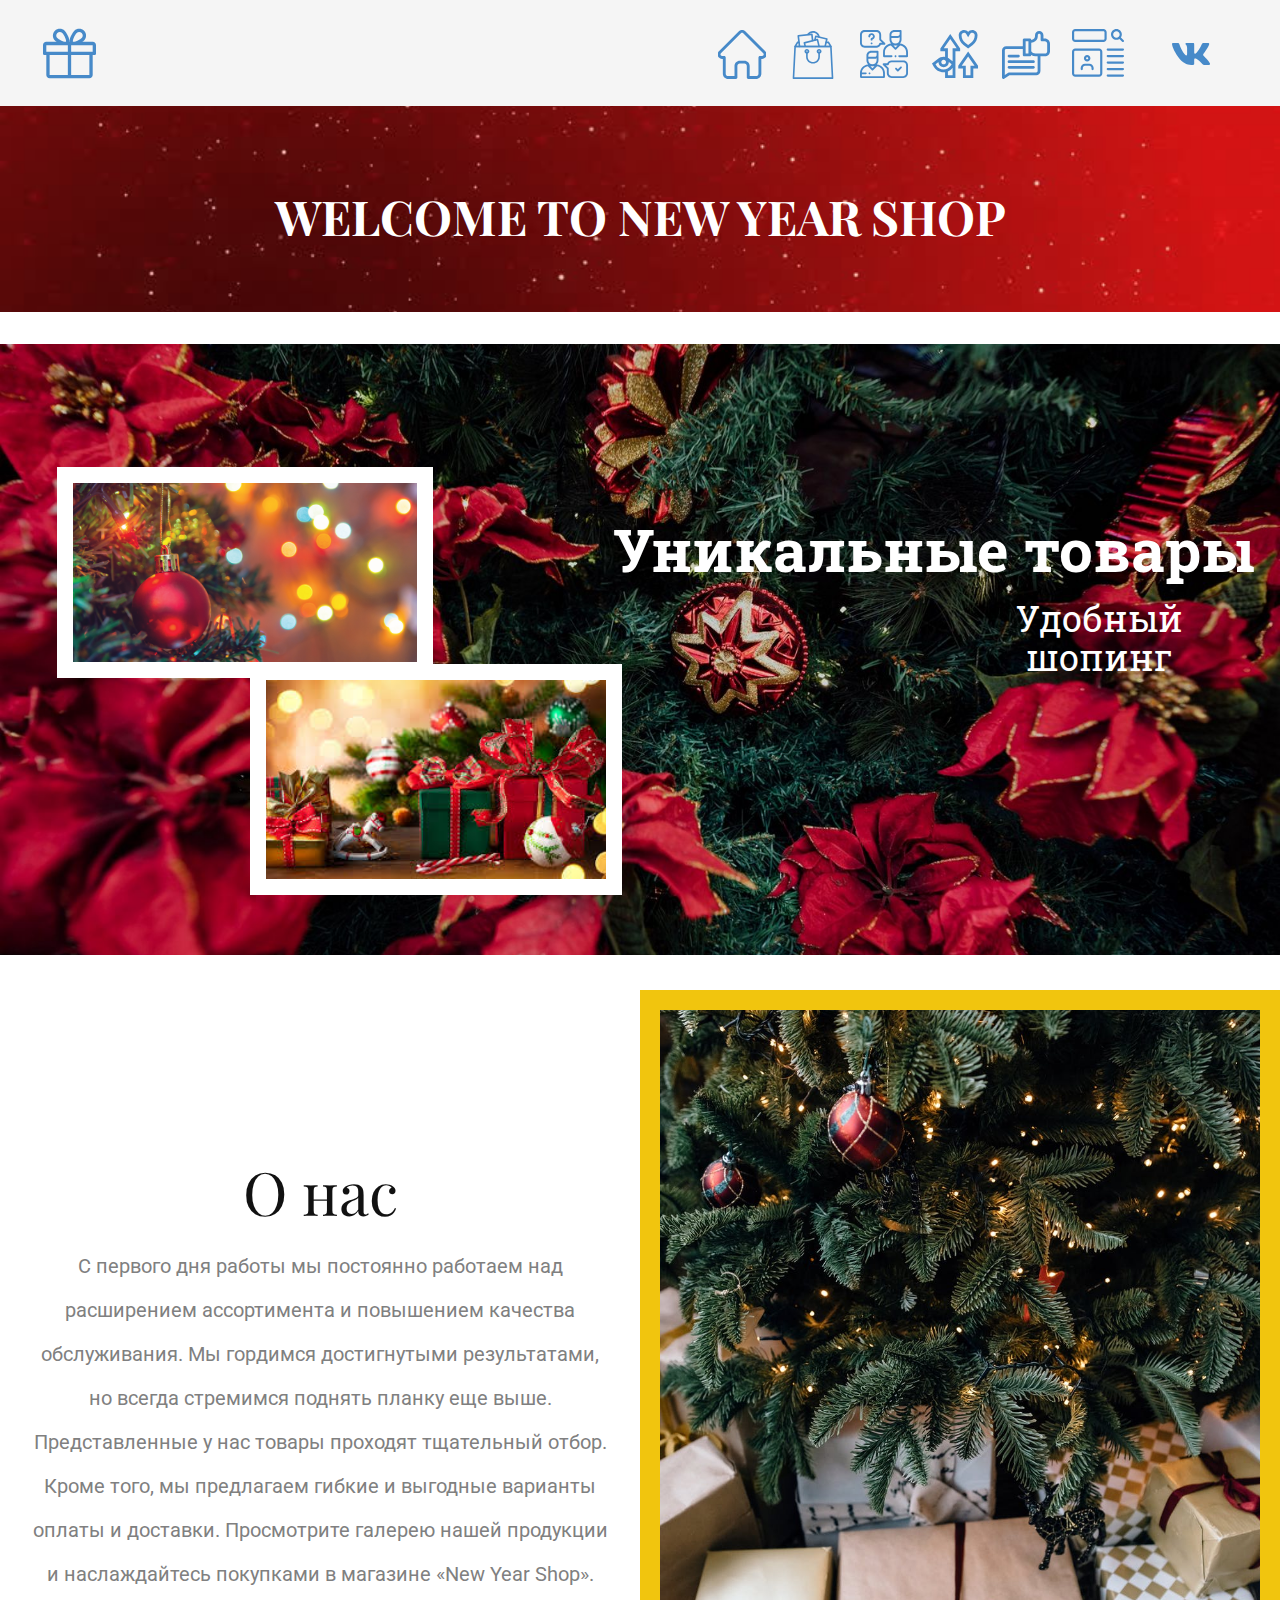
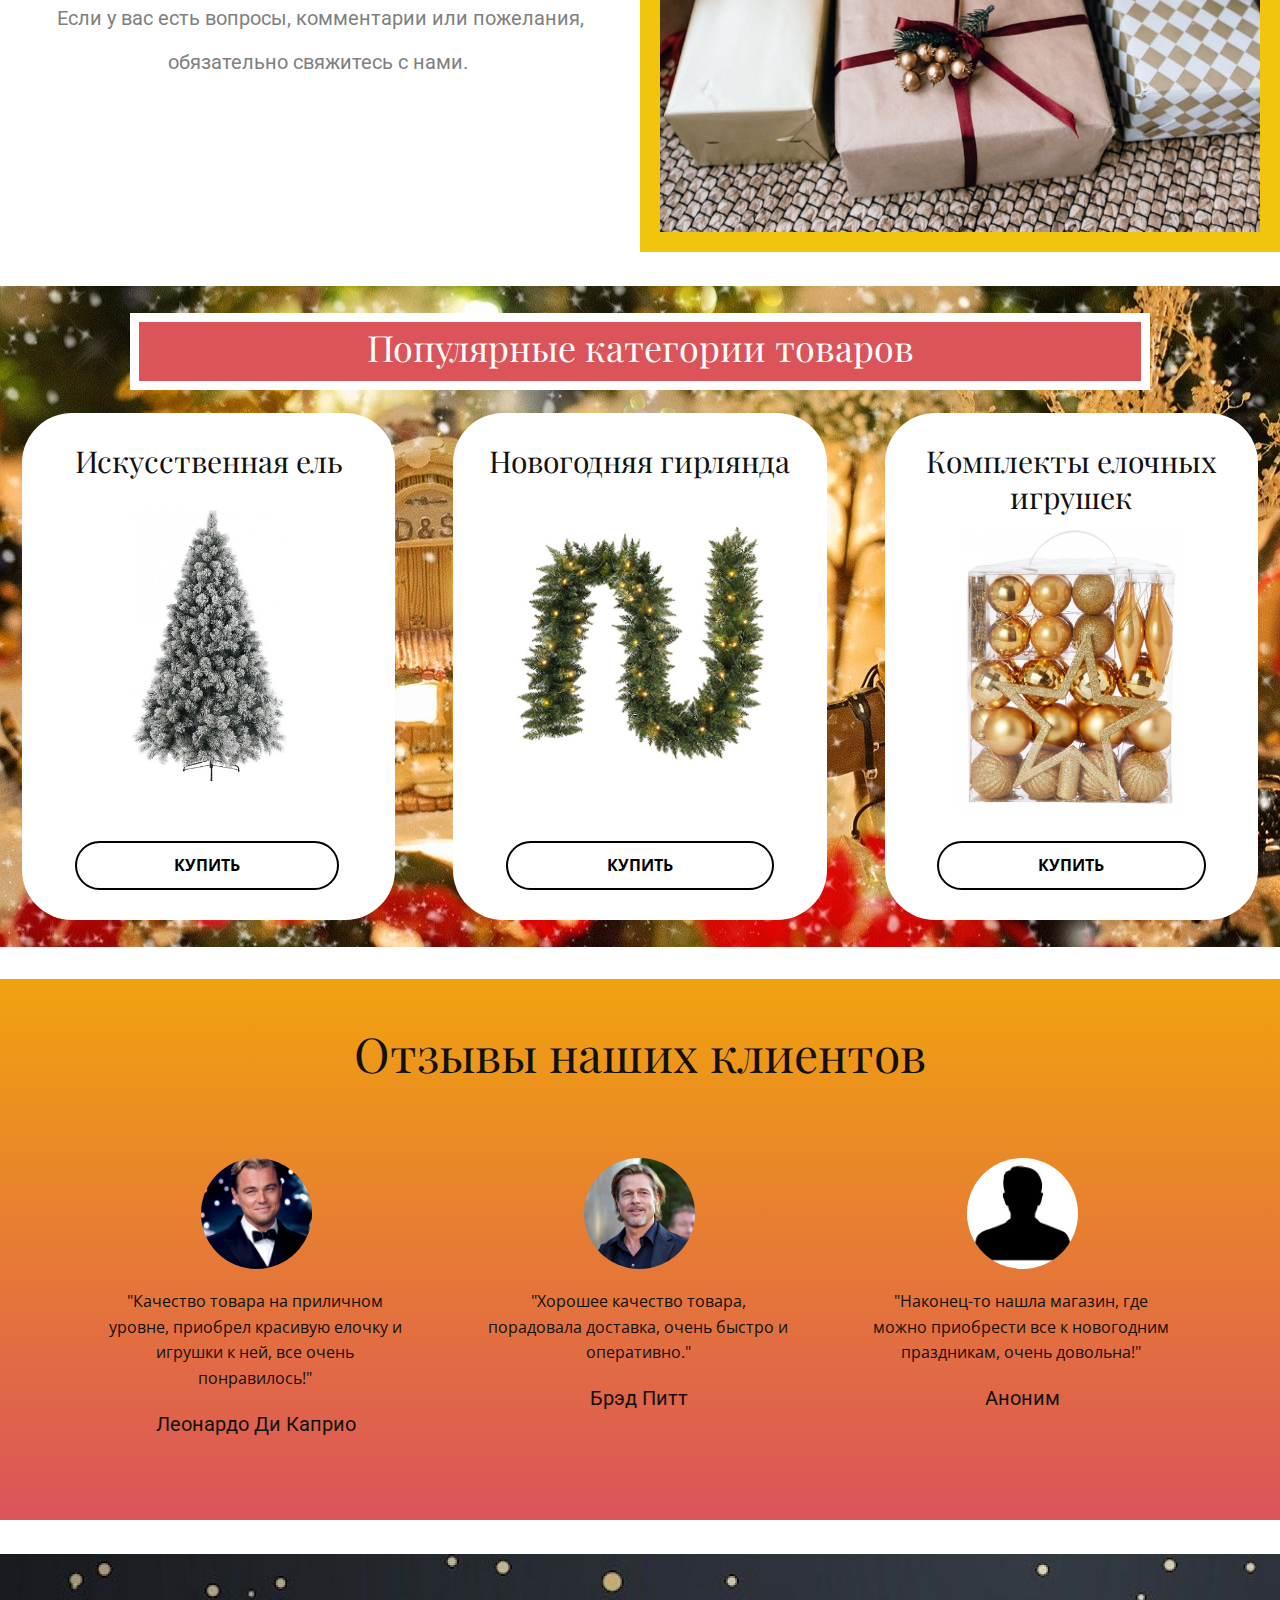
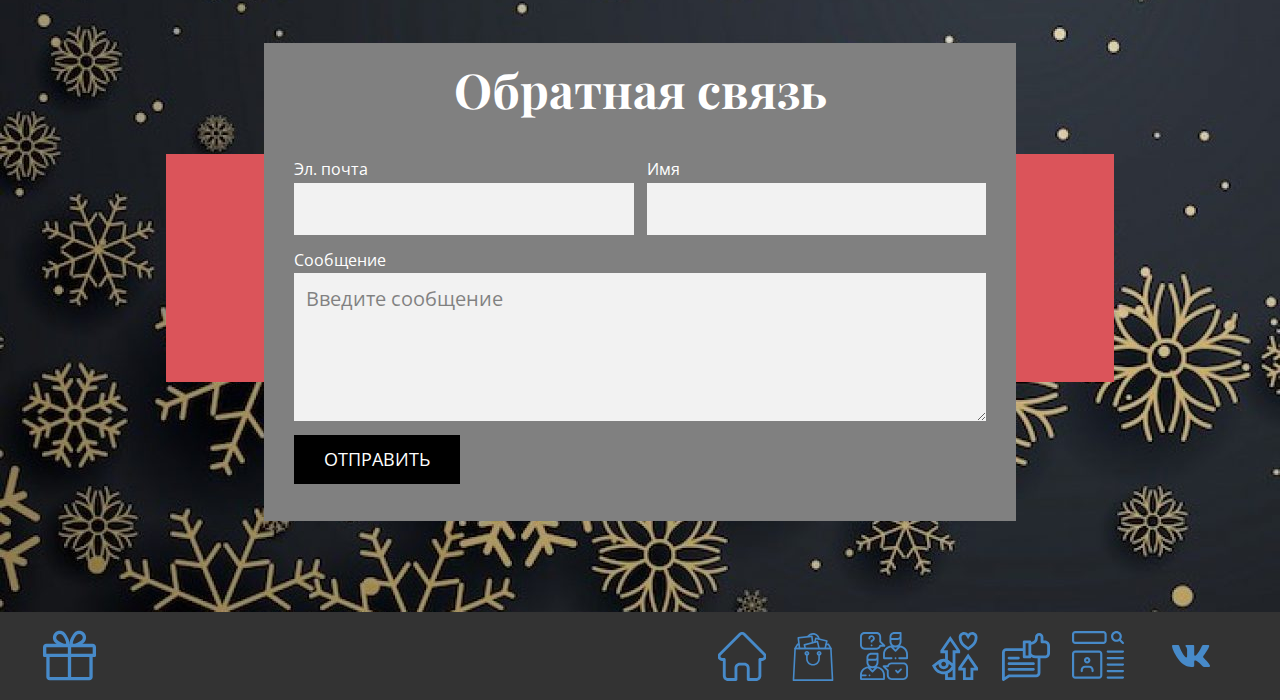
<file: index.html>
<!DOCTYPE html>
<html style="font-size: 16px;">
  <head>
    <meta name="viewport" content="width=device-width, initial-scale=1.0">
    <meta charset="utf-8">
    <meta name="keywords" content="">
    <meta name="description" content="">
    <meta name="page_type" content="np-template-header-footer-from-plugin">
    <title>Главная</title>
    <link rel="stylesheet" href="nicepage.css" media="screen">
<link rel="stylesheet" href="Главная.css" media="screen">
    <script class="u-script" type="text/javascript" src="jquery.js" defer=""></script>
    <script class="u-script" type="text/javascript" src="nicepage.js" defer=""></script>
    <meta name="generator" content="Nicepage 3.3.3, nicepage.com">
    <link id="u-theme-google-font" rel="stylesheet" href="https://fonts.googleapis.com/css?family=Roboto:100,100i,300,300i,400,400i,500,500i,700,700i,900,900i|Open+Sans:300,300i,400,400i,600,600i,700,700i,800,800i">
    <link id="u-page-google-font" rel="stylesheet" href="https://fonts.googleapis.com/css?family=Playfair+Display:400,400i,700,700i,900,900i|Roboto+Slab:100,300,400,700">
    
    
    
    
    
    
    
    
    
    
    
    
    
    <script type="application/ld+json">{
		"@context": "http://schema.org",
		"@type": "Organization",
		"name": "Site1",
		"url": "index.html"
}</script>
    <meta property="og:title" content="Главная">
    <meta property="og:type" content="website">
    <meta name="theme-color" content="#478ac9">
    <link rel="canonical" href="index.html">
    <meta property="og:url" content="index.html">
  </head>
  <body data-home-page="Главная.html" data-home-page-title="Главная" class="u-body"><header class="u-clearfix u-custom-color-1 u-header u-header" id="sec-4260"><div class="u-clearfix u-sheet u-valign-middle u-sheet-1"><span class="u-icon u-icon-circle u-text-palette-1-base u-icon-1" data-href="https://vk.com/dimabiceps" data-target="_blank"><svg class="u-svg-link" preserveAspectRatio="xMidYMin slice" viewBox="0 0 24 24" style=""><use xmlns:xlink="http://www.w3.org/1999/xlink" xlink:href="#svg-1788"></use></svg><svg xmlns="http://www.w3.org/2000/svg" xmlns:xlink="http://www.w3.org/1999/xlink" version="1.1" xml:space="preserve" class="u-svg-content" viewBox="0 0 24 24" id="svg-1788"><path d="m19.915 13.028c-.388-.49-.277-.708 0-1.146.005-.005 3.208-4.431 3.538-5.932l.002-.001c.164-.547 0-.949-.793-.949h-2.624c-.668 0-.976.345-1.141.731 0 0-1.336 3.198-3.226 5.271-.61.599-.892.791-1.225.791-.164 0-.419-.192-.419-.739v-5.105c0-.656-.187-.949-.74-.949h-4.126c-.419 0-.668.306-.668.591 0 .622.945.765 1.043 2.515v3.797c0 .832-.151.985-.486.985-.892 0-3.057-3.211-4.34-6.886-.259-.713-.512-1.001-1.185-1.001h-2.625c-.749 0-.9.345-.9.731 0 .682.892 4.073 4.148 8.553 2.17 3.058 5.226 4.715 8.006 4.715 1.671 0 1.875-.368 1.875-1.001 0-2.922-.151-3.198.686-3.198.388 0 1.056.192 2.616 1.667 1.783 1.749 2.076 2.532 3.074 2.532h2.624c.748 0 1.127-.368.909-1.094-.499-1.527-3.871-4.668-4.023-4.878z"></path></svg></span><span class="u-icon u-icon-rectangle u-text-palette-1-base u-icon-2" data-href="Главная.html" data-page-id="2072214417"><svg class="u-svg-link" preserveAspectRatio="xMidYMin slice" viewBox="0 0 512 512" style=""><use xmlns:xlink="http://www.w3.org/1999/xlink" xlink:href="#svg-b8ae"></use></svg><svg xmlns="http://www.w3.org/2000/svg" xmlns:xlink="http://www.w3.org/1999/xlink" version="1.1" xml:space="preserve" class="u-svg-content" viewBox="0 0 512 512" x="0px" y="0px" id="svg-b8ae" style="enable-background:new 0 0 512 512;"><g><g><path d="M480,143.686H378.752c7.264-4.96,13.504-9.888,17.856-14.304c25.792-25.952,25.792-68.192,0-94.144    c-25.056-25.216-68.768-25.248-93.856,0c-13.856,13.92-50.688,70.592-45.6,108.448h-2.304    c5.056-37.856-31.744-94.528-45.6-108.448c-25.088-25.248-68.8-25.216-93.856,0C89.6,61.19,89.6,103.43,115.36,129.382    c4.384,4.416,10.624,9.344,17.888,14.304H32c-17.632,0-32,14.368-32,32v80c0,8.832,7.168,16,16,16h16v192    c0,17.632,14.368,32,32,32h384c17.632,0,32-14.368,32-32v-192h16c8.832,0,16-7.168,16-16v-80    C512,158.054,497.632,143.686,480,143.686z M138.08,57.798c6.496-6.528,15.104-10.112,24.256-10.112    c9.12,0,17.728,3.584,24.224,10.112c21.568,21.696,43.008,77.12,35.552,84.832c0,0-1.344,1.056-5.92,1.056    c-22.112,0-64.32-22.976-78.112-36.864C124.672,93.318,124.672,71.302,138.08,57.798z M240,463.686H64v-192h176V463.686z     M240,239.686H32v-64h184.192H240V239.686z M325.44,57.798c12.992-13.024,35.52-12.992,48.48,0    c13.408,13.504,13.408,35.52,0,49.024c-13.792,13.888-56,36.864-78.112,36.864c-4.576,0-5.92-1.024-5.952-1.056    C282.432,134.918,303.872,79.494,325.44,57.798z M448,463.686H272v-192h176V463.686z M480,239.686H272v-64h23.808H480V239.686z"></path>
</g>
</g></svg></span><span class="u-icon u-icon-circle u-text-palette-1-base u-icon-3" data-href="Главная.html" data-page-id="2072214417"><svg class="u-svg-link" preserveAspectRatio="xMidYMin slice" viewBox="0 0 511 511.9989929199219" style=""><use xmlns:xlink="http://www.w3.org/1999/xlink" xlink:href="#svg-0d55"></use></svg><svg xmlns="http://www.w3.org/2000/svg" xmlns:xlink="http://www.w3.org/1999/xlink" version="1.1" xml:space="preserve" class="u-svg-content" viewBox="0 0 511 511.9989929199219" id="svg-0d55"><g transform="translate(0, -1)"><path d="m498.699219 222.695312c-.015625-.011718-.027344-.027343-.039063-.039062l-208.855468-208.847656c-8.902344-8.90625-20.738282-13.808594-33.328126-13.808594-12.589843 0-24.425781 4.902344-33.332031 13.808594l-208.746093 208.742187c-.070313.070313-.144532.144531-.210938.214844-18.28125 18.386719-18.25 48.21875.089844 66.558594 8.378906 8.382812 19.441406 13.234375 31.273437 13.746093.484375.046876.96875.070313 1.457031.070313h8.320313v153.695313c0 30.417968 24.75 55.164062 55.167969 55.164062h81.710937c8.285157 0 15-6.71875 15-15v-120.5c0-13.878906 11.292969-25.167969 25.171875-25.167969h48.195313c13.878906 0 25.167969 11.289063 25.167969 25.167969v120.5c0 8.28125 6.714843 15 15 15h81.710937c30.421875 0 55.167969-24.746094 55.167969-55.164062v-153.695313h7.71875c12.585937 0 24.421875-4.902344 33.332031-13.8125 18.359375-18.367187 18.367187-48.253906.027344-66.632813zm-21.242188 45.421876c-3.238281 3.238281-7.542969 5.023437-12.117187 5.023437h-22.71875c-8.285156 0-15 6.714844-15 15v168.695313c0 13.875-11.289063 25.164062-25.167969 25.164062h-66.710937v-105.5c0-30.417969-24.746094-55.167969-55.167969-55.167969h-48.195313c-30.421875 0-55.171875 24.75-55.171875 55.167969v105.5h-66.710937c-13.875 0-25.167969-11.289062-25.167969-25.164062v-168.695313c0-8.285156-6.714844-15-15-15h-22.328125c-.234375-.015625-.464844-.027344-.703125-.03125-4.46875-.078125-8.660156-1.851563-11.800781-4.996094-6.679688-6.679687-6.679688-17.550781 0-24.234375.003906 0 .003906-.003906.007812-.007812l.011719-.011719 208.847656-208.839844c3.234375-3.238281 7.535157-5.019531 12.113281-5.019531 4.574219 0 8.875 1.78125 12.113282 5.019531l208.800781 208.796875c.03125.03125.066406.0625.097656.09375 6.644531 6.691406 6.632813 17.539063-.03125 24.207032zm0 0"></path>
</g></svg></span><span class="u-icon u-icon-circle u-text-palette-1-base u-icon-4" data-href="Главная.html#sec-0ae7" data-page-id="2072214417"><svg class="u-svg-link" preserveAspectRatio="xMidYMin slice" viewBox="0 0 24 24" style=""><use xmlns:xlink="http://www.w3.org/1999/xlink" xlink:href="#svg-2d28"></use></svg><svg xmlns="http://www.w3.org/2000/svg" xmlns:xlink="http://www.w3.org/1999/xlink" version="1.1" xml:space="preserve" class="u-svg-content" viewBox="0 0 24 24" id="svg-2d28"><g><g><path d="m20.5 5c-1.378 0-2.5-1.121-2.5-2.5s1.122-2.5 2.5-2.5 2.5 1.121 2.5 2.5-1.122 2.5-2.5 2.5zm0-4c-.827 0-1.5.673-1.5 1.5s.673 1.5 1.5 1.5 1.5-.673 1.5-1.5-.673-1.5-1.5-1.5z"></path>
</g><g><path d="m23.5 6c-.128 0-.256-.049-.354-.146l-1.5-1.5c-.195-.195-.195-.512 0-.707s.512-.195.707 0l1.5 1.5c.195.195.195.512 0 .707-.097.097-.225.146-.353.146z"></path>
</g>
</g><g><path d="m14.5 6h-13c-.827 0-1.5-.673-1.5-1.5v-3c0-.827.673-1.5 1.5-1.5h13c.827 0 1.5.673 1.5 1.5v3c0 .827-.673 1.5-1.5 1.5zm-13-5c-.276 0-.5.225-.5.5v3c0 .275.224.5.5.5h13c.276 0 .5-.225.5-.5v-3c0-.275-.224-.5-.5-.5z"></path>
</g><g><path d="m23.5 10h-7c-.276 0-.5-.224-.5-.5s.224-.5.5-.5h7c.276 0 .5.224.5.5s-.224.5-.5.5z"></path>
</g><g><path d="m23.5 13h-7c-.276 0-.5-.224-.5-.5s.224-.5.5-.5h7c.276 0 .5.224.5.5s-.224.5-.5.5z"></path>
</g><g><path d="m23.5 16h-7c-.276 0-.5-.224-.5-.5s.224-.5.5-.5h7c.276 0 .5.224.5.5s-.224.5-.5.5z"></path>
</g><g><path d="m23.5 19h-7c-.276 0-.5-.224-.5-.5s.224-.5.5-.5h7c.276 0 .5.224.5.5s-.224.5-.5.5z"></path>
</g><g><path d="m23.5 22h-7c-.276 0-.5-.224-.5-.5s.224-.5.5-.5h7c.276 0 .5.224.5.5s-.224.5-.5.5z"></path>
</g><g><path d="m12.5 22h-11c-.827 0-1.5-.673-1.5-1.5v-10c0-.827.673-1.5 1.5-1.5h11c.827 0 1.5.673 1.5 1.5v10c0 .827-.673 1.5-1.5 1.5zm-11-12c-.276 0-.5.225-.5.5v10c0 .275.224.5.5.5h11c.276 0 .5-.225.5-.5v-10c0-.275-.224-.5-.5-.5z"></path>
</g><g><g><path d="m7 15c-.827 0-1.5-.673-1.5-1.5s.673-1.5 1.5-1.5 1.5.673 1.5 1.5-.673 1.5-1.5 1.5zm0-2c-.276 0-.5.225-.5.5s.224.5.5.5.5-.225.5-.5-.224-.5-.5-.5z"></path>
</g><g><path d="m9.5 19c-.276 0-.5-.224-.5-.5v-.5c0-.552-.449-1-1-1h-2c-.551 0-1 .448-1 1v.5c0 .276-.224.5-.5.5s-.5-.224-.5-.5v-.5c0-1.103.897-2 2-2h2c1.103 0 2 .897 2 2v.5c0 .276-.224.5-.5.5z"></path>
</g>
</g></svg></span><span class="u-icon u-icon-circle u-text-palette-1-base u-icon-5" data-href="Магазин.html" data-page-id="93218452" data-target="_blank"><svg class="u-svg-link" preserveAspectRatio="xMidYMin slice" viewBox="0 0 201.387 201.387" style=""><use xmlns:xlink="http://www.w3.org/1999/xlink" xlink:href="#svg-3ac0"></use></svg><svg xmlns="http://www.w3.org/2000/svg" xmlns:xlink="http://www.w3.org/1999/xlink" version="1.1" xml:space="preserve" class="u-svg-content" viewBox="0 0 201.387 201.387" x="0px" y="0px" id="svg-3ac0" style="enable-background:new 0 0 201.387 201.387;"><g><g><path d="M129.413,24.885C127.389,10.699,115.041,0,100.692,0C91.464,0,82.7,4.453,77.251,11.916    c-1.113,1.522-0.78,3.657,0.742,4.77c1.517,1.109,3.657,0.78,4.768-0.744c4.171-5.707,10.873-9.115,17.93-9.115    c10.974,0,20.415,8.178,21.963,19.021c0.244,1.703,1.705,2.932,3.376,2.932c0.159,0,0.323-0.012,0.486-0.034    C128.382,28.479,129.679,26.75,129.413,24.885z"></path>
</g>
</g><g><g><path d="M178.712,63.096l-10.24-17.067c-0.616-1.029-1.727-1.657-2.927-1.657h-9.813c-1.884,0-3.413,1.529-3.413,3.413    s1.529,3.413,3.413,3.413h7.881l6.144,10.24H31.626l6.144-10.24h3.615c1.884,0,3.413-1.529,3.413-3.413s-1.529-3.413-3.413-3.413    h-5.547c-1.2,0-2.311,0.628-2.927,1.657l-10.24,17.067c-0.633,1.056-0.648,2.369-0.043,3.439s1.739,1.732,2.97,1.732h150.187    c1.231,0,2.364-0.662,2.97-1.732S179.345,64.15,178.712,63.096z"></path>
</g>
</g><g><g><path d="M161.698,31.623c-0.478-0.771-1.241-1.318-2.123-1.524l-46.531-10.883c-0.881-0.207-1.809-0.053-2.579,0.423    c-0.768,0.478-1.316,1.241-1.522,2.123l-3.509,15c-0.43,1.835,0.71,3.671,2.546,4.099c1.835,0.43,3.673-0.71,4.101-2.546    l2.732-11.675l39.883,9.329l-6.267,26.795c-0.43,1.835,0.71,3.671,2.546,4.099c0.263,0.061,0.524,0.09,0.782,0.09    c1.55,0,2.953-1.062,3.318-2.635l7.045-30.118C162.328,33.319,162.176,32.391,161.698,31.623z"></path>
</g>
</g><g><g><path d="M102.497,39.692l-3.11-26.305c-0.106-0.899-0.565-1.72-1.277-2.28c-0.712-0.56-1.611-0.816-2.514-0.71l-57.09,6.748    c-1.871,0.222-3.209,1.918-2.988,3.791l5.185,43.873c0.206,1.737,1.679,3.014,3.386,3.014c0.133,0,0.27-0.009,0.406-0.024    c1.87-0.222,3.208-1.918,2.988-3.791l-4.785-40.486l50.311-5.946l2.708,22.915c0.222,1.872,1.91,3.202,3.791,2.99    C101.379,43.261,102.717,41.564,102.497,39.692z"></path>
</g>
</g><g><g><path d="M129.492,63.556l-6.775-28.174c-0.212-0.879-0.765-1.64-1.536-2.113c-0.771-0.469-1.696-0.616-2.581-0.406L63.613,46.087    c-1.833,0.44-2.961,2.284-2.521,4.117l3.386,14.082c0.44,1.835,2.284,2.964,4.116,2.521c1.833-0.44,2.961-2.284,2.521-4.117    l-2.589-10.764l48.35-11.626l5.977,24.854c0.375,1.565,1.775,2.615,3.316,2.615c0.265,0,0.533-0.031,0.802-0.096    C128.804,67.232,129.932,65.389,129.492,63.556z"></path>
</g>
</g><g><g><path d="M179.197,64.679c-0.094-1.814-1.592-3.238-3.41-3.238H25.6c-1.818,0-3.316,1.423-3.41,3.238l-6.827,133.12    c-0.048,0.934,0.29,1.848,0.934,2.526c0.645,0.677,1.539,1.062,2.475,1.062h163.84c0.935,0,1.83-0.384,2.478-1.062    c0.643-0.678,0.981-1.591,0.934-2.526L179.197,64.679z M22.364,194.56l6.477-126.293h143.701l6.477,126.293H22.364z"></path>
</g>
</g><g><g><path d="M126.292,75.093c-5.647,0-10.24,4.593-10.24,10.24c0,5.647,4.593,10.24,10.24,10.24c5.647,0,10.24-4.593,10.24-10.24    C136.532,79.686,131.939,75.093,126.292,75.093z M126.292,88.747c-1.883,0-3.413-1.531-3.413-3.413s1.531-3.413,3.413-3.413    c1.882,0,3.413,1.531,3.413,3.413S128.174,88.747,126.292,88.747z"></path>
</g>
</g><g><g><path d="M75.092,75.093c-5.647,0-10.24,4.593-10.24,10.24c0,5.647,4.593,10.24,10.24,10.24c5.647,0,10.24-4.593,10.24-10.24    C85.332,79.686,80.739,75.093,75.092,75.093z M75.092,88.747c-1.882,0-3.413-1.531-3.413-3.413s1.531-3.413,3.413-3.413    s3.413,1.531,3.413,3.413S76.974,88.747,75.092,88.747z"></path>
</g>
</g><g><g><path d="M126.292,85.333h-0.263c-1.884,0-3.413,1.529-3.413,3.413c0,0.466,0.092,0.911,0.263,1.316v17.457    c0,12.233-9.953,22.187-22.187,22.187s-22.187-9.953-22.187-22.187V88.747c0-1.884-1.529-3.413-3.413-3.413    s-3.413,1.529-3.413,3.413v18.773c0,15.998,13.015,29.013,29.013,29.013s29.013-13.015,29.013-29.013V88.747    C129.705,86.863,128.176,85.333,126.292,85.333z"></path>
</g>
</g></svg></span><span class="u-icon u-icon-circle u-text-palette-1-base u-icon-6" data-href="Главная.html#sec-b0df" data-page-id="2072214417"><svg class="u-svg-link" preserveAspectRatio="xMidYMin slice" viewBox="0 0 510 510" style=""><use xmlns:xlink="http://www.w3.org/1999/xlink" xlink:href="#svg-0a1d"></use></svg><svg xmlns="http://www.w3.org/2000/svg" xmlns:xlink="http://www.w3.org/1999/xlink" version="1.1" xml:space="preserve" class="u-svg-content" viewBox="0 0 510 510" id="svg-0a1d"><g><path d="m259.548 356.791v-131.791h50v-29.686l-105-151.667-105 151.667v29.686h50v61.158c-4.95-.752-9.962-1.158-15-1.158-22.739 0-45.041 7.823-62.796 22.028l-61.301 49.04 16.014 30.026c21.024 39.419 61.835 63.906 106.509 63.906 5.592 0 11.125-.398 16.574-1.148v61.148h110v-152.958l.109-.164zm-123.295-161.791 68.295-98.647 68.295 98.647h-43.295v137.791l-32.203-25.762c-5.532-4.426-11.506-8.231-17.797-11.374v-100.655zm23.295 145c0 13.785-11.215 25-25 25s-25-11.215-25-25 11.215-25 25-25 25 11.215 25 25zm-106.612 31.978-4.291-8.046 30.924-24.738c-.004.27-.021.536-.021.806 0 30.327 24.673 55 55 55s55-24.673 55-55c0-.271-.017-.537-.021-.807l29.911 23.929-10.989 16.485c-16.862 25.292-45.076 40.393-75.475 40.393-33.571 0-64.24-18.401-80.038-48.022zm126.612 108.022v-39.321c19.62-8.196 36.934-21.54 50-38.986v78.307z"></path><path d="m394.548 228.647-105 151.667v29.686h50v100h110v-100h50v-29.686zm25 151.353v100h-50v-100h-43.295l68.295-98.647 68.295 98.647z"></path><path d="m345.051 159.312 49.497 38.075 49.497-38.075c31.623-24.325 50.503-62.667 50.503-102.564 0-31.291-25.457-56.748-56.748-56.748-16.702 0-32.57 7.498-43.252 20.028-10.68-12.53-26.55-20.028-43.253-20.028-31.29 0-56.747 25.457-56.747 56.748 0 39.897 18.88 78.238 50.503 102.564zm6.245-129.312c9.341 0 18.129 4.976 22.936 12.985l20.316 33.862 20.316-33.861c4.807-8.01 13.595-12.986 22.937-12.986 14.748 0 26.747 11.999 26.747 26.748 0 30.646-14.502 60.099-38.794 78.784l-31.206 24.005-31.206-24.005c-24.292-18.686-38.794-48.138-38.794-78.785 0-14.748 11.999-26.747 26.748-26.747z"></path>
</g></svg></span><span class="u-icon u-icon-circle u-text-palette-1-base u-icon-7" data-href="Главная.html#sec-656a" data-page-id="2072214417"><svg class="u-svg-link" preserveAspectRatio="xMidYMin slice" viewBox="0 0 512 512" style=""><use xmlns:xlink="http://www.w3.org/1999/xlink" xlink:href="#svg-15f2"></use></svg><svg xmlns="http://www.w3.org/2000/svg" xmlns:xlink="http://www.w3.org/1999/xlink" version="1.1" xml:space="preserve" class="u-svg-content" viewBox="0 0 512 512" id="svg-15f2"><g><path d="m457 80h-15v-35c0-24.813-20.187-45-45-45s-45 20.187-45 45v12.285c0 15.544-10.438 29.383-25.385 33.653l-14.615 4.176v-.114c0-8.284-6.716-15-15-15h-60c-8.284 0-15 6.716-15 15v67h-177c-24.813 0-45 20.187-45 45v290c0 5.532 3.045 10.615 7.922 13.225 2.218 1.188 4.65 1.775 7.077 1.775 2.91 0 5.812-.846 8.321-2.52l56.222-37.48h285.458c24.813 0 45-20.187 45-45v-157h47c30.327 0 55-24.673 55-55v-80c0-30.327-24.673-55-55-55zm-205 30h30v130h-30zm128 317c0 8.271-6.729 15-15 15h-290c-2.961 0-5.856.877-8.32 2.52l-36.68 24.453v-261.973c0-8.271 6.729-15 15-15h177v63c0 8.284 6.716 15 15 15h60c7.706 0 14.048-5.814 14.896-13.293 13.363 8.522 29.075 13.293 45.415 13.293h22.689zm102-212c0 13.785-11.215 25-25 25h-99.689c-18.238 0-35.271-9.201-45.311-24.246v-89.439l22.856-6.53c27.758-7.931 47.144-33.632 47.144-62.5v-12.285c0-8.271 6.729-15 15-15s15 6.729 15 15v50c0 8.284 6.716 15 15 15h30c13.785 0 25 11.215 25 25z"></path><path d="m75 282h100c8.284 0 15-6.716 15-15s-6.716-15-15-15h-100c-8.284 0-15 6.716-15 15s6.716 15 15 15z"></path><path d="m335 312h-260c-8.284 0-15 6.716-15 15s6.716 15 15 15h260c8.284 0 15-6.716 15-15s-6.716-15-15-15z"></path><path d="m335 372h-260c-8.284 0-15 6.716-15 15s6.716 15 15 15h260c8.284 0 15-6.716 15-15s-6.716-15-15-15z"></path>
</g></svg></span><span class="u-icon u-icon-circle u-text-palette-1-base u-icon-8" data-href="Главная.html#carousel_fddb" data-page-id="2072214417"><svg class="u-svg-link" preserveAspectRatio="xMidYMin slice" viewBox="0 0 512 512" style=""><use xmlns:xlink="http://www.w3.org/1999/xlink" xlink:href="#svg-599c"></use></svg><svg xmlns="http://www.w3.org/2000/svg" xmlns:xlink="http://www.w3.org/1999/xlink" version="1.1" xml:space="preserve" class="u-svg-content" viewBox="0 0 512 512" x="0px" y="0px" id="svg-599c" style="enable-background:new 0 0 512 512;"><g><g><path d="M181.72,366.814c-0.723-0.206-1.463-0.322-2.208-0.362c10.954-11.513,17.7-27.066,17.7-44.174v-52.611    c0-0.481-0.046-0.95-0.111-1.412c0.066-0.95,0.111-1.906,0.111-2.872v-33.286c0-5.523-4.477-10-10-10h-67.073    c-28.245,0-51.223,22.979-51.223,51.223v48.958c0,17.108,6.745,32.661,17.7,44.174c-0.744,0.04-1.484,0.156-2.206,0.362    C37.153,371.093,0,410.924,0,459.276V502c0,5.523,4.477,10,10,10h246.127c5.523,0,10-4.477,10-10v-42.724    C266.127,410.925,228.976,371.094,181.72,366.814z M88.916,286.001v-12.682c0-17.216,14.007-31.223,31.223-31.223h57.073v23.286    c0,11.723-9.537,21.26-21.26,21.26H88.916V286.001z M88.916,306.642h67.036c7.772,0,15.047-2.162,21.26-5.914v21.549    c0,24.343-19.805,44.148-44.148,44.148c-24.343,0-44.148-19.805-44.148-44.148V306.642z M154.829,386.426l-21.765,21.766    l-21.765-21.766H154.829z M246.128,492L246.128,492H20v-20h41.5c5.523,0,10-4.477,10-10s-4.477-10-10-10H20.365    c3.359-33.716,29.806-60.717,63.255-64.969l42.373,42.373c1.875,1.875,4.419,2.929,7.071,2.929c2.652,0,5.196-1.054,7.071-2.929    l42.373-42.373c35.824,4.553,63.62,35.204,63.62,72.245V492z"></path>
</g>
</g><g><g><path d="M427.595,144.718c-0.723-0.206-1.464-0.322-2.21-0.362c10.954-11.513,17.699-27.066,17.699-44.174V47.57    c0-0.481-0.046-0.95-0.111-1.412c0.066-0.95,0.111-1.906,0.111-2.872V10c0-5.523-4.477-10-10-10h-67.073    c-28.245,0-51.223,22.979-51.223,51.223v48.958c0,17.108,6.745,32.661,17.699,44.174c-0.745,0.04-1.487,0.156-2.21,0.362    c-47.255,4.281-84.405,44.112-84.405,92.462v42.723c0,5.523,4.477,10,10,10h80.46c5.523,0,10-4.477,10-10s-4.477-10-10-10h-70.46    V237.18c0-37.041,27.795-67.692,63.619-72.245l42.373,42.373c1.953,1.953,4.512,2.929,7.071,2.929s5.119-0.976,7.071-2.929    l42.373-42.373C464.205,169.489,492,200.139,492,237.18v32.723h-73.667c-5.523,0-10,4.477-10,10s4.477,10,10,10H502    c5.523,0,10-4.477,10-10V237.18C512,188.83,474.849,148.999,427.595,144.718z M378.937,186.095l-21.765-21.765h43.53    L378.937,186.095z M423.085,100.181c0,24.343-19.805,44.148-44.148,44.148s-44.148-19.804-44.148-44.147V84.546h67.036    c7.772,0,15.047-2.163,21.26-5.914V100.181z M423.085,43.286c0,11.723-9.537,21.26-21.26,21.26h-67.036v-0.641V51.223    c0-17.216,14.007-31.223,31.223-31.223h57.073V43.286z"></path>
</g>
</g><g><g><path d="M386.01,272.83c-1.86-1.86-4.44-2.93-7.07-2.93c-2.64,0-5.21,1.07-7.07,2.93c-1.87,1.86-2.93,4.44-2.93,7.07    c0,2.64,1.06,5.21,2.93,7.07c1.86,1.87,4.43,2.93,7.07,2.93c2.63,0,5.21-1.06,7.07-2.93c1.86-1.86,2.93-4.43,2.93-7.07    C388.94,277.27,387.87,274.69,386.01,272.83z"></path>
</g>
</g><g><g><path d="M267.405,139.929l-41.821-41.821V50c0-27.57-22.43-50-50-50H50C22.43,0,0,22.43,0,50v88c0,27.57,22.43,50,50,50h125.583    c20.674,0,38.702-12.407,46.266-31h38.484c4.044,0,7.691-2.437,9.239-6.173C271.12,147.091,270.264,142.789,267.405,139.929z     M214.554,137c-4.659,0-8.701,3.217-9.746,7.758C201.66,158.442,189.643,168,175.583,168H50c-16.542,0-30-13.458-30-30V50    c0-16.542,13.458-30,30-30h125.583c16.542,0,30,13.458,30,30v52.25c0,2.652,1.054,5.196,2.929,7.071L236.191,137H214.554z"></path>
</g>
</g><g><g><path d="M462,324H336.417c-20.674,0-38.702,12.407-46.266,31h-38.484c-4.044,0-7.691,2.437-9.239,6.173    c-1.548,3.736-0.692,8.038,2.167,10.898l41.821,41.821V462c0,27.57,22.43,50,50,50H462c27.57,0,50-22.43,50-50v-88    C512,346.43,489.57,324,462,324z M492,462c0,16.542-13.458,30-30,30H336.417c-16.542,0-30-13.458-30-30v-52.25    c0-2.652-1.054-5.196-2.929-7.071L275.809,375h21.637c4.659,0,8.701-3.217,9.746-7.758C310.34,353.558,322.357,344,336.417,344    H462c16.542,0,30,13.458,30,30V462z"></path>
</g>
</g><g><g><path d="M444.156,391.392c-3.904-3.905-10.236-3.905-14.141,0l-26.583,26.583l-12.361-12.361c-3.905-3.905-10.237-3.905-14.143,0    c-3.905,3.905-3.905,10.237,0,14.143l19.432,19.432c1.953,1.953,4.512,2.929,7.071,2.929s5.119-0.976,7.071-2.929l33.654-33.654    C448.061,401.63,448.061,395.298,444.156,391.392z"></path>
</g>
</g><g><g><path d="M158.253,66.268c-1.182-17.147-15.004-30.969-32.151-32.151c-9.723-0.669-18.991,2.611-26.091,9.239    c-7.001,6.535-11.017,15.775-11.017,25.349c0.001,5.524,4.478,10.001,10.001,10.001s10-4.477,10-10    c0-4.111,1.656-7.921,4.664-10.729c3.003-2.804,6.938-4.196,11.069-3.906c7.239,0.499,13.074,6.334,13.573,13.573    c0.505,7.319-4.293,13.787-11.408,15.379c-7.788,1.742-13.227,8.513-13.227,16.465v5.335c0,5.523,4.477,10,10,10s10-4.477,10-10    v-2.91C149.16,97.291,159.385,82.684,158.253,66.268z"></path>
</g>
</g><g><g><path d="M130.74,136.02c-1.86-1.86-4.44-2.93-7.07-2.93c-2.64,0-5.21,1.07-7.07,2.93c-1.87,1.86-2.93,4.44-2.93,7.07    s1.06,5.21,2.93,7.07c1.86,1.86,4.43,2.93,7.07,2.93c2.63,0,5.21-1.07,7.07-2.93c1.86-1.86,2.93-4.44,2.93-7.07    S132.6,137.88,130.74,136.02z"></path>
</g>
</g><g><g><path d="M108.57,454.93c-1.86-1.86-4.44-2.93-7.07-2.93s-5.21,1.07-7.07,2.93s-2.93,4.44-2.93,7.07s1.07,5.21,2.93,7.07    c1.86,1.86,4.44,2.93,7.07,2.93s5.21-1.07,7.07-2.93s2.93-4.44,2.93-7.07S110.43,456.79,108.57,454.93z"></path>
</g>
</g></svg></span>
      </div></header>
    <section class="u-clearfix u-image u-section-1" id="sec-9440" data-image-width="852" data-image-height="480">
      <div class="u-clearfix u-sheet u-sheet-1">
        <h1 class="u-custom-font u-font-playfair-display u-text u-text-default u-text-white u-text-1">WELCOME TO NEW YEAR SHOP</h1>
      </div>
    </section>
    <section class="u-clearfix u-section-2" id="sec-80b6">
      <div class="u-clearfix u-sheet u-sheet-1"></div>
    </section>
    <section class="u-align-left u-clearfix u-image u-section-3" id="sec-918a" data-image-width="3840" data-image-height="2400">
      <div class="u-clearfix u-sheet u-sheet-1">
        <img src="images/dlyafona2.jfif" alt="" class="u-border-16 u-border-white u-image u-image-default u-image-1" data-image-width="1920" data-image-height="1080">
        <h1 class="u-custom-font u-font-roboto-slab u-text u-text-custom-color-2 u-text-1">
          <span style="font-size: 3.75rem; font-weight: 700;" class="u-text-white">Уникальные товар​ы</span>
          <span style="font-size: 6rem;">
            <span style="font-weight: 700;"></span>
          </span>
        </h1>
        <h2 class="u-align-center u-custom-font u-font-roboto-slab u-text u-text-white u-text-2">Удобный шопинг</h2>
        <img src="images/dlyafona1.jfif" alt="" class="u-border-16 u-border-white u-image u-image-default u-image-2" data-image-width="300" data-image-height="168">
      </div>
    </section>
    <section class="u-clearfix u-section-4" id="sec-9e8e">
      <div class="u-clearfix u-sheet u-sheet-1"></div>
    </section>
    <section class="u-clearfix u-section-5" id="carousel_fddb">
      <div class="u-clearfix u-expanded-width u-gutter-0 u-layout-wrap u-layout-wrap-1">
        <div class="u-layout">
          <div class="u-layout-row">
            <div class="u-size-30">
              <div class="u-layout-row">
                <div class="u-align-center u-container-style u-layout-cell u-right-cell u-shape-rectangle u-size-60 u-layout-cell-1">
                  <div class="u-container-layout u-valign-middle u-container-layout-1">
                    <h2 class="u-custom-font u-font-playfair-display u-text u-text-1">О нас</h2>
                    <p class="u-custom-font u-heading-font u-text u-text-grey-50 u-text-2">С первого дня работы мы постоянно работаем над расширением ассортимента и повышением качества обслуживания. Мы гордимся достигнутыми результатами, но всегда стремимся поднять планку еще выше.<br>Представленные у нас товары проходят тщательный отбор. Кроме того, мы предлагаем гибкие и выгодные варианты оплаты и доставки. Просмотрите галерею нашей продукции и наслаждайтесь покупками в магазине «New Year Shop». Если у вас есть вопросы, комментарии или пожелания, обязательно свяжитесь с нами.&nbsp;
                    </p>
                  </div>
                </div>
              </div>
            </div>
            <div class="u-size-30">
              <div class="u-layout-col">
                <div class="u-align-center u-container-style u-image u-layout-cell u-left-cell u-size-60 u-image-1">
                  <div class="u-border-20 u-border-palette-3-base u-container-layout u-valign-middle u-container-layout-2"></div>
                </div>
              </div>
            </div>
          </div>
        </div>
      </div>
    </section>
    <section class="u-clearfix u-section-6" id="sec-c107">
      <div class="u-clearfix u-sheet u-sheet-1"></div>
    </section>
    <section class="u-align-center u-clearfix u-image u-section-7" id="sec-b0df" data-image-width="1280" data-image-height="853">
      <div class="u-clearfix u-sheet u-valign-middle u-sheet-1">
        <div class="u-border-9 u-border-white u-container-style u-group u-palette-2-base u-shape-rectangle u-group-1">
          <div class="u-container-layout u-container-layout-1">
            <h4 class="u-align-center u-custom-font u-font-playfair-display u-text u-text-1">Популярные категории товаров </h4>
          </div>
        </div>
        <div class="u-clearfix u-gutter-58 u-layout-wrap u-layout-wrap-1">
          <div class="u-layout">
            <div class="u-layout-row">
              <div class="u-align-center u-border-no-bottom u-border-no-left u-border-no-right u-border-no-top u-container-style u-layout-cell u-left-cell u-radius-50 u-shape-round u-size-20 u-white u-layout-cell-1">
                <div class="u-container-layout u-container-layout-2">
                  <h3 class="u-custom-font u-font-playfair-display u-text u-text-2">Искусственная ель</h3>
                  <img src="images/elka.jpg" alt="" class="u-image u-image-default u-image-1">
                  <a href="Магазин.html" data-page-id="93218452" class="u-border-2 u-border-black u-btn u-btn-round u-button-style u-hover-black u-none u-radius-50 u-text-black u-text-hover-white u-btn-1" target="_blank">Купить</a>
                </div>
              </div>
              <div class="u-container-style u-layout-cell u-radius-50 u-shape-round u-size-20 u-white u-layout-cell-2">
                <div class="u-container-layout u-container-layout-3">
                  <h3 class="u-align-center u-custom-font u-font-playfair-display u-text u-text-3">Новогодняя гирлянда</h3>
                  <img class="u-expand-resize u-image u-image-2" src="images/garland.jpg" data-image-width="522" data-image-height="492">
                  <a href="Магазин.html" data-page-id="93218452" class="u-border-2 u-border-black u-btn u-btn-round u-button-style u-hover-black u-none u-radius-50 u-text-black u-text-hover-white u-btn-2" target="_blank">Купить</a>
                </div>
              </div>
              <div class="u-border-no-bottom u-border-no-left u-border-no-right u-border-no-top u-container-style u-layout-cell u-radius-50 u-shape-round u-size-20 u-white u-layout-cell-3">
                <div class="u-container-layout u-valign-top u-container-layout-4">
                  <h3 class="u-align-center u-custom-font u-font-playfair-display u-text u-text-4">Комплекты елочных игрушек</h3>
                  <img src="images/igrushki.jpg" alt="" class="u-image u-image-default u-image-3" data-image-width="1265" data-image-height="1569">
                  <a href="Магазин.html" data-page-id="93218452" class="u-border-2 u-border-black u-btn u-btn-round u-button-style u-hover-black u-none u-radius-50 u-text-black u-text-hover-white u-btn-3" target="_blank">Купить</a>
                </div>
              </div>
            </div>
          </div>
        </div>
      </div>
    </section>
    <section class="u-clearfix u-section-8" id="sec-47b8">
      <div class="u-clearfix u-sheet u-sheet-1"></div>
    </section>
    <section class="u-clearfix u-gradient u-section-9" id="sec-656a">
      <div class="u-clearfix u-sheet u-valign-middle u-sheet-1">
        <h2 class="u-align-center u-custom-font u-font-playfair-display u-text u-text-1">Отзывы наших клиентов</h2>
        <div class="u-expanded-width u-list u-repeater u-list-1">
          <div class="u-align-center u-container-style u-list-item u-repeater-item">
            <div class="u-container-layout u-similar-container u-container-layout-1">
              <div alt="" class="u-image u-image-circle u-image-1" src=""></div>
              <p class="u-text u-text-2">"Качество товара на приличном уровне, приобрел красивую елочку и игрушки к ней, все очень понравилось!"</p>
              <h5 class="u-text u-text-default u-text-3">Леонардо Ди Каприо</h5>
            </div>
          </div>
          <div class="u-align-center u-container-style u-list-item u-repeater-item">
            <div class="u-container-layout u-similar-container u-container-layout-2">
              <div alt="" class="u-image u-image-circle u-image-2" src=""></div>
              <p class="u-text u-text-4">"Хорошее качество товара, порадовала доставка, очень быстро и оперативно."</p>
              <h5 class="u-text u-text-default u-text-5">Брэд Питт</h5>
            </div>
          </div>
          <div class="u-align-center u-container-style u-list-item u-repeater-item">
            <div class="u-container-layout u-similar-container u-container-layout-3">
              <div alt="" class="u-image u-image-circle u-image-3" src=""></div>
              <p class="u-text u-text-6">"Наконец-то нашла магазин, где можно приобрести все к новогодним праздникам, очень довольна!"</p>
              <h5 class="u-text u-text-default u-text-7">Аноним</h5>
            </div>
          </div>
        </div>
      </div>
    </section>
    <section class="u-clearfix u-section-10" id="sec-28db">
      <div class="u-clearfix u-sheet u-sheet-1"></div>
    </section>
    <section class="u-clearfix u-image u-section-11" id="sec-0ae7">
      <div class="u-clearfix u-sheet u-sheet-1">
        <div class="u-palette-2-base u-shape u-shape-rectangle u-shape-1"></div>
        <div class="u-container-style u-grey-50 u-group u-shape-rectangle u-group-1">
          <div class="u-container-layout u-container-layout-1">
            <h2 class="u-align-center u-custom-font u-font-playfair-display u-text u-text-1">Обратная связь</h2>
            <div class="u-form u-form-1">
              <form action="#" method="POST" class="u-clearfix u-form-spacing-13 u-form-vertical u-inner-form" style="padding: 0;" source="custom" name="form">
                <div class="u-form-email u-form-group u-form-partition-factor-2">
                  <label for="email-f18c" class="u-label">Эл. почта</label>
                  <input type="email" placeholder="" id="email-f18c" name="email" class="u-grey-5 u-input u-input-rectangle u-input-1" required="">
                </div>
                <div class="u-form-group u-form-name u-form-partition-factor-2">
                  <label for="name-f18c" class="u-label">Имя</label>
                  <input type="text" placeholder="" id="name-f18c" name="name" class="u-grey-5 u-input u-input-rectangle u-input-2" required="">
                </div>
                <div class="u-form-group u-form-message u-form-group-3">
                  <label for="message-1015" class="u-label">Сообщение</label>
                  <textarea placeholder="Введите сообщение" rows="4" cols="50" id="message-1015" name="message-1" class="u-grey-5 u-input u-input-rectangle u-input-3" required=""></textarea>
                </div>
                <div class="u-align-left u-form-group u-form-submit">
                  <a href="#" class="u-black u-btn u-btn-submit u-button-style u-btn-1">Отправить</a>
                  <input type="submit" value="submit" class="u-form-control-hidden" wfd-invisible="true">
                </div>
                <div class="u-form-send-message u-form-send-success" wfd-invisible="true"> Thank you! Your message has been sent. </div>
                <div class="u-form-send-error u-form-send-message" wfd-invisible="true"> Unable to send your message. Please fix errors then try again. </div>
                <input type="hidden" value="" name="recaptchaResponse" wfd-invisible="true">
              </form>
            </div>
          </div>
        </div>
      </div>
    </section>
    
    
    
    <footer class="u-clearfix u-footer u-grey-80" id="sec-aab6"><div class="u-clearfix u-sheet u-sheet-1"><span class="u-icon u-icon-circle u-text-palette-1-base u-icon-1" data-href="https://vk.com/dimabiceps" data-target="_blank"><svg class="u-svg-link" preserveAspectRatio="xMidYMin slice" viewBox="0 0 24 24" style=""><use xmlns:xlink="http://www.w3.org/1999/xlink" xlink:href="#svg-6ee3"></use></svg><svg xmlns="http://www.w3.org/2000/svg" xmlns:xlink="http://www.w3.org/1999/xlink" version="1.1" xml:space="preserve" class="u-svg-content" viewBox="0 0 24 24" id="svg-6ee3"><path d="m19.915 13.028c-.388-.49-.277-.708 0-1.146.005-.005 3.208-4.431 3.538-5.932l.002-.001c.164-.547 0-.949-.793-.949h-2.624c-.668 0-.976.345-1.141.731 0 0-1.336 3.198-3.226 5.271-.61.599-.892.791-1.225.791-.164 0-.419-.192-.419-.739v-5.105c0-.656-.187-.949-.74-.949h-4.126c-.419 0-.668.306-.668.591 0 .622.945.765 1.043 2.515v3.797c0 .832-.151.985-.486.985-.892 0-3.057-3.211-4.34-6.886-.259-.713-.512-1.001-1.185-1.001h-2.625c-.749 0-.9.345-.9.731 0 .682.892 4.073 4.148 8.553 2.17 3.058 5.226 4.715 8.006 4.715 1.671 0 1.875-.368 1.875-1.001 0-2.922-.151-3.198.686-3.198.388 0 1.056.192 2.616 1.667 1.783 1.749 2.076 2.532 3.074 2.532h2.624c.748 0 1.127-.368.909-1.094-.499-1.527-3.871-4.668-4.023-4.878z"></path></svg></span><span class="u-icon u-icon-rectangle u-text-palette-1-base u-icon-2" data-href="Главная.html" data-page-id="2072214417"><svg class="u-svg-link" preserveAspectRatio="xMidYMin slice" viewBox="0 0 512 512" style=""><use xmlns:xlink="http://www.w3.org/1999/xlink" xlink:href="#svg-d035"></use></svg><svg xmlns="http://www.w3.org/2000/svg" xmlns:xlink="http://www.w3.org/1999/xlink" version="1.1" xml:space="preserve" class="u-svg-content" viewBox="0 0 512 512" x="0px" y="0px" id="svg-d035" style="enable-background:new 0 0 512 512;"><g><g><path d="M480,143.686H378.752c7.264-4.96,13.504-9.888,17.856-14.304c25.792-25.952,25.792-68.192,0-94.144    c-25.056-25.216-68.768-25.248-93.856,0c-13.856,13.92-50.688,70.592-45.6,108.448h-2.304    c5.056-37.856-31.744-94.528-45.6-108.448c-25.088-25.248-68.8-25.216-93.856,0C89.6,61.19,89.6,103.43,115.36,129.382    c4.384,4.416,10.624,9.344,17.888,14.304H32c-17.632,0-32,14.368-32,32v80c0,8.832,7.168,16,16,16h16v192    c0,17.632,14.368,32,32,32h384c17.632,0,32-14.368,32-32v-192h16c8.832,0,16-7.168,16-16v-80    C512,158.054,497.632,143.686,480,143.686z M138.08,57.798c6.496-6.528,15.104-10.112,24.256-10.112    c9.12,0,17.728,3.584,24.224,10.112c21.568,21.696,43.008,77.12,35.552,84.832c0,0-1.344,1.056-5.92,1.056    c-22.112,0-64.32-22.976-78.112-36.864C124.672,93.318,124.672,71.302,138.08,57.798z M240,463.686H64v-192h176V463.686z     M240,239.686H32v-64h184.192H240V239.686z M325.44,57.798c12.992-13.024,35.52-12.992,48.48,0    c13.408,13.504,13.408,35.52,0,49.024c-13.792,13.888-56,36.864-78.112,36.864c-4.576,0-5.92-1.024-5.952-1.056    C282.432,134.918,303.872,79.494,325.44,57.798z M448,463.686H272v-192h176V463.686z M480,239.686H272v-64h23.808H480V239.686z"></path>
</g>
</g></svg></span><span class="u-icon u-icon-circle u-text-palette-1-base u-icon-3" data-href="Главная.html" data-page-id="2072214417"><svg class="u-svg-link" preserveAspectRatio="xMidYMin slice" viewBox="0 0 511 511.9989929199219" style=""><use xmlns:xlink="http://www.w3.org/1999/xlink" xlink:href="#svg-5ae5"></use></svg><svg xmlns="http://www.w3.org/2000/svg" xmlns:xlink="http://www.w3.org/1999/xlink" version="1.1" xml:space="preserve" class="u-svg-content" viewBox="0 0 511 511.9989929199219" id="svg-5ae5"><g transform="translate(0, -1)"><path d="m498.699219 222.695312c-.015625-.011718-.027344-.027343-.039063-.039062l-208.855468-208.847656c-8.902344-8.90625-20.738282-13.808594-33.328126-13.808594-12.589843 0-24.425781 4.902344-33.332031 13.808594l-208.746093 208.742187c-.070313.070313-.144532.144531-.210938.214844-18.28125 18.386719-18.25 48.21875.089844 66.558594 8.378906 8.382812 19.441406 13.234375 31.273437 13.746093.484375.046876.96875.070313 1.457031.070313h8.320313v153.695313c0 30.417968 24.75 55.164062 55.167969 55.164062h81.710937c8.285157 0 15-6.71875 15-15v-120.5c0-13.878906 11.292969-25.167969 25.171875-25.167969h48.195313c13.878906 0 25.167969 11.289063 25.167969 25.167969v120.5c0 8.28125 6.714843 15 15 15h81.710937c30.421875 0 55.167969-24.746094 55.167969-55.164062v-153.695313h7.71875c12.585937 0 24.421875-4.902344 33.332031-13.8125 18.359375-18.367187 18.367187-48.253906.027344-66.632813zm-21.242188 45.421876c-3.238281 3.238281-7.542969 5.023437-12.117187 5.023437h-22.71875c-8.285156 0-15 6.714844-15 15v168.695313c0 13.875-11.289063 25.164062-25.167969 25.164062h-66.710937v-105.5c0-30.417969-24.746094-55.167969-55.167969-55.167969h-48.195313c-30.421875 0-55.171875 24.75-55.171875 55.167969v105.5h-66.710937c-13.875 0-25.167969-11.289062-25.167969-25.164062v-168.695313c0-8.285156-6.714844-15-15-15h-22.328125c-.234375-.015625-.464844-.027344-.703125-.03125-4.46875-.078125-8.660156-1.851563-11.800781-4.996094-6.679688-6.679687-6.679688-17.550781 0-24.234375.003906 0 .003906-.003906.007812-.007812l.011719-.011719 208.847656-208.839844c3.234375-3.238281 7.535157-5.019531 12.113281-5.019531 4.574219 0 8.875 1.78125 12.113282 5.019531l208.800781 208.796875c.03125.03125.066406.0625.097656.09375 6.644531 6.691406 6.632813 17.539063-.03125 24.207032zm0 0"></path>
</g></svg></span><span class="u-icon u-icon-circle u-text-palette-1-base u-icon-4" data-href="Главная.html#sec-0ae7" data-page-id="2072214417"><svg class="u-svg-link" preserveAspectRatio="xMidYMin slice" viewBox="0 0 24 24" style=""><use xmlns:xlink="http://www.w3.org/1999/xlink" xlink:href="#svg-7bbe"></use></svg><svg xmlns="http://www.w3.org/2000/svg" xmlns:xlink="http://www.w3.org/1999/xlink" version="1.1" xml:space="preserve" class="u-svg-content" viewBox="0 0 24 24" id="svg-7bbe"><g><g><path d="m20.5 5c-1.378 0-2.5-1.121-2.5-2.5s1.122-2.5 2.5-2.5 2.5 1.121 2.5 2.5-1.122 2.5-2.5 2.5zm0-4c-.827 0-1.5.673-1.5 1.5s.673 1.5 1.5 1.5 1.5-.673 1.5-1.5-.673-1.5-1.5-1.5z"></path>
</g><g><path d="m23.5 6c-.128 0-.256-.049-.354-.146l-1.5-1.5c-.195-.195-.195-.512 0-.707s.512-.195.707 0l1.5 1.5c.195.195.195.512 0 .707-.097.097-.225.146-.353.146z"></path>
</g>
</g><g><path d="m14.5 6h-13c-.827 0-1.5-.673-1.5-1.5v-3c0-.827.673-1.5 1.5-1.5h13c.827 0 1.5.673 1.5 1.5v3c0 .827-.673 1.5-1.5 1.5zm-13-5c-.276 0-.5.225-.5.5v3c0 .275.224.5.5.5h13c.276 0 .5-.225.5-.5v-3c0-.275-.224-.5-.5-.5z"></path>
</g><g><path d="m23.5 10h-7c-.276 0-.5-.224-.5-.5s.224-.5.5-.5h7c.276 0 .5.224.5.5s-.224.5-.5.5z"></path>
</g><g><path d="m23.5 13h-7c-.276 0-.5-.224-.5-.5s.224-.5.5-.5h7c.276 0 .5.224.5.5s-.224.5-.5.5z"></path>
</g><g><path d="m23.5 16h-7c-.276 0-.5-.224-.5-.5s.224-.5.5-.5h7c.276 0 .5.224.5.5s-.224.5-.5.5z"></path>
</g><g><path d="m23.5 19h-7c-.276 0-.5-.224-.5-.5s.224-.5.5-.5h7c.276 0 .5.224.5.5s-.224.5-.5.5z"></path>
</g><g><path d="m23.5 22h-7c-.276 0-.5-.224-.5-.5s.224-.5.5-.5h7c.276 0 .5.224.5.5s-.224.5-.5.5z"></path>
</g><g><path d="m12.5 22h-11c-.827 0-1.5-.673-1.5-1.5v-10c0-.827.673-1.5 1.5-1.5h11c.827 0 1.5.673 1.5 1.5v10c0 .827-.673 1.5-1.5 1.5zm-11-12c-.276 0-.5.225-.5.5v10c0 .275.224.5.5.5h11c.276 0 .5-.225.5-.5v-10c0-.275-.224-.5-.5-.5z"></path>
</g><g><g><path d="m7 15c-.827 0-1.5-.673-1.5-1.5s.673-1.5 1.5-1.5 1.5.673 1.5 1.5-.673 1.5-1.5 1.5zm0-2c-.276 0-.5.225-.5.5s.224.5.5.5.5-.225.5-.5-.224-.5-.5-.5z"></path>
</g><g><path d="m9.5 19c-.276 0-.5-.224-.5-.5v-.5c0-.552-.449-1-1-1h-2c-.551 0-1 .448-1 1v.5c0 .276-.224.5-.5.5s-.5-.224-.5-.5v-.5c0-1.103.897-2 2-2h2c1.103 0 2 .897 2 2v.5c0 .276-.224.5-.5.5z"></path>
</g>
</g></svg></span><span class="u-icon u-icon-circle u-text-palette-1-base u-icon-5" data-href="Магазин.html" data-page-id="93218452" data-target="_blank"><svg class="u-svg-link" preserveAspectRatio="xMidYMin slice" viewBox="0 0 201.387 201.387" style=""><use xmlns:xlink="http://www.w3.org/1999/xlink" xlink:href="#svg-0e03"></use></svg><svg xmlns="http://www.w3.org/2000/svg" xmlns:xlink="http://www.w3.org/1999/xlink" version="1.1" xml:space="preserve" class="u-svg-content" viewBox="0 0 201.387 201.387" x="0px" y="0px" id="svg-0e03" style="enable-background:new 0 0 201.387 201.387;"><g><g><path d="M129.413,24.885C127.389,10.699,115.041,0,100.692,0C91.464,0,82.7,4.453,77.251,11.916    c-1.113,1.522-0.78,3.657,0.742,4.77c1.517,1.109,3.657,0.78,4.768-0.744c4.171-5.707,10.873-9.115,17.93-9.115    c10.974,0,20.415,8.178,21.963,19.021c0.244,1.703,1.705,2.932,3.376,2.932c0.159,0,0.323-0.012,0.486-0.034    C128.382,28.479,129.679,26.75,129.413,24.885z"></path>
</g>
</g><g><g><path d="M178.712,63.096l-10.24-17.067c-0.616-1.029-1.727-1.657-2.927-1.657h-9.813c-1.884,0-3.413,1.529-3.413,3.413    s1.529,3.413,3.413,3.413h7.881l6.144,10.24H31.626l6.144-10.24h3.615c1.884,0,3.413-1.529,3.413-3.413s-1.529-3.413-3.413-3.413    h-5.547c-1.2,0-2.311,0.628-2.927,1.657l-10.24,17.067c-0.633,1.056-0.648,2.369-0.043,3.439s1.739,1.732,2.97,1.732h150.187    c1.231,0,2.364-0.662,2.97-1.732S179.345,64.15,178.712,63.096z"></path>
</g>
</g><g><g><path d="M161.698,31.623c-0.478-0.771-1.241-1.318-2.123-1.524l-46.531-10.883c-0.881-0.207-1.809-0.053-2.579,0.423    c-0.768,0.478-1.316,1.241-1.522,2.123l-3.509,15c-0.43,1.835,0.71,3.671,2.546,4.099c1.835,0.43,3.673-0.71,4.101-2.546    l2.732-11.675l39.883,9.329l-6.267,26.795c-0.43,1.835,0.71,3.671,2.546,4.099c0.263,0.061,0.524,0.09,0.782,0.09    c1.55,0,2.953-1.062,3.318-2.635l7.045-30.118C162.328,33.319,162.176,32.391,161.698,31.623z"></path>
</g>
</g><g><g><path d="M102.497,39.692l-3.11-26.305c-0.106-0.899-0.565-1.72-1.277-2.28c-0.712-0.56-1.611-0.816-2.514-0.71l-57.09,6.748    c-1.871,0.222-3.209,1.918-2.988,3.791l5.185,43.873c0.206,1.737,1.679,3.014,3.386,3.014c0.133,0,0.27-0.009,0.406-0.024    c1.87-0.222,3.208-1.918,2.988-3.791l-4.785-40.486l50.311-5.946l2.708,22.915c0.222,1.872,1.91,3.202,3.791,2.99    C101.379,43.261,102.717,41.564,102.497,39.692z"></path>
</g>
</g><g><g><path d="M129.492,63.556l-6.775-28.174c-0.212-0.879-0.765-1.64-1.536-2.113c-0.771-0.469-1.696-0.616-2.581-0.406L63.613,46.087    c-1.833,0.44-2.961,2.284-2.521,4.117l3.386,14.082c0.44,1.835,2.284,2.964,4.116,2.521c1.833-0.44,2.961-2.284,2.521-4.117    l-2.589-10.764l48.35-11.626l5.977,24.854c0.375,1.565,1.775,2.615,3.316,2.615c0.265,0,0.533-0.031,0.802-0.096    C128.804,67.232,129.932,65.389,129.492,63.556z"></path>
</g>
</g><g><g><path d="M179.197,64.679c-0.094-1.814-1.592-3.238-3.41-3.238H25.6c-1.818,0-3.316,1.423-3.41,3.238l-6.827,133.12    c-0.048,0.934,0.29,1.848,0.934,2.526c0.645,0.677,1.539,1.062,2.475,1.062h163.84c0.935,0,1.83-0.384,2.478-1.062    c0.643-0.678,0.981-1.591,0.934-2.526L179.197,64.679z M22.364,194.56l6.477-126.293h143.701l6.477,126.293H22.364z"></path>
</g>
</g><g><g><path d="M126.292,75.093c-5.647,0-10.24,4.593-10.24,10.24c0,5.647,4.593,10.24,10.24,10.24c5.647,0,10.24-4.593,10.24-10.24    C136.532,79.686,131.939,75.093,126.292,75.093z M126.292,88.747c-1.883,0-3.413-1.531-3.413-3.413s1.531-3.413,3.413-3.413    c1.882,0,3.413,1.531,3.413,3.413S128.174,88.747,126.292,88.747z"></path>
</g>
</g><g><g><path d="M75.092,75.093c-5.647,0-10.24,4.593-10.24,10.24c0,5.647,4.593,10.24,10.24,10.24c5.647,0,10.24-4.593,10.24-10.24    C85.332,79.686,80.739,75.093,75.092,75.093z M75.092,88.747c-1.882,0-3.413-1.531-3.413-3.413s1.531-3.413,3.413-3.413    s3.413,1.531,3.413,3.413S76.974,88.747,75.092,88.747z"></path>
</g>
</g><g><g><path d="M126.292,85.333h-0.263c-1.884,0-3.413,1.529-3.413,3.413c0,0.466,0.092,0.911,0.263,1.316v17.457    c0,12.233-9.953,22.187-22.187,22.187s-22.187-9.953-22.187-22.187V88.747c0-1.884-1.529-3.413-3.413-3.413    s-3.413,1.529-3.413,3.413v18.773c0,15.998,13.015,29.013,29.013,29.013s29.013-13.015,29.013-29.013V88.747    C129.705,86.863,128.176,85.333,126.292,85.333z"></path>
</g>
</g></svg></span><span class="u-icon u-icon-circle u-text-palette-1-base u-icon-6" data-href="Главная.html#sec-b0df" data-page-id="2072214417"><svg class="u-svg-link" preserveAspectRatio="xMidYMin slice" viewBox="0 0 510 510" style=""><use xmlns:xlink="http://www.w3.org/1999/xlink" xlink:href="#svg-f30d"></use></svg><svg xmlns="http://www.w3.org/2000/svg" xmlns:xlink="http://www.w3.org/1999/xlink" version="1.1" xml:space="preserve" class="u-svg-content" viewBox="0 0 510 510" id="svg-f30d"><g><path d="m259.548 356.791v-131.791h50v-29.686l-105-151.667-105 151.667v29.686h50v61.158c-4.95-.752-9.962-1.158-15-1.158-22.739 0-45.041 7.823-62.796 22.028l-61.301 49.04 16.014 30.026c21.024 39.419 61.835 63.906 106.509 63.906 5.592 0 11.125-.398 16.574-1.148v61.148h110v-152.958l.109-.164zm-123.295-161.791 68.295-98.647 68.295 98.647h-43.295v137.791l-32.203-25.762c-5.532-4.426-11.506-8.231-17.797-11.374v-100.655zm23.295 145c0 13.785-11.215 25-25 25s-25-11.215-25-25 11.215-25 25-25 25 11.215 25 25zm-106.612 31.978-4.291-8.046 30.924-24.738c-.004.27-.021.536-.021.806 0 30.327 24.673 55 55 55s55-24.673 55-55c0-.271-.017-.537-.021-.807l29.911 23.929-10.989 16.485c-16.862 25.292-45.076 40.393-75.475 40.393-33.571 0-64.24-18.401-80.038-48.022zm126.612 108.022v-39.321c19.62-8.196 36.934-21.54 50-38.986v78.307z"></path><path d="m394.548 228.647-105 151.667v29.686h50v100h110v-100h50v-29.686zm25 151.353v100h-50v-100h-43.295l68.295-98.647 68.295 98.647z"></path><path d="m345.051 159.312 49.497 38.075 49.497-38.075c31.623-24.325 50.503-62.667 50.503-102.564 0-31.291-25.457-56.748-56.748-56.748-16.702 0-32.57 7.498-43.252 20.028-10.68-12.53-26.55-20.028-43.253-20.028-31.29 0-56.747 25.457-56.747 56.748 0 39.897 18.88 78.238 50.503 102.564zm6.245-129.312c9.341 0 18.129 4.976 22.936 12.985l20.316 33.862 20.316-33.861c4.807-8.01 13.595-12.986 22.937-12.986 14.748 0 26.747 11.999 26.747 26.748 0 30.646-14.502 60.099-38.794 78.784l-31.206 24.005-31.206-24.005c-24.292-18.686-38.794-48.138-38.794-78.785 0-14.748 11.999-26.747 26.748-26.747z"></path>
</g></svg></span><span class="u-icon u-icon-circle u-text-palette-1-base u-icon-7" data-href="Главная.html#sec-656a" data-page-id="2072214417"><svg class="u-svg-link" preserveAspectRatio="xMidYMin slice" viewBox="0 0 512 512" style=""><use xmlns:xlink="http://www.w3.org/1999/xlink" xlink:href="#svg-f134"></use></svg><svg xmlns="http://www.w3.org/2000/svg" xmlns:xlink="http://www.w3.org/1999/xlink" version="1.1" xml:space="preserve" class="u-svg-content" viewBox="0 0 512 512" id="svg-f134"><g><path d="m457 80h-15v-35c0-24.813-20.187-45-45-45s-45 20.187-45 45v12.285c0 15.544-10.438 29.383-25.385 33.653l-14.615 4.176v-.114c0-8.284-6.716-15-15-15h-60c-8.284 0-15 6.716-15 15v67h-177c-24.813 0-45 20.187-45 45v290c0 5.532 3.045 10.615 7.922 13.225 2.218 1.188 4.65 1.775 7.077 1.775 2.91 0 5.812-.846 8.321-2.52l56.222-37.48h285.458c24.813 0 45-20.187 45-45v-157h47c30.327 0 55-24.673 55-55v-80c0-30.327-24.673-55-55-55zm-205 30h30v130h-30zm128 317c0 8.271-6.729 15-15 15h-290c-2.961 0-5.856.877-8.32 2.52l-36.68 24.453v-261.973c0-8.271 6.729-15 15-15h177v63c0 8.284 6.716 15 15 15h60c7.706 0 14.048-5.814 14.896-13.293 13.363 8.522 29.075 13.293 45.415 13.293h22.689zm102-212c0 13.785-11.215 25-25 25h-99.689c-18.238 0-35.271-9.201-45.311-24.246v-89.439l22.856-6.53c27.758-7.931 47.144-33.632 47.144-62.5v-12.285c0-8.271 6.729-15 15-15s15 6.729 15 15v50c0 8.284 6.716 15 15 15h30c13.785 0 25 11.215 25 25z"></path><path d="m75 282h100c8.284 0 15-6.716 15-15s-6.716-15-15-15h-100c-8.284 0-15 6.716-15 15s6.716 15 15 15z"></path><path d="m335 312h-260c-8.284 0-15 6.716-15 15s6.716 15 15 15h260c8.284 0 15-6.716 15-15s-6.716-15-15-15z"></path><path d="m335 372h-260c-8.284 0-15 6.716-15 15s6.716 15 15 15h260c8.284 0 15-6.716 15-15s-6.716-15-15-15z"></path>
</g></svg></span><span class="u-icon u-icon-circle u-text-palette-1-base u-icon-8" data-href="Главная.html#carousel_fddb" data-page-id="2072214417"><svg class="u-svg-link" preserveAspectRatio="xMidYMin slice" viewBox="0 0 512 512" style=""><use xmlns:xlink="http://www.w3.org/1999/xlink" xlink:href="#svg-0a52"></use></svg><svg xmlns="http://www.w3.org/2000/svg" xmlns:xlink="http://www.w3.org/1999/xlink" version="1.1" xml:space="preserve" class="u-svg-content" viewBox="0 0 512 512" x="0px" y="0px" id="svg-0a52" style="enable-background:new 0 0 512 512;"><g><g><path d="M181.72,366.814c-0.723-0.206-1.463-0.322-2.208-0.362c10.954-11.513,17.7-27.066,17.7-44.174v-52.611    c0-0.481-0.046-0.95-0.111-1.412c0.066-0.95,0.111-1.906,0.111-2.872v-33.286c0-5.523-4.477-10-10-10h-67.073    c-28.245,0-51.223,22.979-51.223,51.223v48.958c0,17.108,6.745,32.661,17.7,44.174c-0.744,0.04-1.484,0.156-2.206,0.362    C37.153,371.093,0,410.924,0,459.276V502c0,5.523,4.477,10,10,10h246.127c5.523,0,10-4.477,10-10v-42.724    C266.127,410.925,228.976,371.094,181.72,366.814z M88.916,286.001v-12.682c0-17.216,14.007-31.223,31.223-31.223h57.073v23.286    c0,11.723-9.537,21.26-21.26,21.26H88.916V286.001z M88.916,306.642h67.036c7.772,0,15.047-2.162,21.26-5.914v21.549    c0,24.343-19.805,44.148-44.148,44.148c-24.343,0-44.148-19.805-44.148-44.148V306.642z M154.829,386.426l-21.765,21.766    l-21.765-21.766H154.829z M246.128,492L246.128,492H20v-20h41.5c5.523,0,10-4.477,10-10s-4.477-10-10-10H20.365    c3.359-33.716,29.806-60.717,63.255-64.969l42.373,42.373c1.875,1.875,4.419,2.929,7.071,2.929c2.652,0,5.196-1.054,7.071-2.929    l42.373-42.373c35.824,4.553,63.62,35.204,63.62,72.245V492z"></path>
</g>
</g><g><g><path d="M427.595,144.718c-0.723-0.206-1.464-0.322-2.21-0.362c10.954-11.513,17.699-27.066,17.699-44.174V47.57    c0-0.481-0.046-0.95-0.111-1.412c0.066-0.95,0.111-1.906,0.111-2.872V10c0-5.523-4.477-10-10-10h-67.073    c-28.245,0-51.223,22.979-51.223,51.223v48.958c0,17.108,6.745,32.661,17.699,44.174c-0.745,0.04-1.487,0.156-2.21,0.362    c-47.255,4.281-84.405,44.112-84.405,92.462v42.723c0,5.523,4.477,10,10,10h80.46c5.523,0,10-4.477,10-10s-4.477-10-10-10h-70.46    V237.18c0-37.041,27.795-67.692,63.619-72.245l42.373,42.373c1.953,1.953,4.512,2.929,7.071,2.929s5.119-0.976,7.071-2.929    l42.373-42.373C464.205,169.489,492,200.139,492,237.18v32.723h-73.667c-5.523,0-10,4.477-10,10s4.477,10,10,10H502    c5.523,0,10-4.477,10-10V237.18C512,188.83,474.849,148.999,427.595,144.718z M378.937,186.095l-21.765-21.765h43.53    L378.937,186.095z M423.085,100.181c0,24.343-19.805,44.148-44.148,44.148s-44.148-19.804-44.148-44.147V84.546h67.036    c7.772,0,15.047-2.163,21.26-5.914V100.181z M423.085,43.286c0,11.723-9.537,21.26-21.26,21.26h-67.036v-0.641V51.223    c0-17.216,14.007-31.223,31.223-31.223h57.073V43.286z"></path>
</g>
</g><g><g><path d="M386.01,272.83c-1.86-1.86-4.44-2.93-7.07-2.93c-2.64,0-5.21,1.07-7.07,2.93c-1.87,1.86-2.93,4.44-2.93,7.07    c0,2.64,1.06,5.21,2.93,7.07c1.86,1.87,4.43,2.93,7.07,2.93c2.63,0,5.21-1.06,7.07-2.93c1.86-1.86,2.93-4.43,2.93-7.07    C388.94,277.27,387.87,274.69,386.01,272.83z"></path>
</g>
</g><g><g><path d="M267.405,139.929l-41.821-41.821V50c0-27.57-22.43-50-50-50H50C22.43,0,0,22.43,0,50v88c0,27.57,22.43,50,50,50h125.583    c20.674,0,38.702-12.407,46.266-31h38.484c4.044,0,7.691-2.437,9.239-6.173C271.12,147.091,270.264,142.789,267.405,139.929z     M214.554,137c-4.659,0-8.701,3.217-9.746,7.758C201.66,158.442,189.643,168,175.583,168H50c-16.542,0-30-13.458-30-30V50    c0-16.542,13.458-30,30-30h125.583c16.542,0,30,13.458,30,30v52.25c0,2.652,1.054,5.196,2.929,7.071L236.191,137H214.554z"></path>
</g>
</g><g><g><path d="M462,324H336.417c-20.674,0-38.702,12.407-46.266,31h-38.484c-4.044,0-7.691,2.437-9.239,6.173    c-1.548,3.736-0.692,8.038,2.167,10.898l41.821,41.821V462c0,27.57,22.43,50,50,50H462c27.57,0,50-22.43,50-50v-88    C512,346.43,489.57,324,462,324z M492,462c0,16.542-13.458,30-30,30H336.417c-16.542,0-30-13.458-30-30v-52.25    c0-2.652-1.054-5.196-2.929-7.071L275.809,375h21.637c4.659,0,8.701-3.217,9.746-7.758C310.34,353.558,322.357,344,336.417,344    H462c16.542,0,30,13.458,30,30V462z"></path>
</g>
</g><g><g><path d="M444.156,391.392c-3.904-3.905-10.236-3.905-14.141,0l-26.583,26.583l-12.361-12.361c-3.905-3.905-10.237-3.905-14.143,0    c-3.905,3.905-3.905,10.237,0,14.143l19.432,19.432c1.953,1.953,4.512,2.929,7.071,2.929s5.119-0.976,7.071-2.929l33.654-33.654    C448.061,401.63,448.061,395.298,444.156,391.392z"></path>
</g>
</g><g><g><path d="M158.253,66.268c-1.182-17.147-15.004-30.969-32.151-32.151c-9.723-0.669-18.991,2.611-26.091,9.239    c-7.001,6.535-11.017,15.775-11.017,25.349c0.001,5.524,4.478,10.001,10.001,10.001s10-4.477,10-10    c0-4.111,1.656-7.921,4.664-10.729c3.003-2.804,6.938-4.196,11.069-3.906c7.239,0.499,13.074,6.334,13.573,13.573    c0.505,7.319-4.293,13.787-11.408,15.379c-7.788,1.742-13.227,8.513-13.227,16.465v5.335c0,5.523,4.477,10,10,10s10-4.477,10-10    v-2.91C149.16,97.291,159.385,82.684,158.253,66.268z"></path>
</g>
</g><g><g><path d="M130.74,136.02c-1.86-1.86-4.44-2.93-7.07-2.93c-2.64,0-5.21,1.07-7.07,2.93c-1.87,1.86-2.93,4.44-2.93,7.07    s1.06,5.21,2.93,7.07c1.86,1.86,4.43,2.93,7.07,2.93c2.63,0,5.21-1.07,7.07-2.93c1.86-1.86,2.93-4.44,2.93-7.07    S132.6,137.88,130.74,136.02z"></path>
</g>
</g><g><g><path d="M108.57,454.93c-1.86-1.86-4.44-2.93-7.07-2.93s-5.21,1.07-7.07,2.93s-2.93,4.44-2.93,7.07s1.07,5.21,2.93,7.07    c1.86,1.86,4.44,2.93,7.07,2.93s5.21-1.07,7.07-2.93s2.93-4.44,2.93-7.07S110.43,456.79,108.57,454.93z"></path>
</g>
</g></svg></span>
      </div></footer>
  </body>
</html>
</file>
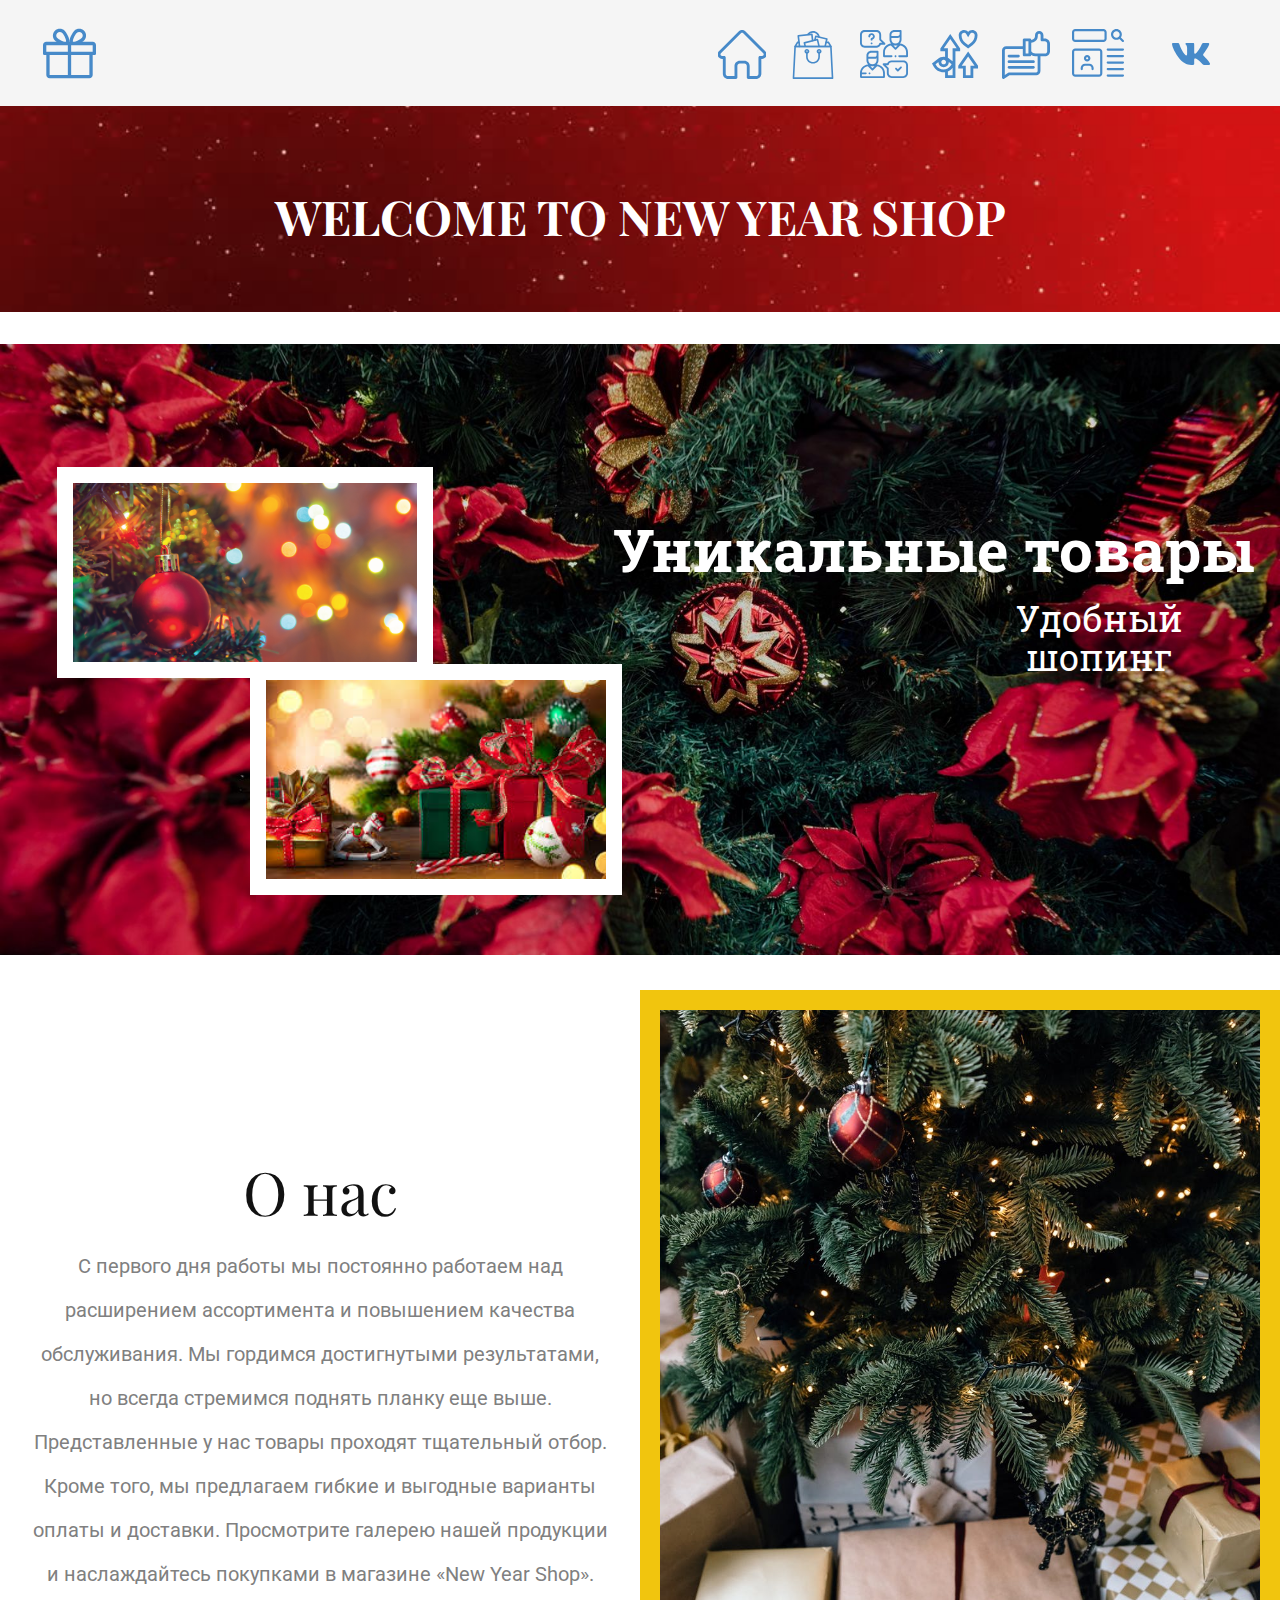
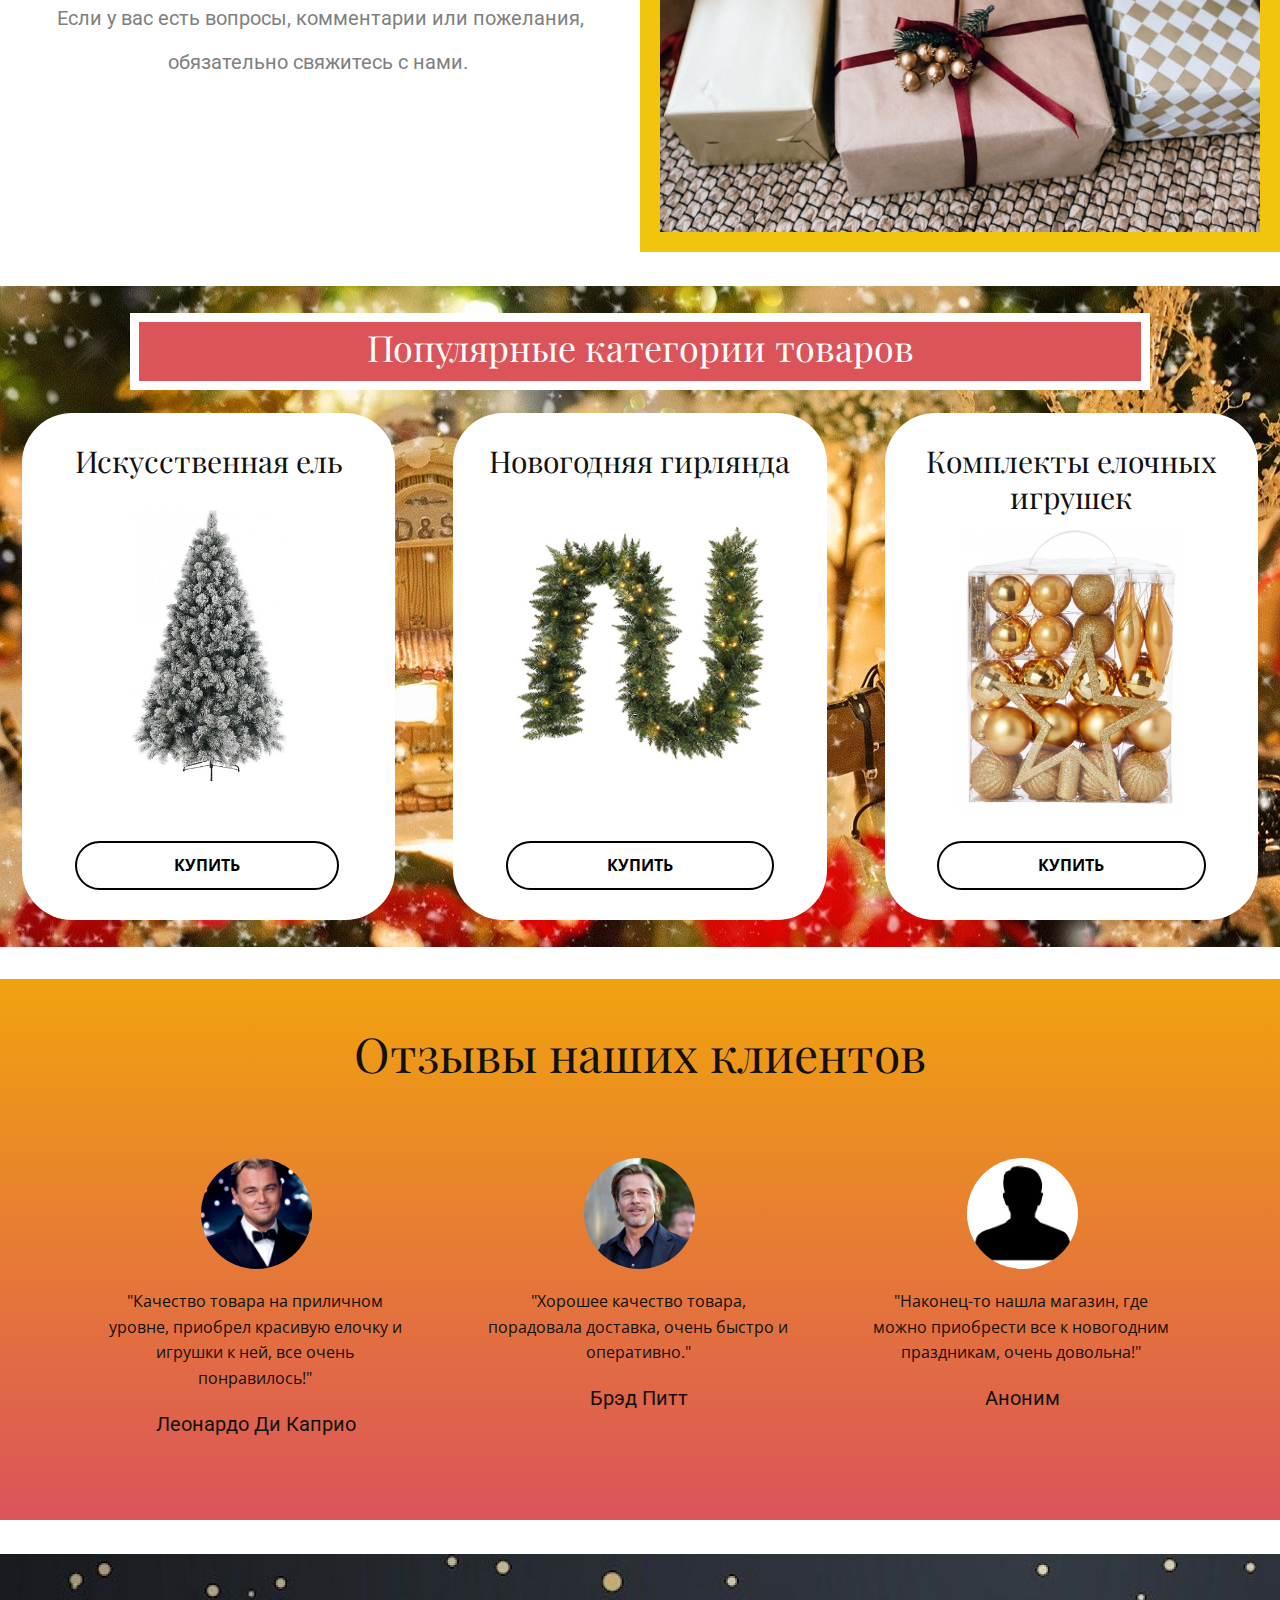
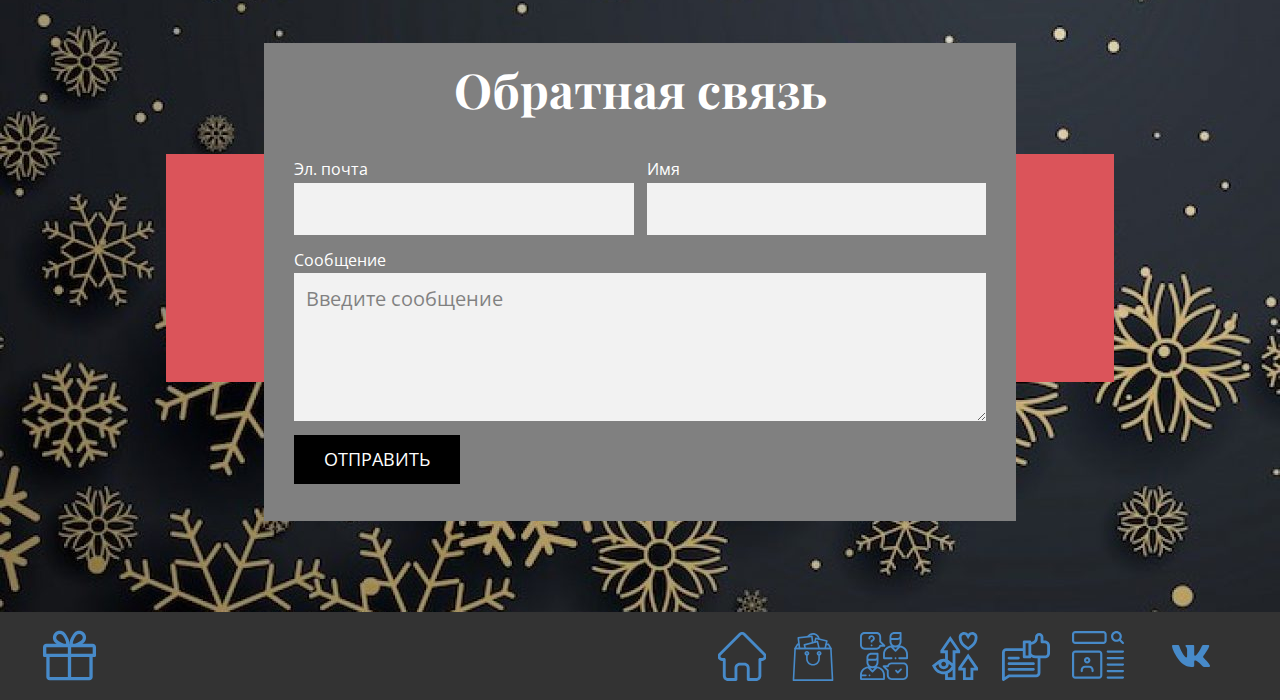
<file: Главная.html>
<!DOCTYPE html>
<html style="font-size: 16px;">
  <head>
    <meta name="viewport" content="width=device-width, initial-scale=1.0">
    <meta charset="utf-8">
    <meta name="keywords" content="">
    <meta name="description" content="">
    <meta name="page_type" content="np-template-header-footer-from-plugin">
    <title>Главная</title>
    <link rel="stylesheet" href="nicepage.css" media="screen">
<link rel="stylesheet" href="Главная.css" media="screen">
    <script class="u-script" type="text/javascript" src="jquery.js" defer=""></script>
    <script class="u-script" type="text/javascript" src="nicepage.js" defer=""></script>
    <link id="u-theme-google-font" rel="stylesheet" href="https://fonts.googleapis.com/css?family=Roboto:100,100i,300,300i,400,400i,500,500i,700,700i,900,900i|Open+Sans:300,300i,400,400i,600,600i,700,700i,800,800i">
    <link id="u-page-google-font" rel="stylesheet" href="https://fonts.googleapis.com/css?family=Playfair+Display:400,400i,700,700i,900,900i|Roboto+Slab:100,300,400,700">
    
    
    
    
    
    
    
    
    
    
    
    
    
    <script type="application/ld+json">{
		"@context": "http://schema.org",
		"@type": "Organization",
		"name": "Site1",
		"url": "index.html"
}</script>
    <meta property="og:title" content="Главная">
    <meta property="og:type" content="website">
    <meta name="theme-color" content="#478ac9">
    <link rel="canonical" href="index.html">
    <meta property="og:url" content="index.html">
  </head>
  <body class="u-body"><header class="u-clearfix u-custom-color-1 u-header u-header" id="sec-4260"><div class="u-clearfix u-sheet u-valign-middle u-sheet-1"><span class="u-icon u-icon-circle u-text-palette-1-base u-icon-1" data-href="https://vk.com/dimabiceps" data-target="_blank"><svg class="u-svg-link" preserveAspectRatio="xMidYMin slice" viewBox="0 0 24 24" style=""><use xmlns:xlink="http://www.w3.org/1999/xlink" xlink:href="#svg-1788"></use></svg><svg xmlns="http://www.w3.org/2000/svg" xmlns:xlink="http://www.w3.org/1999/xlink" version="1.1" xml:space="preserve" class="u-svg-content" viewBox="0 0 24 24" id="svg-1788"><path d="m19.915 13.028c-.388-.49-.277-.708 0-1.146.005-.005 3.208-4.431 3.538-5.932l.002-.001c.164-.547 0-.949-.793-.949h-2.624c-.668 0-.976.345-1.141.731 0 0-1.336 3.198-3.226 5.271-.61.599-.892.791-1.225.791-.164 0-.419-.192-.419-.739v-5.105c0-.656-.187-.949-.74-.949h-4.126c-.419 0-.668.306-.668.591 0 .622.945.765 1.043 2.515v3.797c0 .832-.151.985-.486.985-.892 0-3.057-3.211-4.34-6.886-.259-.713-.512-1.001-1.185-1.001h-2.625c-.749 0-.9.345-.9.731 0 .682.892 4.073 4.148 8.553 2.17 3.058 5.226 4.715 8.006 4.715 1.671 0 1.875-.368 1.875-1.001 0-2.922-.151-3.198.686-3.198.388 0 1.056.192 2.616 1.667 1.783 1.749 2.076 2.532 3.074 2.532h2.624c.748 0 1.127-.368.909-1.094-.499-1.527-3.871-4.668-4.023-4.878z"></path></svg></span><span class="u-icon u-icon-rectangle u-text-palette-1-base u-icon-2" data-href="Главная.html" data-page-id="2072214417"><svg class="u-svg-link" preserveAspectRatio="xMidYMin slice" viewBox="0 0 512 512" style=""><use xmlns:xlink="http://www.w3.org/1999/xlink" xlink:href="#svg-b8ae"></use></svg><svg xmlns="http://www.w3.org/2000/svg" xmlns:xlink="http://www.w3.org/1999/xlink" version="1.1" xml:space="preserve" class="u-svg-content" viewBox="0 0 512 512" x="0px" y="0px" id="svg-b8ae" style="enable-background:new 0 0 512 512;"><g><g><path d="M480,143.686H378.752c7.264-4.96,13.504-9.888,17.856-14.304c25.792-25.952,25.792-68.192,0-94.144    c-25.056-25.216-68.768-25.248-93.856,0c-13.856,13.92-50.688,70.592-45.6,108.448h-2.304    c5.056-37.856-31.744-94.528-45.6-108.448c-25.088-25.248-68.8-25.216-93.856,0C89.6,61.19,89.6,103.43,115.36,129.382    c4.384,4.416,10.624,9.344,17.888,14.304H32c-17.632,0-32,14.368-32,32v80c0,8.832,7.168,16,16,16h16v192    c0,17.632,14.368,32,32,32h384c17.632,0,32-14.368,32-32v-192h16c8.832,0,16-7.168,16-16v-80    C512,158.054,497.632,143.686,480,143.686z M138.08,57.798c6.496-6.528,15.104-10.112,24.256-10.112    c9.12,0,17.728,3.584,24.224,10.112c21.568,21.696,43.008,77.12,35.552,84.832c0,0-1.344,1.056-5.92,1.056    c-22.112,0-64.32-22.976-78.112-36.864C124.672,93.318,124.672,71.302,138.08,57.798z M240,463.686H64v-192h176V463.686z     M240,239.686H32v-64h184.192H240V239.686z M325.44,57.798c12.992-13.024,35.52-12.992,48.48,0    c13.408,13.504,13.408,35.52,0,49.024c-13.792,13.888-56,36.864-78.112,36.864c-4.576,0-5.92-1.024-5.952-1.056    C282.432,134.918,303.872,79.494,325.44,57.798z M448,463.686H272v-192h176V463.686z M480,239.686H272v-64h23.808H480V239.686z"></path>
</g>
</g></svg></span><span class="u-icon u-icon-circle u-text-palette-1-base u-icon-3" data-href="Главная.html" data-page-id="2072214417"><svg class="u-svg-link" preserveAspectRatio="xMidYMin slice" viewBox="0 0 511 511.9989929199219" style=""><use xmlns:xlink="http://www.w3.org/1999/xlink" xlink:href="#svg-0d55"></use></svg><svg xmlns="http://www.w3.org/2000/svg" xmlns:xlink="http://www.w3.org/1999/xlink" version="1.1" xml:space="preserve" class="u-svg-content" viewBox="0 0 511 511.9989929199219" id="svg-0d55"><g transform="translate(0, -1)"><path d="m498.699219 222.695312c-.015625-.011718-.027344-.027343-.039063-.039062l-208.855468-208.847656c-8.902344-8.90625-20.738282-13.808594-33.328126-13.808594-12.589843 0-24.425781 4.902344-33.332031 13.808594l-208.746093 208.742187c-.070313.070313-.144532.144531-.210938.214844-18.28125 18.386719-18.25 48.21875.089844 66.558594 8.378906 8.382812 19.441406 13.234375 31.273437 13.746093.484375.046876.96875.070313 1.457031.070313h8.320313v153.695313c0 30.417968 24.75 55.164062 55.167969 55.164062h81.710937c8.285157 0 15-6.71875 15-15v-120.5c0-13.878906 11.292969-25.167969 25.171875-25.167969h48.195313c13.878906 0 25.167969 11.289063 25.167969 25.167969v120.5c0 8.28125 6.714843 15 15 15h81.710937c30.421875 0 55.167969-24.746094 55.167969-55.164062v-153.695313h7.71875c12.585937 0 24.421875-4.902344 33.332031-13.8125 18.359375-18.367187 18.367187-48.253906.027344-66.632813zm-21.242188 45.421876c-3.238281 3.238281-7.542969 5.023437-12.117187 5.023437h-22.71875c-8.285156 0-15 6.714844-15 15v168.695313c0 13.875-11.289063 25.164062-25.167969 25.164062h-66.710937v-105.5c0-30.417969-24.746094-55.167969-55.167969-55.167969h-48.195313c-30.421875 0-55.171875 24.75-55.171875 55.167969v105.5h-66.710937c-13.875 0-25.167969-11.289062-25.167969-25.164062v-168.695313c0-8.285156-6.714844-15-15-15h-22.328125c-.234375-.015625-.464844-.027344-.703125-.03125-4.46875-.078125-8.660156-1.851563-11.800781-4.996094-6.679688-6.679687-6.679688-17.550781 0-24.234375.003906 0 .003906-.003906.007812-.007812l.011719-.011719 208.847656-208.839844c3.234375-3.238281 7.535157-5.019531 12.113281-5.019531 4.574219 0 8.875 1.78125 12.113282 5.019531l208.800781 208.796875c.03125.03125.066406.0625.097656.09375 6.644531 6.691406 6.632813 17.539063-.03125 24.207032zm0 0"></path>
</g></svg></span><span class="u-icon u-icon-circle u-text-palette-1-base u-icon-4" data-href="Главная.html#sec-0ae7" data-page-id="2072214417"><svg class="u-svg-link" preserveAspectRatio="xMidYMin slice" viewBox="0 0 24 24" style=""><use xmlns:xlink="http://www.w3.org/1999/xlink" xlink:href="#svg-2d28"></use></svg><svg xmlns="http://www.w3.org/2000/svg" xmlns:xlink="http://www.w3.org/1999/xlink" version="1.1" xml:space="preserve" class="u-svg-content" viewBox="0 0 24 24" id="svg-2d28"><g><g><path d="m20.5 5c-1.378 0-2.5-1.121-2.5-2.5s1.122-2.5 2.5-2.5 2.5 1.121 2.5 2.5-1.122 2.5-2.5 2.5zm0-4c-.827 0-1.5.673-1.5 1.5s.673 1.5 1.5 1.5 1.5-.673 1.5-1.5-.673-1.5-1.5-1.5z"></path>
</g><g><path d="m23.5 6c-.128 0-.256-.049-.354-.146l-1.5-1.5c-.195-.195-.195-.512 0-.707s.512-.195.707 0l1.5 1.5c.195.195.195.512 0 .707-.097.097-.225.146-.353.146z"></path>
</g>
</g><g><path d="m14.5 6h-13c-.827 0-1.5-.673-1.5-1.5v-3c0-.827.673-1.5 1.5-1.5h13c.827 0 1.5.673 1.5 1.5v3c0 .827-.673 1.5-1.5 1.5zm-13-5c-.276 0-.5.225-.5.5v3c0 .275.224.5.5.5h13c.276 0 .5-.225.5-.5v-3c0-.275-.224-.5-.5-.5z"></path>
</g><g><path d="m23.5 10h-7c-.276 0-.5-.224-.5-.5s.224-.5.5-.5h7c.276 0 .5.224.5.5s-.224.5-.5.5z"></path>
</g><g><path d="m23.5 13h-7c-.276 0-.5-.224-.5-.5s.224-.5.5-.5h7c.276 0 .5.224.5.5s-.224.5-.5.5z"></path>
</g><g><path d="m23.5 16h-7c-.276 0-.5-.224-.5-.5s.224-.5.5-.5h7c.276 0 .5.224.5.5s-.224.5-.5.5z"></path>
</g><g><path d="m23.5 19h-7c-.276 0-.5-.224-.5-.5s.224-.5.5-.5h7c.276 0 .5.224.5.5s-.224.5-.5.5z"></path>
</g><g><path d="m23.5 22h-7c-.276 0-.5-.224-.5-.5s.224-.5.5-.5h7c.276 0 .5.224.5.5s-.224.5-.5.5z"></path>
</g><g><path d="m12.5 22h-11c-.827 0-1.5-.673-1.5-1.5v-10c0-.827.673-1.5 1.5-1.5h11c.827 0 1.5.673 1.5 1.5v10c0 .827-.673 1.5-1.5 1.5zm-11-12c-.276 0-.5.225-.5.5v10c0 .275.224.5.5.5h11c.276 0 .5-.225.5-.5v-10c0-.275-.224-.5-.5-.5z"></path>
</g><g><g><path d="m7 15c-.827 0-1.5-.673-1.5-1.5s.673-1.5 1.5-1.5 1.5.673 1.5 1.5-.673 1.5-1.5 1.5zm0-2c-.276 0-.5.225-.5.5s.224.5.5.5.5-.225.5-.5-.224-.5-.5-.5z"></path>
</g><g><path d="m9.5 19c-.276 0-.5-.224-.5-.5v-.5c0-.552-.449-1-1-1h-2c-.551 0-1 .448-1 1v.5c0 .276-.224.5-.5.5s-.5-.224-.5-.5v-.5c0-1.103.897-2 2-2h2c1.103 0 2 .897 2 2v.5c0 .276-.224.5-.5.5z"></path>
</g>
</g></svg></span><span class="u-icon u-icon-circle u-text-palette-1-base u-icon-5" data-href="Магазин.html" data-page-id="93218452" data-target="_blank"><svg class="u-svg-link" preserveAspectRatio="xMidYMin slice" viewBox="0 0 201.387 201.387" style=""><use xmlns:xlink="http://www.w3.org/1999/xlink" xlink:href="#svg-3ac0"></use></svg><svg xmlns="http://www.w3.org/2000/svg" xmlns:xlink="http://www.w3.org/1999/xlink" version="1.1" xml:space="preserve" class="u-svg-content" viewBox="0 0 201.387 201.387" x="0px" y="0px" id="svg-3ac0" style="enable-background:new 0 0 201.387 201.387;"><g><g><path d="M129.413,24.885C127.389,10.699,115.041,0,100.692,0C91.464,0,82.7,4.453,77.251,11.916    c-1.113,1.522-0.78,3.657,0.742,4.77c1.517,1.109,3.657,0.78,4.768-0.744c4.171-5.707,10.873-9.115,17.93-9.115    c10.974,0,20.415,8.178,21.963,19.021c0.244,1.703,1.705,2.932,3.376,2.932c0.159,0,0.323-0.012,0.486-0.034    C128.382,28.479,129.679,26.75,129.413,24.885z"></path>
</g>
</g><g><g><path d="M178.712,63.096l-10.24-17.067c-0.616-1.029-1.727-1.657-2.927-1.657h-9.813c-1.884,0-3.413,1.529-3.413,3.413    s1.529,3.413,3.413,3.413h7.881l6.144,10.24H31.626l6.144-10.24h3.615c1.884,0,3.413-1.529,3.413-3.413s-1.529-3.413-3.413-3.413    h-5.547c-1.2,0-2.311,0.628-2.927,1.657l-10.24,17.067c-0.633,1.056-0.648,2.369-0.043,3.439s1.739,1.732,2.97,1.732h150.187    c1.231,0,2.364-0.662,2.97-1.732S179.345,64.15,178.712,63.096z"></path>
</g>
</g><g><g><path d="M161.698,31.623c-0.478-0.771-1.241-1.318-2.123-1.524l-46.531-10.883c-0.881-0.207-1.809-0.053-2.579,0.423    c-0.768,0.478-1.316,1.241-1.522,2.123l-3.509,15c-0.43,1.835,0.71,3.671,2.546,4.099c1.835,0.43,3.673-0.71,4.101-2.546    l2.732-11.675l39.883,9.329l-6.267,26.795c-0.43,1.835,0.71,3.671,2.546,4.099c0.263,0.061,0.524,0.09,0.782,0.09    c1.55,0,2.953-1.062,3.318-2.635l7.045-30.118C162.328,33.319,162.176,32.391,161.698,31.623z"></path>
</g>
</g><g><g><path d="M102.497,39.692l-3.11-26.305c-0.106-0.899-0.565-1.72-1.277-2.28c-0.712-0.56-1.611-0.816-2.514-0.71l-57.09,6.748    c-1.871,0.222-3.209,1.918-2.988,3.791l5.185,43.873c0.206,1.737,1.679,3.014,3.386,3.014c0.133,0,0.27-0.009,0.406-0.024    c1.87-0.222,3.208-1.918,2.988-3.791l-4.785-40.486l50.311-5.946l2.708,22.915c0.222,1.872,1.91,3.202,3.791,2.99    C101.379,43.261,102.717,41.564,102.497,39.692z"></path>
</g>
</g><g><g><path d="M129.492,63.556l-6.775-28.174c-0.212-0.879-0.765-1.64-1.536-2.113c-0.771-0.469-1.696-0.616-2.581-0.406L63.613,46.087    c-1.833,0.44-2.961,2.284-2.521,4.117l3.386,14.082c0.44,1.835,2.284,2.964,4.116,2.521c1.833-0.44,2.961-2.284,2.521-4.117    l-2.589-10.764l48.35-11.626l5.977,24.854c0.375,1.565,1.775,2.615,3.316,2.615c0.265,0,0.533-0.031,0.802-0.096    C128.804,67.232,129.932,65.389,129.492,63.556z"></path>
</g>
</g><g><g><path d="M179.197,64.679c-0.094-1.814-1.592-3.238-3.41-3.238H25.6c-1.818,0-3.316,1.423-3.41,3.238l-6.827,133.12    c-0.048,0.934,0.29,1.848,0.934,2.526c0.645,0.677,1.539,1.062,2.475,1.062h163.84c0.935,0,1.83-0.384,2.478-1.062    c0.643-0.678,0.981-1.591,0.934-2.526L179.197,64.679z M22.364,194.56l6.477-126.293h143.701l6.477,126.293H22.364z"></path>
</g>
</g><g><g><path d="M126.292,75.093c-5.647,0-10.24,4.593-10.24,10.24c0,5.647,4.593,10.24,10.24,10.24c5.647,0,10.24-4.593,10.24-10.24    C136.532,79.686,131.939,75.093,126.292,75.093z M126.292,88.747c-1.883,0-3.413-1.531-3.413-3.413s1.531-3.413,3.413-3.413    c1.882,0,3.413,1.531,3.413,3.413S128.174,88.747,126.292,88.747z"></path>
</g>
</g><g><g><path d="M75.092,75.093c-5.647,0-10.24,4.593-10.24,10.24c0,5.647,4.593,10.24,10.24,10.24c5.647,0,10.24-4.593,10.24-10.24    C85.332,79.686,80.739,75.093,75.092,75.093z M75.092,88.747c-1.882,0-3.413-1.531-3.413-3.413s1.531-3.413,3.413-3.413    s3.413,1.531,3.413,3.413S76.974,88.747,75.092,88.747z"></path>
</g>
</g><g><g><path d="M126.292,85.333h-0.263c-1.884,0-3.413,1.529-3.413,3.413c0,0.466,0.092,0.911,0.263,1.316v17.457    c0,12.233-9.953,22.187-22.187,22.187s-22.187-9.953-22.187-22.187V88.747c0-1.884-1.529-3.413-3.413-3.413    s-3.413,1.529-3.413,3.413v18.773c0,15.998,13.015,29.013,29.013,29.013s29.013-13.015,29.013-29.013V88.747    C129.705,86.863,128.176,85.333,126.292,85.333z"></path>
</g>
</g></svg></span><span class="u-icon u-icon-circle u-text-palette-1-base u-icon-6" data-href="Главная.html#sec-b0df" data-page-id="2072214417"><svg class="u-svg-link" preserveAspectRatio="xMidYMin slice" viewBox="0 0 510 510" style=""><use xmlns:xlink="http://www.w3.org/1999/xlink" xlink:href="#svg-0a1d"></use></svg><svg xmlns="http://www.w3.org/2000/svg" xmlns:xlink="http://www.w3.org/1999/xlink" version="1.1" xml:space="preserve" class="u-svg-content" viewBox="0 0 510 510" id="svg-0a1d"><g><path d="m259.548 356.791v-131.791h50v-29.686l-105-151.667-105 151.667v29.686h50v61.158c-4.95-.752-9.962-1.158-15-1.158-22.739 0-45.041 7.823-62.796 22.028l-61.301 49.04 16.014 30.026c21.024 39.419 61.835 63.906 106.509 63.906 5.592 0 11.125-.398 16.574-1.148v61.148h110v-152.958l.109-.164zm-123.295-161.791 68.295-98.647 68.295 98.647h-43.295v137.791l-32.203-25.762c-5.532-4.426-11.506-8.231-17.797-11.374v-100.655zm23.295 145c0 13.785-11.215 25-25 25s-25-11.215-25-25 11.215-25 25-25 25 11.215 25 25zm-106.612 31.978-4.291-8.046 30.924-24.738c-.004.27-.021.536-.021.806 0 30.327 24.673 55 55 55s55-24.673 55-55c0-.271-.017-.537-.021-.807l29.911 23.929-10.989 16.485c-16.862 25.292-45.076 40.393-75.475 40.393-33.571 0-64.24-18.401-80.038-48.022zm126.612 108.022v-39.321c19.62-8.196 36.934-21.54 50-38.986v78.307z"></path><path d="m394.548 228.647-105 151.667v29.686h50v100h110v-100h50v-29.686zm25 151.353v100h-50v-100h-43.295l68.295-98.647 68.295 98.647z"></path><path d="m345.051 159.312 49.497 38.075 49.497-38.075c31.623-24.325 50.503-62.667 50.503-102.564 0-31.291-25.457-56.748-56.748-56.748-16.702 0-32.57 7.498-43.252 20.028-10.68-12.53-26.55-20.028-43.253-20.028-31.29 0-56.747 25.457-56.747 56.748 0 39.897 18.88 78.238 50.503 102.564zm6.245-129.312c9.341 0 18.129 4.976 22.936 12.985l20.316 33.862 20.316-33.861c4.807-8.01 13.595-12.986 22.937-12.986 14.748 0 26.747 11.999 26.747 26.748 0 30.646-14.502 60.099-38.794 78.784l-31.206 24.005-31.206-24.005c-24.292-18.686-38.794-48.138-38.794-78.785 0-14.748 11.999-26.747 26.748-26.747z"></path>
</g></svg></span><span class="u-icon u-icon-circle u-text-palette-1-base u-icon-7" data-href="Главная.html#sec-656a" data-page-id="2072214417"><svg class="u-svg-link" preserveAspectRatio="xMidYMin slice" viewBox="0 0 512 512" style=""><use xmlns:xlink="http://www.w3.org/1999/xlink" xlink:href="#svg-15f2"></use></svg><svg xmlns="http://www.w3.org/2000/svg" xmlns:xlink="http://www.w3.org/1999/xlink" version="1.1" xml:space="preserve" class="u-svg-content" viewBox="0 0 512 512" id="svg-15f2"><g><path d="m457 80h-15v-35c0-24.813-20.187-45-45-45s-45 20.187-45 45v12.285c0 15.544-10.438 29.383-25.385 33.653l-14.615 4.176v-.114c0-8.284-6.716-15-15-15h-60c-8.284 0-15 6.716-15 15v67h-177c-24.813 0-45 20.187-45 45v290c0 5.532 3.045 10.615 7.922 13.225 2.218 1.188 4.65 1.775 7.077 1.775 2.91 0 5.812-.846 8.321-2.52l56.222-37.48h285.458c24.813 0 45-20.187 45-45v-157h47c30.327 0 55-24.673 55-55v-80c0-30.327-24.673-55-55-55zm-205 30h30v130h-30zm128 317c0 8.271-6.729 15-15 15h-290c-2.961 0-5.856.877-8.32 2.52l-36.68 24.453v-261.973c0-8.271 6.729-15 15-15h177v63c0 8.284 6.716 15 15 15h60c7.706 0 14.048-5.814 14.896-13.293 13.363 8.522 29.075 13.293 45.415 13.293h22.689zm102-212c0 13.785-11.215 25-25 25h-99.689c-18.238 0-35.271-9.201-45.311-24.246v-89.439l22.856-6.53c27.758-7.931 47.144-33.632 47.144-62.5v-12.285c0-8.271 6.729-15 15-15s15 6.729 15 15v50c0 8.284 6.716 15 15 15h30c13.785 0 25 11.215 25 25z"></path><path d="m75 282h100c8.284 0 15-6.716 15-15s-6.716-15-15-15h-100c-8.284 0-15 6.716-15 15s6.716 15 15 15z"></path><path d="m335 312h-260c-8.284 0-15 6.716-15 15s6.716 15 15 15h260c8.284 0 15-6.716 15-15s-6.716-15-15-15z"></path><path d="m335 372h-260c-8.284 0-15 6.716-15 15s6.716 15 15 15h260c8.284 0 15-6.716 15-15s-6.716-15-15-15z"></path>
</g></svg></span><span class="u-icon u-icon-circle u-text-palette-1-base u-icon-8" data-href="Главная.html#carousel_fddb" data-page-id="2072214417"><svg class="u-svg-link" preserveAspectRatio="xMidYMin slice" viewBox="0 0 512 512" style=""><use xmlns:xlink="http://www.w3.org/1999/xlink" xlink:href="#svg-599c"></use></svg><svg xmlns="http://www.w3.org/2000/svg" xmlns:xlink="http://www.w3.org/1999/xlink" version="1.1" xml:space="preserve" class="u-svg-content" viewBox="0 0 512 512" x="0px" y="0px" id="svg-599c" style="enable-background:new 0 0 512 512;"><g><g><path d="M181.72,366.814c-0.723-0.206-1.463-0.322-2.208-0.362c10.954-11.513,17.7-27.066,17.7-44.174v-52.611    c0-0.481-0.046-0.95-0.111-1.412c0.066-0.95,0.111-1.906,0.111-2.872v-33.286c0-5.523-4.477-10-10-10h-67.073    c-28.245,0-51.223,22.979-51.223,51.223v48.958c0,17.108,6.745,32.661,17.7,44.174c-0.744,0.04-1.484,0.156-2.206,0.362    C37.153,371.093,0,410.924,0,459.276V502c0,5.523,4.477,10,10,10h246.127c5.523,0,10-4.477,10-10v-42.724    C266.127,410.925,228.976,371.094,181.72,366.814z M88.916,286.001v-12.682c0-17.216,14.007-31.223,31.223-31.223h57.073v23.286    c0,11.723-9.537,21.26-21.26,21.26H88.916V286.001z M88.916,306.642h67.036c7.772,0,15.047-2.162,21.26-5.914v21.549    c0,24.343-19.805,44.148-44.148,44.148c-24.343,0-44.148-19.805-44.148-44.148V306.642z M154.829,386.426l-21.765,21.766    l-21.765-21.766H154.829z M246.128,492L246.128,492H20v-20h41.5c5.523,0,10-4.477,10-10s-4.477-10-10-10H20.365    c3.359-33.716,29.806-60.717,63.255-64.969l42.373,42.373c1.875,1.875,4.419,2.929,7.071,2.929c2.652,0,5.196-1.054,7.071-2.929    l42.373-42.373c35.824,4.553,63.62,35.204,63.62,72.245V492z"></path>
</g>
</g><g><g><path d="M427.595,144.718c-0.723-0.206-1.464-0.322-2.21-0.362c10.954-11.513,17.699-27.066,17.699-44.174V47.57    c0-0.481-0.046-0.95-0.111-1.412c0.066-0.95,0.111-1.906,0.111-2.872V10c0-5.523-4.477-10-10-10h-67.073    c-28.245,0-51.223,22.979-51.223,51.223v48.958c0,17.108,6.745,32.661,17.699,44.174c-0.745,0.04-1.487,0.156-2.21,0.362    c-47.255,4.281-84.405,44.112-84.405,92.462v42.723c0,5.523,4.477,10,10,10h80.46c5.523,0,10-4.477,10-10s-4.477-10-10-10h-70.46    V237.18c0-37.041,27.795-67.692,63.619-72.245l42.373,42.373c1.953,1.953,4.512,2.929,7.071,2.929s5.119-0.976,7.071-2.929    l42.373-42.373C464.205,169.489,492,200.139,492,237.18v32.723h-73.667c-5.523,0-10,4.477-10,10s4.477,10,10,10H502    c5.523,0,10-4.477,10-10V237.18C512,188.83,474.849,148.999,427.595,144.718z M378.937,186.095l-21.765-21.765h43.53    L378.937,186.095z M423.085,100.181c0,24.343-19.805,44.148-44.148,44.148s-44.148-19.804-44.148-44.147V84.546h67.036    c7.772,0,15.047-2.163,21.26-5.914V100.181z M423.085,43.286c0,11.723-9.537,21.26-21.26,21.26h-67.036v-0.641V51.223    c0-17.216,14.007-31.223,31.223-31.223h57.073V43.286z"></path>
</g>
</g><g><g><path d="M386.01,272.83c-1.86-1.86-4.44-2.93-7.07-2.93c-2.64,0-5.21,1.07-7.07,2.93c-1.87,1.86-2.93,4.44-2.93,7.07    c0,2.64,1.06,5.21,2.93,7.07c1.86,1.87,4.43,2.93,7.07,2.93c2.63,0,5.21-1.06,7.07-2.93c1.86-1.86,2.93-4.43,2.93-7.07    C388.94,277.27,387.87,274.69,386.01,272.83z"></path>
</g>
</g><g><g><path d="M267.405,139.929l-41.821-41.821V50c0-27.57-22.43-50-50-50H50C22.43,0,0,22.43,0,50v88c0,27.57,22.43,50,50,50h125.583    c20.674,0,38.702-12.407,46.266-31h38.484c4.044,0,7.691-2.437,9.239-6.173C271.12,147.091,270.264,142.789,267.405,139.929z     M214.554,137c-4.659,0-8.701,3.217-9.746,7.758C201.66,158.442,189.643,168,175.583,168H50c-16.542,0-30-13.458-30-30V50    c0-16.542,13.458-30,30-30h125.583c16.542,0,30,13.458,30,30v52.25c0,2.652,1.054,5.196,2.929,7.071L236.191,137H214.554z"></path>
</g>
</g><g><g><path d="M462,324H336.417c-20.674,0-38.702,12.407-46.266,31h-38.484c-4.044,0-7.691,2.437-9.239,6.173    c-1.548,3.736-0.692,8.038,2.167,10.898l41.821,41.821V462c0,27.57,22.43,50,50,50H462c27.57,0,50-22.43,50-50v-88    C512,346.43,489.57,324,462,324z M492,462c0,16.542-13.458,30-30,30H336.417c-16.542,0-30-13.458-30-30v-52.25    c0-2.652-1.054-5.196-2.929-7.071L275.809,375h21.637c4.659,0,8.701-3.217,9.746-7.758C310.34,353.558,322.357,344,336.417,344    H462c16.542,0,30,13.458,30,30V462z"></path>
</g>
</g><g><g><path d="M444.156,391.392c-3.904-3.905-10.236-3.905-14.141,0l-26.583,26.583l-12.361-12.361c-3.905-3.905-10.237-3.905-14.143,0    c-3.905,3.905-3.905,10.237,0,14.143l19.432,19.432c1.953,1.953,4.512,2.929,7.071,2.929s5.119-0.976,7.071-2.929l33.654-33.654    C448.061,401.63,448.061,395.298,444.156,391.392z"></path>
</g>
</g><g><g><path d="M158.253,66.268c-1.182-17.147-15.004-30.969-32.151-32.151c-9.723-0.669-18.991,2.611-26.091,9.239    c-7.001,6.535-11.017,15.775-11.017,25.349c0.001,5.524,4.478,10.001,10.001,10.001s10-4.477,10-10    c0-4.111,1.656-7.921,4.664-10.729c3.003-2.804,6.938-4.196,11.069-3.906c7.239,0.499,13.074,6.334,13.573,13.573    c0.505,7.319-4.293,13.787-11.408,15.379c-7.788,1.742-13.227,8.513-13.227,16.465v5.335c0,5.523,4.477,10,10,10s10-4.477,10-10    v-2.91C149.16,97.291,159.385,82.684,158.253,66.268z"></path>
</g>
</g><g><g><path d="M130.74,136.02c-1.86-1.86-4.44-2.93-7.07-2.93c-2.64,0-5.21,1.07-7.07,2.93c-1.87,1.86-2.93,4.44-2.93,7.07    s1.06,5.21,2.93,7.07c1.86,1.86,4.43,2.93,7.07,2.93c2.63,0,5.21-1.07,7.07-2.93c1.86-1.86,2.93-4.44,2.93-7.07    S132.6,137.88,130.74,136.02z"></path>
</g>
</g><g><g><path d="M108.57,454.93c-1.86-1.86-4.44-2.93-7.07-2.93s-5.21,1.07-7.07,2.93s-2.93,4.44-2.93,7.07s1.07,5.21,2.93,7.07    c1.86,1.86,4.44,2.93,7.07,2.93s5.21-1.07,7.07-2.93s2.93-4.44,2.93-7.07S110.43,456.79,108.57,454.93z"></path>
</g>
</g></svg></span>
      </div></header>
    <section class="u-clearfix u-image u-section-1" id="sec-9440" data-image-width="852" data-image-height="480">
      <div class="u-clearfix u-sheet u-sheet-1">
        <h1 class="u-custom-font u-font-playfair-display u-text u-text-default u-text-white u-text-1">WELCOME TO NEW YEAR SHOP</h1>
      </div>
    </section>
    <section class="u-clearfix u-section-2" id="sec-80b6">
      <div class="u-clearfix u-sheet u-sheet-1"></div>
    </section>
    <section class="u-align-left u-clearfix u-image u-section-3" id="sec-918a" data-image-width="3840" data-image-height="2400">
      <div class="u-clearfix u-sheet u-sheet-1">
        <img src="images/dlyafona2.jfif" alt="" class="u-border-16 u-border-white u-image u-image-default u-image-1" data-image-width="1920" data-image-height="1080">
        <h1 class="u-custom-font u-font-roboto-slab u-text u-text-custom-color-2 u-text-1">
          <span style="font-size: 3.75rem; font-weight: 700;" class="u-text-white">Уникальные товар​ы</span>
          <span style="font-size: 6rem;">
            <span style="font-weight: 700;"></span>
          </span>
        </h1>
        <h2 class="u-align-center u-custom-font u-font-roboto-slab u-text u-text-white u-text-2">Удобный шопинг</h2>
        <img src="images/dlyafona1.jfif" alt="" class="u-border-16 u-border-white u-image u-image-default u-image-2" data-image-width="300" data-image-height="168">
      </div>
    </section>
    <section class="u-clearfix u-section-4" id="sec-9e8e">
      <div class="u-clearfix u-sheet u-sheet-1"></div>
    </section>
    <section class="u-clearfix u-section-5" id="carousel_fddb">
      <div class="u-clearfix u-expanded-width u-gutter-0 u-layout-wrap u-layout-wrap-1">
        <div class="u-layout">
          <div class="u-layout-row">
            <div class="u-size-30">
              <div class="u-layout-row">
                <div class="u-align-center u-container-style u-layout-cell u-right-cell u-shape-rectangle u-size-60 u-layout-cell-1">
                  <div class="u-container-layout u-valign-middle u-container-layout-1">
                    <h2 class="u-custom-font u-font-playfair-display u-text u-text-1">О нас</h2>
                    <p class="u-custom-font u-heading-font u-text u-text-grey-50 u-text-2">С первого дня работы мы постоянно работаем над расширением ассортимента и повышением качества обслуживания. Мы гордимся достигнутыми результатами, но всегда стремимся поднять планку еще выше.<br>Представленные у нас товары проходят тщательный отбор. Кроме того, мы предлагаем гибкие и выгодные варианты оплаты и доставки. Просмотрите галерею нашей продукции и наслаждайтесь покупками в магазине «New Year Shop». Если у вас есть вопросы, комментарии или пожелания, обязательно свяжитесь с нами.&nbsp;
                    </p>
                  </div>
                </div>
              </div>
            </div>
            <div class="u-size-30">
              <div class="u-layout-col">
                <div class="u-align-center u-container-style u-image u-layout-cell u-left-cell u-size-60 u-image-1">
                  <div class="u-border-20 u-border-palette-3-base u-container-layout u-valign-middle u-container-layout-2"></div>
                </div>
              </div>
            </div>
          </div>
        </div>
      </div>
    </section>
    <section class="u-clearfix u-section-6" id="sec-c107">
      <div class="u-clearfix u-sheet u-sheet-1"></div>
    </section>
    <section class="u-align-center u-clearfix u-image u-section-7" id="sec-b0df" data-image-width="1280" data-image-height="853">
      <div class="u-clearfix u-sheet u-valign-middle u-sheet-1">
        <div class="u-border-9 u-border-white u-container-style u-group u-palette-2-base u-shape-rectangle u-group-1">
          <div class="u-container-layout u-container-layout-1">
            <h4 class="u-align-center u-custom-font u-font-playfair-display u-text u-text-1">Популярные категории товаров </h4>
          </div>
        </div>
        <div class="u-clearfix u-gutter-58 u-layout-wrap u-layout-wrap-1">
          <div class="u-layout">
            <div class="u-layout-row">
              <div class="u-align-center u-border-no-bottom u-border-no-left u-border-no-right u-border-no-top u-container-style u-layout-cell u-left-cell u-radius-50 u-shape-round u-size-20 u-white u-layout-cell-1">
                <div class="u-container-layout u-container-layout-2">
                  <h3 class="u-custom-font u-font-playfair-display u-text u-text-2">Искусственная ель</h3>
                  <img src="images/elka.jpg" alt="" class="u-image u-image-default u-image-1">
                  <a href="Магазин.html" data-page-id="93218452" class="u-border-2 u-border-black u-btn u-btn-round u-button-style u-hover-black u-none u-radius-50 u-text-black u-text-hover-white u-btn-1" target="_blank">Купить</a>
                </div>
              </div>
              <div class="u-container-style u-layout-cell u-radius-50 u-shape-round u-size-20 u-white u-layout-cell-2">
                <div class="u-container-layout u-container-layout-3">
                  <h3 class="u-align-center u-custom-font u-font-playfair-display u-text u-text-3">Новогодняя гирлянда</h3>
                  <img class="u-expand-resize u-image u-image-2" src="images/garland.jpg" data-image-width="522" data-image-height="492">
                  <a href="Магазин.html" data-page-id="93218452" class="u-border-2 u-border-black u-btn u-btn-round u-button-style u-hover-black u-none u-radius-50 u-text-black u-text-hover-white u-btn-2" target="_blank">Купить</a>
                </div>
              </div>
              <div class="u-border-no-bottom u-border-no-left u-border-no-right u-border-no-top u-container-style u-layout-cell u-radius-50 u-shape-round u-size-20 u-white u-layout-cell-3">
                <div class="u-container-layout u-valign-top u-container-layout-4">
                  <h3 class="u-align-center u-custom-font u-font-playfair-display u-text u-text-4">Комплекты елочных игрушек</h3>
                  <img src="images/igrushki.jpg" alt="" class="u-image u-image-default u-image-3" data-image-width="1265" data-image-height="1569">
                  <a href="Магазин.html" data-page-id="93218452" class="u-border-2 u-border-black u-btn u-btn-round u-button-style u-hover-black u-none u-radius-50 u-text-black u-text-hover-white u-btn-3" target="_blank">Купить</a>
                </div>
              </div>
            </div>
          </div>
        </div>
      </div>
    </section>
    <section class="u-clearfix u-section-8" id="sec-47b8">
      <div class="u-clearfix u-sheet u-sheet-1"></div>
    </section>
    <section class="u-clearfix u-gradient u-section-9" id="sec-656a">
      <div class="u-clearfix u-sheet u-valign-middle u-sheet-1">
        <h2 class="u-align-center u-custom-font u-font-playfair-display u-text u-text-1">Отзывы наших клиентов</h2>
        <div class="u-expanded-width u-list u-repeater u-list-1">
          <div class="u-align-center u-container-style u-list-item u-repeater-item">
            <div class="u-container-layout u-similar-container u-container-layout-1">
              <div alt="" class="u-image u-image-circle u-image-1" src=""></div>
              <p class="u-text u-text-2">"Качество товара на приличном уровне, приобрел красивую елочку и игрушки к ней, все очень понравилось!"</p>
              <h5 class="u-text u-text-default u-text-3">Леонардо Ди Каприо</h5>
            </div>
          </div>
          <div class="u-align-center u-container-style u-list-item u-repeater-item">
            <div class="u-container-layout u-similar-container u-container-layout-2">
              <div alt="" class="u-image u-image-circle u-image-2" src=""></div>
              <p class="u-text u-text-4">"Хорошее качество товара, порадовала доставка, очень быстро и оперативно."</p>
              <h5 class="u-text u-text-default u-text-5">Брэд Питт</h5>
            </div>
          </div>
          <div class="u-align-center u-container-style u-list-item u-repeater-item">
            <div class="u-container-layout u-similar-container u-container-layout-3">
              <div alt="" class="u-image u-image-circle u-image-3" src=""></div>
              <p class="u-text u-text-6">"Наконец-то нашла магазин, где можно приобрести все к новогодним праздникам, очень довольна!"</p>
              <h5 class="u-text u-text-default u-text-7">Аноним</h5>
            </div>
          </div>
        </div>
      </div>
    </section>
    <section class="u-clearfix u-section-10" id="sec-28db">
      <div class="u-clearfix u-sheet u-sheet-1"></div>
    </section>
    <section class="u-clearfix u-image u-section-11" id="sec-0ae7">
      <div class="u-clearfix u-sheet u-sheet-1">
        <div class="u-palette-2-base u-shape u-shape-rectangle u-shape-1"></div>
        <div class="u-container-style u-grey-50 u-group u-shape-rectangle u-group-1">
          <div class="u-container-layout u-container-layout-1">
            <h2 class="u-align-center u-custom-font u-font-playfair-display u-text u-text-1">Обратная связь</h2>
            <div class="u-form u-form-1">
              <form action="#" method="POST" class="u-clearfix u-form-spacing-13 u-form-vertical u-inner-form" style="padding: 0;" source="custom" name="form">
                <div class="u-form-email u-form-group u-form-partition-factor-2">
                  <label for="email-f18c" class="u-label">Эл. почта</label>
                  <input type="email" placeholder="" id="email-f18c" name="email" class="u-grey-5 u-input u-input-rectangle u-input-1" required="">
                </div>
                <div class="u-form-group u-form-name u-form-partition-factor-2">
                  <label for="name-f18c" class="u-label">Имя</label>
                  <input type="text" placeholder="" id="name-f18c" name="name" class="u-grey-5 u-input u-input-rectangle u-input-2" required="">
                </div>
                <div class="u-form-group u-form-message u-form-group-3">
                  <label for="message-1015" class="u-label">Сообщение</label>
                  <textarea placeholder="Введите сообщение" rows="4" cols="50" id="message-1015" name="message-1" class="u-grey-5 u-input u-input-rectangle u-input-3" required=""></textarea>
                </div>
                <div class="u-align-left u-form-group u-form-submit">
                  <a href="#" class="u-black u-btn u-btn-submit u-button-style u-btn-1">Отправить</a>
                  <input type="submit" value="submit" class="u-form-control-hidden" wfd-invisible="true">
                </div>
                <div class="u-form-send-message u-form-send-success" wfd-invisible="true"> Thank you! Your message has been sent. </div>
                <div class="u-form-send-error u-form-send-message" wfd-invisible="true"> Unable to send your message. Please fix errors then try again. </div>
                <input type="hidden" value="" name="recaptchaResponse" wfd-invisible="true">
              </form>
            </div>
          </div>
        </div>
      </div>
    </section>
    
    
    
    <footer class="u-clearfix u-footer u-grey-80" id="sec-aab6"><div class="u-clearfix u-sheet u-sheet-1"><span class="u-icon u-icon-circle u-text-palette-1-base u-icon-1" data-href="https://vk.com/dimabiceps" data-target="_blank"><svg class="u-svg-link" preserveAspectRatio="xMidYMin slice" viewBox="0 0 24 24" style=""><use xmlns:xlink="http://www.w3.org/1999/xlink" xlink:href="#svg-6ee3"></use></svg><svg xmlns="http://www.w3.org/2000/svg" xmlns:xlink="http://www.w3.org/1999/xlink" version="1.1" xml:space="preserve" class="u-svg-content" viewBox="0 0 24 24" id="svg-6ee3"><path d="m19.915 13.028c-.388-.49-.277-.708 0-1.146.005-.005 3.208-4.431 3.538-5.932l.002-.001c.164-.547 0-.949-.793-.949h-2.624c-.668 0-.976.345-1.141.731 0 0-1.336 3.198-3.226 5.271-.61.599-.892.791-1.225.791-.164 0-.419-.192-.419-.739v-5.105c0-.656-.187-.949-.74-.949h-4.126c-.419 0-.668.306-.668.591 0 .622.945.765 1.043 2.515v3.797c0 .832-.151.985-.486.985-.892 0-3.057-3.211-4.34-6.886-.259-.713-.512-1.001-1.185-1.001h-2.625c-.749 0-.9.345-.9.731 0 .682.892 4.073 4.148 8.553 2.17 3.058 5.226 4.715 8.006 4.715 1.671 0 1.875-.368 1.875-1.001 0-2.922-.151-3.198.686-3.198.388 0 1.056.192 2.616 1.667 1.783 1.749 2.076 2.532 3.074 2.532h2.624c.748 0 1.127-.368.909-1.094-.499-1.527-3.871-4.668-4.023-4.878z"></path></svg></span><span class="u-icon u-icon-rectangle u-text-palette-1-base u-icon-2" data-href="Главная.html" data-page-id="2072214417"><svg class="u-svg-link" preserveAspectRatio="xMidYMin slice" viewBox="0 0 512 512" style=""><use xmlns:xlink="http://www.w3.org/1999/xlink" xlink:href="#svg-d035"></use></svg><svg xmlns="http://www.w3.org/2000/svg" xmlns:xlink="http://www.w3.org/1999/xlink" version="1.1" xml:space="preserve" class="u-svg-content" viewBox="0 0 512 512" x="0px" y="0px" id="svg-d035" style="enable-background:new 0 0 512 512;"><g><g><path d="M480,143.686H378.752c7.264-4.96,13.504-9.888,17.856-14.304c25.792-25.952,25.792-68.192,0-94.144    c-25.056-25.216-68.768-25.248-93.856,0c-13.856,13.92-50.688,70.592-45.6,108.448h-2.304    c5.056-37.856-31.744-94.528-45.6-108.448c-25.088-25.248-68.8-25.216-93.856,0C89.6,61.19,89.6,103.43,115.36,129.382    c4.384,4.416,10.624,9.344,17.888,14.304H32c-17.632,0-32,14.368-32,32v80c0,8.832,7.168,16,16,16h16v192    c0,17.632,14.368,32,32,32h384c17.632,0,32-14.368,32-32v-192h16c8.832,0,16-7.168,16-16v-80    C512,158.054,497.632,143.686,480,143.686z M138.08,57.798c6.496-6.528,15.104-10.112,24.256-10.112    c9.12,0,17.728,3.584,24.224,10.112c21.568,21.696,43.008,77.12,35.552,84.832c0,0-1.344,1.056-5.92,1.056    c-22.112,0-64.32-22.976-78.112-36.864C124.672,93.318,124.672,71.302,138.08,57.798z M240,463.686H64v-192h176V463.686z     M240,239.686H32v-64h184.192H240V239.686z M325.44,57.798c12.992-13.024,35.52-12.992,48.48,0    c13.408,13.504,13.408,35.52,0,49.024c-13.792,13.888-56,36.864-78.112,36.864c-4.576,0-5.92-1.024-5.952-1.056    C282.432,134.918,303.872,79.494,325.44,57.798z M448,463.686H272v-192h176V463.686z M480,239.686H272v-64h23.808H480V239.686z"></path>
</g>
</g></svg></span><span class="u-icon u-icon-circle u-text-palette-1-base u-icon-3" data-href="Главная.html" data-page-id="2072214417"><svg class="u-svg-link" preserveAspectRatio="xMidYMin slice" viewBox="0 0 511 511.9989929199219" style=""><use xmlns:xlink="http://www.w3.org/1999/xlink" xlink:href="#svg-5ae5"></use></svg><svg xmlns="http://www.w3.org/2000/svg" xmlns:xlink="http://www.w3.org/1999/xlink" version="1.1" xml:space="preserve" class="u-svg-content" viewBox="0 0 511 511.9989929199219" id="svg-5ae5"><g transform="translate(0, -1)"><path d="m498.699219 222.695312c-.015625-.011718-.027344-.027343-.039063-.039062l-208.855468-208.847656c-8.902344-8.90625-20.738282-13.808594-33.328126-13.808594-12.589843 0-24.425781 4.902344-33.332031 13.808594l-208.746093 208.742187c-.070313.070313-.144532.144531-.210938.214844-18.28125 18.386719-18.25 48.21875.089844 66.558594 8.378906 8.382812 19.441406 13.234375 31.273437 13.746093.484375.046876.96875.070313 1.457031.070313h8.320313v153.695313c0 30.417968 24.75 55.164062 55.167969 55.164062h81.710937c8.285157 0 15-6.71875 15-15v-120.5c0-13.878906 11.292969-25.167969 25.171875-25.167969h48.195313c13.878906 0 25.167969 11.289063 25.167969 25.167969v120.5c0 8.28125 6.714843 15 15 15h81.710937c30.421875 0 55.167969-24.746094 55.167969-55.164062v-153.695313h7.71875c12.585937 0 24.421875-4.902344 33.332031-13.8125 18.359375-18.367187 18.367187-48.253906.027344-66.632813zm-21.242188 45.421876c-3.238281 3.238281-7.542969 5.023437-12.117187 5.023437h-22.71875c-8.285156 0-15 6.714844-15 15v168.695313c0 13.875-11.289063 25.164062-25.167969 25.164062h-66.710937v-105.5c0-30.417969-24.746094-55.167969-55.167969-55.167969h-48.195313c-30.421875 0-55.171875 24.75-55.171875 55.167969v105.5h-66.710937c-13.875 0-25.167969-11.289062-25.167969-25.164062v-168.695313c0-8.285156-6.714844-15-15-15h-22.328125c-.234375-.015625-.464844-.027344-.703125-.03125-4.46875-.078125-8.660156-1.851563-11.800781-4.996094-6.679688-6.679687-6.679688-17.550781 0-24.234375.003906 0 .003906-.003906.007812-.007812l.011719-.011719 208.847656-208.839844c3.234375-3.238281 7.535157-5.019531 12.113281-5.019531 4.574219 0 8.875 1.78125 12.113282 5.019531l208.800781 208.796875c.03125.03125.066406.0625.097656.09375 6.644531 6.691406 6.632813 17.539063-.03125 24.207032zm0 0"></path>
</g></svg></span><span class="u-icon u-icon-circle u-text-palette-1-base u-icon-4" data-href="Главная.html#sec-0ae7" data-page-id="2072214417"><svg class="u-svg-link" preserveAspectRatio="xMidYMin slice" viewBox="0 0 24 24" style=""><use xmlns:xlink="http://www.w3.org/1999/xlink" xlink:href="#svg-7bbe"></use></svg><svg xmlns="http://www.w3.org/2000/svg" xmlns:xlink="http://www.w3.org/1999/xlink" version="1.1" xml:space="preserve" class="u-svg-content" viewBox="0 0 24 24" id="svg-7bbe"><g><g><path d="m20.5 5c-1.378 0-2.5-1.121-2.5-2.5s1.122-2.5 2.5-2.5 2.5 1.121 2.5 2.5-1.122 2.5-2.5 2.5zm0-4c-.827 0-1.5.673-1.5 1.5s.673 1.5 1.5 1.5 1.5-.673 1.5-1.5-.673-1.5-1.5-1.5z"></path>
</g><g><path d="m23.5 6c-.128 0-.256-.049-.354-.146l-1.5-1.5c-.195-.195-.195-.512 0-.707s.512-.195.707 0l1.5 1.5c.195.195.195.512 0 .707-.097.097-.225.146-.353.146z"></path>
</g>
</g><g><path d="m14.5 6h-13c-.827 0-1.5-.673-1.5-1.5v-3c0-.827.673-1.5 1.5-1.5h13c.827 0 1.5.673 1.5 1.5v3c0 .827-.673 1.5-1.5 1.5zm-13-5c-.276 0-.5.225-.5.5v3c0 .275.224.5.5.5h13c.276 0 .5-.225.5-.5v-3c0-.275-.224-.5-.5-.5z"></path>
</g><g><path d="m23.5 10h-7c-.276 0-.5-.224-.5-.5s.224-.5.5-.5h7c.276 0 .5.224.5.5s-.224.5-.5.5z"></path>
</g><g><path d="m23.5 13h-7c-.276 0-.5-.224-.5-.5s.224-.5.5-.5h7c.276 0 .5.224.5.5s-.224.5-.5.5z"></path>
</g><g><path d="m23.5 16h-7c-.276 0-.5-.224-.5-.5s.224-.5.5-.5h7c.276 0 .5.224.5.5s-.224.5-.5.5z"></path>
</g><g><path d="m23.5 19h-7c-.276 0-.5-.224-.5-.5s.224-.5.5-.5h7c.276 0 .5.224.5.5s-.224.5-.5.5z"></path>
</g><g><path d="m23.5 22h-7c-.276 0-.5-.224-.5-.5s.224-.5.5-.5h7c.276 0 .5.224.5.5s-.224.5-.5.5z"></path>
</g><g><path d="m12.5 22h-11c-.827 0-1.5-.673-1.5-1.5v-10c0-.827.673-1.5 1.5-1.5h11c.827 0 1.5.673 1.5 1.5v10c0 .827-.673 1.5-1.5 1.5zm-11-12c-.276 0-.5.225-.5.5v10c0 .275.224.5.5.5h11c.276 0 .5-.225.5-.5v-10c0-.275-.224-.5-.5-.5z"></path>
</g><g><g><path d="m7 15c-.827 0-1.5-.673-1.5-1.5s.673-1.5 1.5-1.5 1.5.673 1.5 1.5-.673 1.5-1.5 1.5zm0-2c-.276 0-.5.225-.5.5s.224.5.5.5.5-.225.5-.5-.224-.5-.5-.5z"></path>
</g><g><path d="m9.5 19c-.276 0-.5-.224-.5-.5v-.5c0-.552-.449-1-1-1h-2c-.551 0-1 .448-1 1v.5c0 .276-.224.5-.5.5s-.5-.224-.5-.5v-.5c0-1.103.897-2 2-2h2c1.103 0 2 .897 2 2v.5c0 .276-.224.5-.5.5z"></path>
</g>
</g></svg></span><span class="u-icon u-icon-circle u-text-palette-1-base u-icon-5" data-href="Магазин.html" data-page-id="93218452" data-target="_blank"><svg class="u-svg-link" preserveAspectRatio="xMidYMin slice" viewBox="0 0 201.387 201.387" style=""><use xmlns:xlink="http://www.w3.org/1999/xlink" xlink:href="#svg-0e03"></use></svg><svg xmlns="http://www.w3.org/2000/svg" xmlns:xlink="http://www.w3.org/1999/xlink" version="1.1" xml:space="preserve" class="u-svg-content" viewBox="0 0 201.387 201.387" x="0px" y="0px" id="svg-0e03" style="enable-background:new 0 0 201.387 201.387;"><g><g><path d="M129.413,24.885C127.389,10.699,115.041,0,100.692,0C91.464,0,82.7,4.453,77.251,11.916    c-1.113,1.522-0.78,3.657,0.742,4.77c1.517,1.109,3.657,0.78,4.768-0.744c4.171-5.707,10.873-9.115,17.93-9.115    c10.974,0,20.415,8.178,21.963,19.021c0.244,1.703,1.705,2.932,3.376,2.932c0.159,0,0.323-0.012,0.486-0.034    C128.382,28.479,129.679,26.75,129.413,24.885z"></path>
</g>
</g><g><g><path d="M178.712,63.096l-10.24-17.067c-0.616-1.029-1.727-1.657-2.927-1.657h-9.813c-1.884,0-3.413,1.529-3.413,3.413    s1.529,3.413,3.413,3.413h7.881l6.144,10.24H31.626l6.144-10.24h3.615c1.884,0,3.413-1.529,3.413-3.413s-1.529-3.413-3.413-3.413    h-5.547c-1.2,0-2.311,0.628-2.927,1.657l-10.24,17.067c-0.633,1.056-0.648,2.369-0.043,3.439s1.739,1.732,2.97,1.732h150.187    c1.231,0,2.364-0.662,2.97-1.732S179.345,64.15,178.712,63.096z"></path>
</g>
</g><g><g><path d="M161.698,31.623c-0.478-0.771-1.241-1.318-2.123-1.524l-46.531-10.883c-0.881-0.207-1.809-0.053-2.579,0.423    c-0.768,0.478-1.316,1.241-1.522,2.123l-3.509,15c-0.43,1.835,0.71,3.671,2.546,4.099c1.835,0.43,3.673-0.71,4.101-2.546    l2.732-11.675l39.883,9.329l-6.267,26.795c-0.43,1.835,0.71,3.671,2.546,4.099c0.263,0.061,0.524,0.09,0.782,0.09    c1.55,0,2.953-1.062,3.318-2.635l7.045-30.118C162.328,33.319,162.176,32.391,161.698,31.623z"></path>
</g>
</g><g><g><path d="M102.497,39.692l-3.11-26.305c-0.106-0.899-0.565-1.72-1.277-2.28c-0.712-0.56-1.611-0.816-2.514-0.71l-57.09,6.748    c-1.871,0.222-3.209,1.918-2.988,3.791l5.185,43.873c0.206,1.737,1.679,3.014,3.386,3.014c0.133,0,0.27-0.009,0.406-0.024    c1.87-0.222,3.208-1.918,2.988-3.791l-4.785-40.486l50.311-5.946l2.708,22.915c0.222,1.872,1.91,3.202,3.791,2.99    C101.379,43.261,102.717,41.564,102.497,39.692z"></path>
</g>
</g><g><g><path d="M129.492,63.556l-6.775-28.174c-0.212-0.879-0.765-1.64-1.536-2.113c-0.771-0.469-1.696-0.616-2.581-0.406L63.613,46.087    c-1.833,0.44-2.961,2.284-2.521,4.117l3.386,14.082c0.44,1.835,2.284,2.964,4.116,2.521c1.833-0.44,2.961-2.284,2.521-4.117    l-2.589-10.764l48.35-11.626l5.977,24.854c0.375,1.565,1.775,2.615,3.316,2.615c0.265,0,0.533-0.031,0.802-0.096    C128.804,67.232,129.932,65.389,129.492,63.556z"></path>
</g>
</g><g><g><path d="M179.197,64.679c-0.094-1.814-1.592-3.238-3.41-3.238H25.6c-1.818,0-3.316,1.423-3.41,3.238l-6.827,133.12    c-0.048,0.934,0.29,1.848,0.934,2.526c0.645,0.677,1.539,1.062,2.475,1.062h163.84c0.935,0,1.83-0.384,2.478-1.062    c0.643-0.678,0.981-1.591,0.934-2.526L179.197,64.679z M22.364,194.56l6.477-126.293h143.701l6.477,126.293H22.364z"></path>
</g>
</g><g><g><path d="M126.292,75.093c-5.647,0-10.24,4.593-10.24,10.24c0,5.647,4.593,10.24,10.24,10.24c5.647,0,10.24-4.593,10.24-10.24    C136.532,79.686,131.939,75.093,126.292,75.093z M126.292,88.747c-1.883,0-3.413-1.531-3.413-3.413s1.531-3.413,3.413-3.413    c1.882,0,3.413,1.531,3.413,3.413S128.174,88.747,126.292,88.747z"></path>
</g>
</g><g><g><path d="M75.092,75.093c-5.647,0-10.24,4.593-10.24,10.24c0,5.647,4.593,10.24,10.24,10.24c5.647,0,10.24-4.593,10.24-10.24    C85.332,79.686,80.739,75.093,75.092,75.093z M75.092,88.747c-1.882,0-3.413-1.531-3.413-3.413s1.531-3.413,3.413-3.413    s3.413,1.531,3.413,3.413S76.974,88.747,75.092,88.747z"></path>
</g>
</g><g><g><path d="M126.292,85.333h-0.263c-1.884,0-3.413,1.529-3.413,3.413c0,0.466,0.092,0.911,0.263,1.316v17.457    c0,12.233-9.953,22.187-22.187,22.187s-22.187-9.953-22.187-22.187V88.747c0-1.884-1.529-3.413-3.413-3.413    s-3.413,1.529-3.413,3.413v18.773c0,15.998,13.015,29.013,29.013,29.013s29.013-13.015,29.013-29.013V88.747    C129.705,86.863,128.176,85.333,126.292,85.333z"></path>
</g>
</g></svg></span><span class="u-icon u-icon-circle u-text-palette-1-base u-icon-6" data-href="Главная.html#sec-b0df" data-page-id="2072214417"><svg class="u-svg-link" preserveAspectRatio="xMidYMin slice" viewBox="0 0 510 510" style=""><use xmlns:xlink="http://www.w3.org/1999/xlink" xlink:href="#svg-f30d"></use></svg><svg xmlns="http://www.w3.org/2000/svg" xmlns:xlink="http://www.w3.org/1999/xlink" version="1.1" xml:space="preserve" class="u-svg-content" viewBox="0 0 510 510" id="svg-f30d"><g><path d="m259.548 356.791v-131.791h50v-29.686l-105-151.667-105 151.667v29.686h50v61.158c-4.95-.752-9.962-1.158-15-1.158-22.739 0-45.041 7.823-62.796 22.028l-61.301 49.04 16.014 30.026c21.024 39.419 61.835 63.906 106.509 63.906 5.592 0 11.125-.398 16.574-1.148v61.148h110v-152.958l.109-.164zm-123.295-161.791 68.295-98.647 68.295 98.647h-43.295v137.791l-32.203-25.762c-5.532-4.426-11.506-8.231-17.797-11.374v-100.655zm23.295 145c0 13.785-11.215 25-25 25s-25-11.215-25-25 11.215-25 25-25 25 11.215 25 25zm-106.612 31.978-4.291-8.046 30.924-24.738c-.004.27-.021.536-.021.806 0 30.327 24.673 55 55 55s55-24.673 55-55c0-.271-.017-.537-.021-.807l29.911 23.929-10.989 16.485c-16.862 25.292-45.076 40.393-75.475 40.393-33.571 0-64.24-18.401-80.038-48.022zm126.612 108.022v-39.321c19.62-8.196 36.934-21.54 50-38.986v78.307z"></path><path d="m394.548 228.647-105 151.667v29.686h50v100h110v-100h50v-29.686zm25 151.353v100h-50v-100h-43.295l68.295-98.647 68.295 98.647z"></path><path d="m345.051 159.312 49.497 38.075 49.497-38.075c31.623-24.325 50.503-62.667 50.503-102.564 0-31.291-25.457-56.748-56.748-56.748-16.702 0-32.57 7.498-43.252 20.028-10.68-12.53-26.55-20.028-43.253-20.028-31.29 0-56.747 25.457-56.747 56.748 0 39.897 18.88 78.238 50.503 102.564zm6.245-129.312c9.341 0 18.129 4.976 22.936 12.985l20.316 33.862 20.316-33.861c4.807-8.01 13.595-12.986 22.937-12.986 14.748 0 26.747 11.999 26.747 26.748 0 30.646-14.502 60.099-38.794 78.784l-31.206 24.005-31.206-24.005c-24.292-18.686-38.794-48.138-38.794-78.785 0-14.748 11.999-26.747 26.748-26.747z"></path>
</g></svg></span><span class="u-icon u-icon-circle u-text-palette-1-base u-icon-7" data-href="Главная.html#sec-656a" data-page-id="2072214417"><svg class="u-svg-link" preserveAspectRatio="xMidYMin slice" viewBox="0 0 512 512" style=""><use xmlns:xlink="http://www.w3.org/1999/xlink" xlink:href="#svg-f134"></use></svg><svg xmlns="http://www.w3.org/2000/svg" xmlns:xlink="http://www.w3.org/1999/xlink" version="1.1" xml:space="preserve" class="u-svg-content" viewBox="0 0 512 512" id="svg-f134"><g><path d="m457 80h-15v-35c0-24.813-20.187-45-45-45s-45 20.187-45 45v12.285c0 15.544-10.438 29.383-25.385 33.653l-14.615 4.176v-.114c0-8.284-6.716-15-15-15h-60c-8.284 0-15 6.716-15 15v67h-177c-24.813 0-45 20.187-45 45v290c0 5.532 3.045 10.615 7.922 13.225 2.218 1.188 4.65 1.775 7.077 1.775 2.91 0 5.812-.846 8.321-2.52l56.222-37.48h285.458c24.813 0 45-20.187 45-45v-157h47c30.327 0 55-24.673 55-55v-80c0-30.327-24.673-55-55-55zm-205 30h30v130h-30zm128 317c0 8.271-6.729 15-15 15h-290c-2.961 0-5.856.877-8.32 2.52l-36.68 24.453v-261.973c0-8.271 6.729-15 15-15h177v63c0 8.284 6.716 15 15 15h60c7.706 0 14.048-5.814 14.896-13.293 13.363 8.522 29.075 13.293 45.415 13.293h22.689zm102-212c0 13.785-11.215 25-25 25h-99.689c-18.238 0-35.271-9.201-45.311-24.246v-89.439l22.856-6.53c27.758-7.931 47.144-33.632 47.144-62.5v-12.285c0-8.271 6.729-15 15-15s15 6.729 15 15v50c0 8.284 6.716 15 15 15h30c13.785 0 25 11.215 25 25z"></path><path d="m75 282h100c8.284 0 15-6.716 15-15s-6.716-15-15-15h-100c-8.284 0-15 6.716-15 15s6.716 15 15 15z"></path><path d="m335 312h-260c-8.284 0-15 6.716-15 15s6.716 15 15 15h260c8.284 0 15-6.716 15-15s-6.716-15-15-15z"></path><path d="m335 372h-260c-8.284 0-15 6.716-15 15s6.716 15 15 15h260c8.284 0 15-6.716 15-15s-6.716-15-15-15z"></path>
</g></svg></span><span class="u-icon u-icon-circle u-text-palette-1-base u-icon-8" data-href="Главная.html#carousel_fddb" data-page-id="2072214417"><svg class="u-svg-link" preserveAspectRatio="xMidYMin slice" viewBox="0 0 512 512" style=""><use xmlns:xlink="http://www.w3.org/1999/xlink" xlink:href="#svg-0a52"></use></svg><svg xmlns="http://www.w3.org/2000/svg" xmlns:xlink="http://www.w3.org/1999/xlink" version="1.1" xml:space="preserve" class="u-svg-content" viewBox="0 0 512 512" x="0px" y="0px" id="svg-0a52" style="enable-background:new 0 0 512 512;"><g><g><path d="M181.72,366.814c-0.723-0.206-1.463-0.322-2.208-0.362c10.954-11.513,17.7-27.066,17.7-44.174v-52.611    c0-0.481-0.046-0.95-0.111-1.412c0.066-0.95,0.111-1.906,0.111-2.872v-33.286c0-5.523-4.477-10-10-10h-67.073    c-28.245,0-51.223,22.979-51.223,51.223v48.958c0,17.108,6.745,32.661,17.7,44.174c-0.744,0.04-1.484,0.156-2.206,0.362    C37.153,371.093,0,410.924,0,459.276V502c0,5.523,4.477,10,10,10h246.127c5.523,0,10-4.477,10-10v-42.724    C266.127,410.925,228.976,371.094,181.72,366.814z M88.916,286.001v-12.682c0-17.216,14.007-31.223,31.223-31.223h57.073v23.286    c0,11.723-9.537,21.26-21.26,21.26H88.916V286.001z M88.916,306.642h67.036c7.772,0,15.047-2.162,21.26-5.914v21.549    c0,24.343-19.805,44.148-44.148,44.148c-24.343,0-44.148-19.805-44.148-44.148V306.642z M154.829,386.426l-21.765,21.766    l-21.765-21.766H154.829z M246.128,492L246.128,492H20v-20h41.5c5.523,0,10-4.477,10-10s-4.477-10-10-10H20.365    c3.359-33.716,29.806-60.717,63.255-64.969l42.373,42.373c1.875,1.875,4.419,2.929,7.071,2.929c2.652,0,5.196-1.054,7.071-2.929    l42.373-42.373c35.824,4.553,63.62,35.204,63.62,72.245V492z"></path>
</g>
</g><g><g><path d="M427.595,144.718c-0.723-0.206-1.464-0.322-2.21-0.362c10.954-11.513,17.699-27.066,17.699-44.174V47.57    c0-0.481-0.046-0.95-0.111-1.412c0.066-0.95,0.111-1.906,0.111-2.872V10c0-5.523-4.477-10-10-10h-67.073    c-28.245,0-51.223,22.979-51.223,51.223v48.958c0,17.108,6.745,32.661,17.699,44.174c-0.745,0.04-1.487,0.156-2.21,0.362    c-47.255,4.281-84.405,44.112-84.405,92.462v42.723c0,5.523,4.477,10,10,10h80.46c5.523,0,10-4.477,10-10s-4.477-10-10-10h-70.46    V237.18c0-37.041,27.795-67.692,63.619-72.245l42.373,42.373c1.953,1.953,4.512,2.929,7.071,2.929s5.119-0.976,7.071-2.929    l42.373-42.373C464.205,169.489,492,200.139,492,237.18v32.723h-73.667c-5.523,0-10,4.477-10,10s4.477,10,10,10H502    c5.523,0,10-4.477,10-10V237.18C512,188.83,474.849,148.999,427.595,144.718z M378.937,186.095l-21.765-21.765h43.53    L378.937,186.095z M423.085,100.181c0,24.343-19.805,44.148-44.148,44.148s-44.148-19.804-44.148-44.147V84.546h67.036    c7.772,0,15.047-2.163,21.26-5.914V100.181z M423.085,43.286c0,11.723-9.537,21.26-21.26,21.26h-67.036v-0.641V51.223    c0-17.216,14.007-31.223,31.223-31.223h57.073V43.286z"></path>
</g>
</g><g><g><path d="M386.01,272.83c-1.86-1.86-4.44-2.93-7.07-2.93c-2.64,0-5.21,1.07-7.07,2.93c-1.87,1.86-2.93,4.44-2.93,7.07    c0,2.64,1.06,5.21,2.93,7.07c1.86,1.87,4.43,2.93,7.07,2.93c2.63,0,5.21-1.06,7.07-2.93c1.86-1.86,2.93-4.43,2.93-7.07    C388.94,277.27,387.87,274.69,386.01,272.83z"></path>
</g>
</g><g><g><path d="M267.405,139.929l-41.821-41.821V50c0-27.57-22.43-50-50-50H50C22.43,0,0,22.43,0,50v88c0,27.57,22.43,50,50,50h125.583    c20.674,0,38.702-12.407,46.266-31h38.484c4.044,0,7.691-2.437,9.239-6.173C271.12,147.091,270.264,142.789,267.405,139.929z     M214.554,137c-4.659,0-8.701,3.217-9.746,7.758C201.66,158.442,189.643,168,175.583,168H50c-16.542,0-30-13.458-30-30V50    c0-16.542,13.458-30,30-30h125.583c16.542,0,30,13.458,30,30v52.25c0,2.652,1.054,5.196,2.929,7.071L236.191,137H214.554z"></path>
</g>
</g><g><g><path d="M462,324H336.417c-20.674,0-38.702,12.407-46.266,31h-38.484c-4.044,0-7.691,2.437-9.239,6.173    c-1.548,3.736-0.692,8.038,2.167,10.898l41.821,41.821V462c0,27.57,22.43,50,50,50H462c27.57,0,50-22.43,50-50v-88    C512,346.43,489.57,324,462,324z M492,462c0,16.542-13.458,30-30,30H336.417c-16.542,0-30-13.458-30-30v-52.25    c0-2.652-1.054-5.196-2.929-7.071L275.809,375h21.637c4.659,0,8.701-3.217,9.746-7.758C310.34,353.558,322.357,344,336.417,344    H462c16.542,0,30,13.458,30,30V462z"></path>
</g>
</g><g><g><path d="M444.156,391.392c-3.904-3.905-10.236-3.905-14.141,0l-26.583,26.583l-12.361-12.361c-3.905-3.905-10.237-3.905-14.143,0    c-3.905,3.905-3.905,10.237,0,14.143l19.432,19.432c1.953,1.953,4.512,2.929,7.071,2.929s5.119-0.976,7.071-2.929l33.654-33.654    C448.061,401.63,448.061,395.298,444.156,391.392z"></path>
</g>
</g><g><g><path d="M158.253,66.268c-1.182-17.147-15.004-30.969-32.151-32.151c-9.723-0.669-18.991,2.611-26.091,9.239    c-7.001,6.535-11.017,15.775-11.017,25.349c0.001,5.524,4.478,10.001,10.001,10.001s10-4.477,10-10    c0-4.111,1.656-7.921,4.664-10.729c3.003-2.804,6.938-4.196,11.069-3.906c7.239,0.499,13.074,6.334,13.573,13.573    c0.505,7.319-4.293,13.787-11.408,15.379c-7.788,1.742-13.227,8.513-13.227,16.465v5.335c0,5.523,4.477,10,10,10s10-4.477,10-10    v-2.91C149.16,97.291,159.385,82.684,158.253,66.268z"></path>
</g>
</g><g><g><path d="M130.74,136.02c-1.86-1.86-4.44-2.93-7.07-2.93c-2.64,0-5.21,1.07-7.07,2.93c-1.87,1.86-2.93,4.44-2.93,7.07    s1.06,5.21,2.93,7.07c1.86,1.86,4.43,2.93,7.07,2.93c2.63,0,5.21-1.07,7.07-2.93c1.86-1.86,2.93-4.44,2.93-7.07    S132.6,137.88,130.74,136.02z"></path>
</g>
</g><g><g><path d="M108.57,454.93c-1.86-1.86-4.44-2.93-7.07-2.93s-5.21,1.07-7.07,2.93s-2.93,4.44-2.93,7.07s1.07,5.21,2.93,7.07    c1.86,1.86,4.44,2.93,7.07,2.93s5.21-1.07,7.07-2.93s2.93-4.44,2.93-7.07S110.43,456.79,108.57,454.93z"></path>
</g>
</g></svg></span>
      </div></footer>
  </body>
</html>
</file>
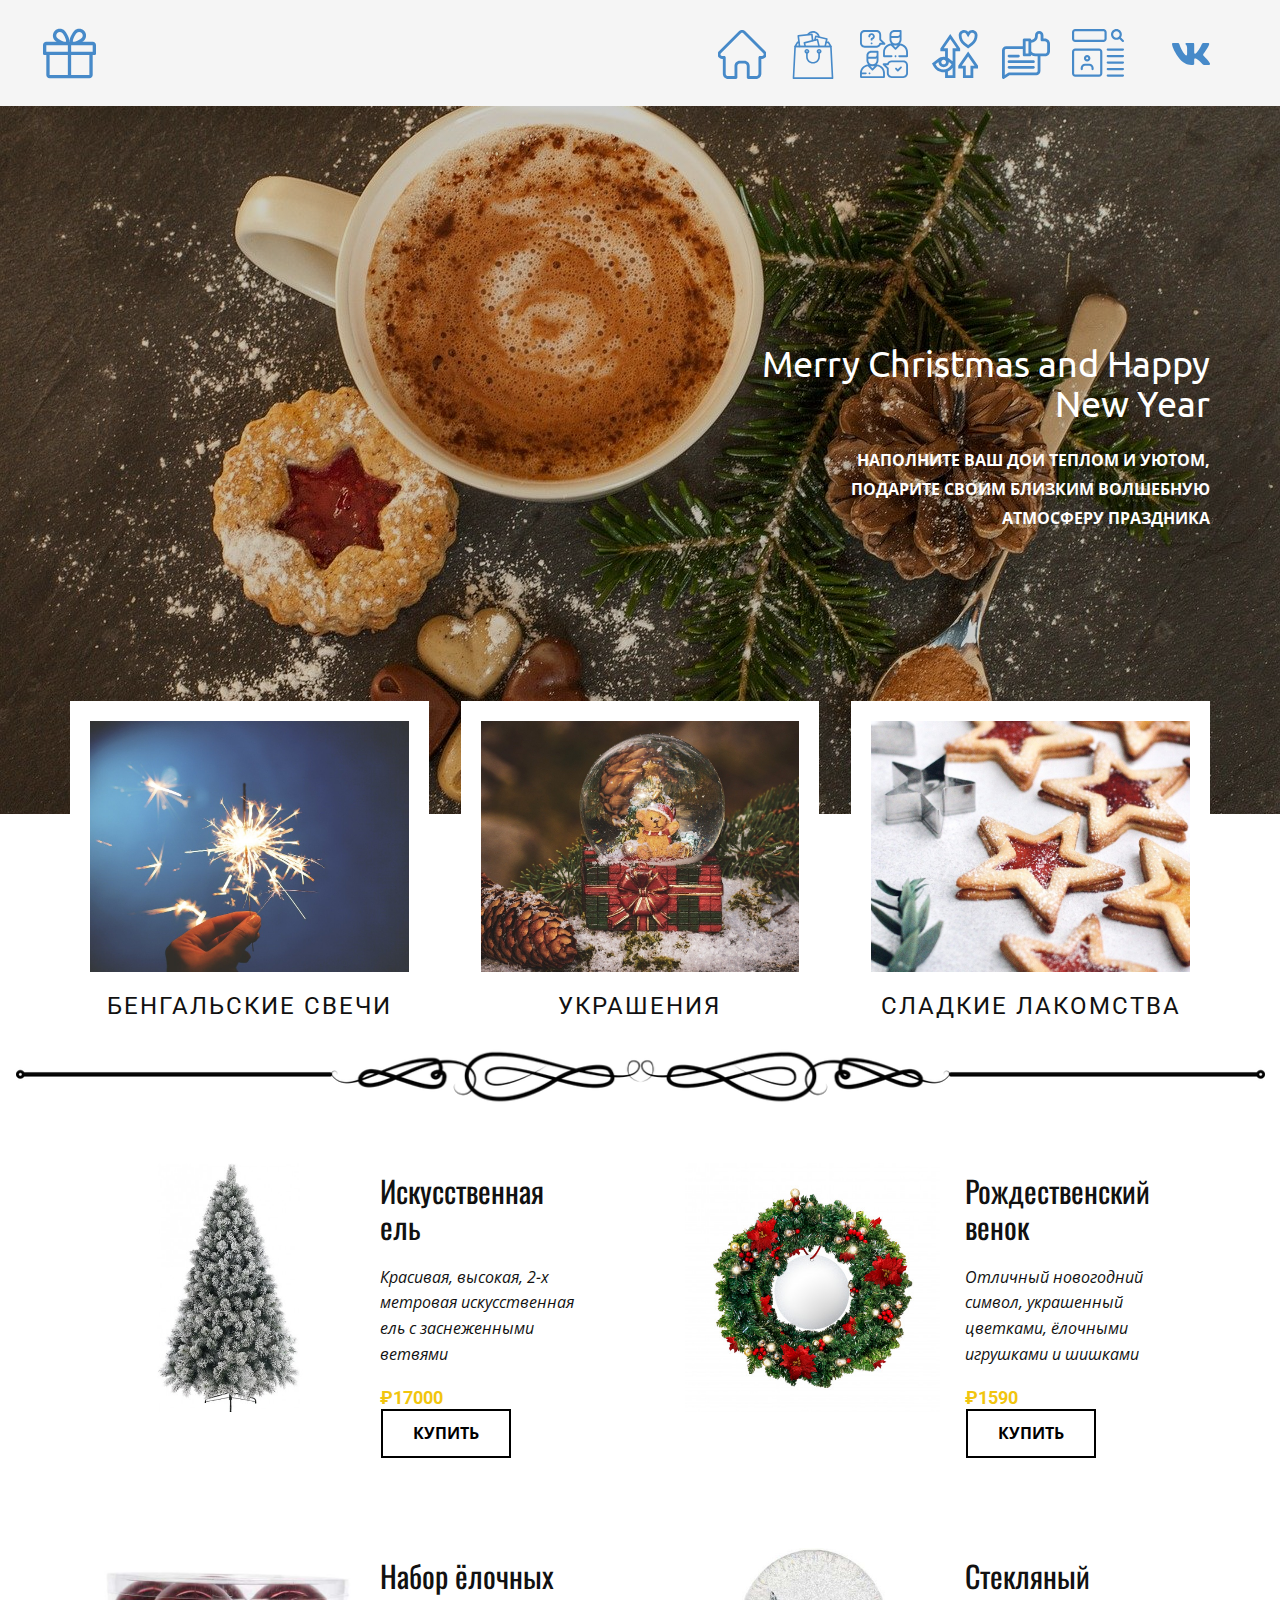
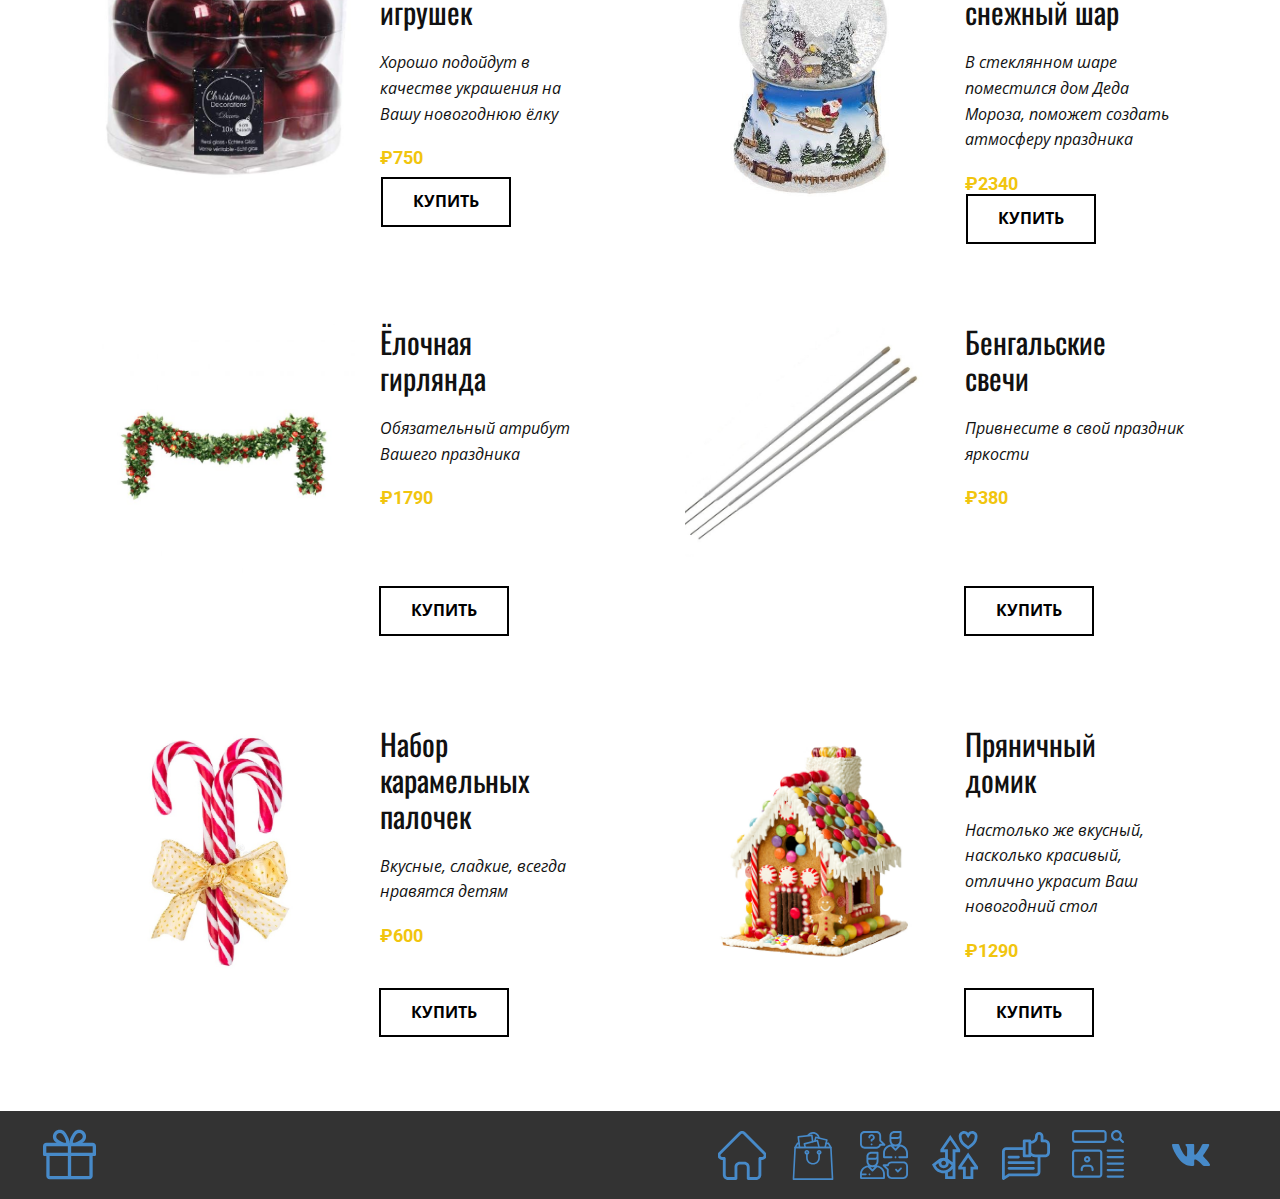
<file: Магазин.html>
<!DOCTYPE html>
<html style="font-size: 16px;">
  <head>
    <meta name="viewport" content="width=device-width, initial-scale=1.0">
    <meta charset="utf-8">
    <meta name="keywords" content="">
    <meta name="description" content="">
    <meta name="page_type" content="np-template-header-footer-from-plugin">
    <title>Магазин</title>
    <link rel="stylesheet" href="nicepage.css" media="screen">
<link rel="stylesheet" href="Магазин.css" media="screen">
    <script class="u-script" type="text/javascript" src="jquery.js" defer=""></script>
    <script class="u-script" type="text/javascript" src="nicepage.js" defer=""></script>
    <link id="u-theme-google-font" rel="stylesheet" href="https://fonts.googleapis.com/css?family=Roboto:100,100i,300,300i,400,400i,500,500i,700,700i,900,900i|Open+Sans:300,300i,400,400i,600,600i,700,700i,800,800i">
    <link id="u-page-google-font" rel="stylesheet" href="https://fonts.googleapis.com/css?family=Ubuntu:300,300i,400,400i,500,500i,700,700i|Oswald:200,300,400,500,600,700">
    
    
    
    
    
    
    
    <script type="application/ld+json">{
		"@context": "http://schema.org",
		"@type": "Organization",
		"name": "Site1",
		"url": "index.html"
}</script>
    <meta property="og:title" content="Магазин">
    <meta property="og:type" content="website">
    <meta name="theme-color" content="#478ac9">
    <link rel="canonical" href="index.html">
    <meta property="og:url" content="index.html">
  </head>
  <body class="u-body"><header class="u-clearfix u-custom-color-1 u-header u-header" id="sec-4260"><div class="u-clearfix u-sheet u-valign-middle u-sheet-1"><span class="u-icon u-icon-circle u-text-palette-1-base u-icon-1" data-href="https://vk.com/dimabiceps" data-target="_blank"><svg class="u-svg-link" preserveAspectRatio="xMidYMin slice" viewBox="0 0 24 24" style=""><use xmlns:xlink="http://www.w3.org/1999/xlink" xlink:href="#svg-1788"></use></svg><svg xmlns="http://www.w3.org/2000/svg" xmlns:xlink="http://www.w3.org/1999/xlink" version="1.1" xml:space="preserve" class="u-svg-content" viewBox="0 0 24 24" id="svg-1788"><path d="m19.915 13.028c-.388-.49-.277-.708 0-1.146.005-.005 3.208-4.431 3.538-5.932l.002-.001c.164-.547 0-.949-.793-.949h-2.624c-.668 0-.976.345-1.141.731 0 0-1.336 3.198-3.226 5.271-.61.599-.892.791-1.225.791-.164 0-.419-.192-.419-.739v-5.105c0-.656-.187-.949-.74-.949h-4.126c-.419 0-.668.306-.668.591 0 .622.945.765 1.043 2.515v3.797c0 .832-.151.985-.486.985-.892 0-3.057-3.211-4.34-6.886-.259-.713-.512-1.001-1.185-1.001h-2.625c-.749 0-.9.345-.9.731 0 .682.892 4.073 4.148 8.553 2.17 3.058 5.226 4.715 8.006 4.715 1.671 0 1.875-.368 1.875-1.001 0-2.922-.151-3.198.686-3.198.388 0 1.056.192 2.616 1.667 1.783 1.749 2.076 2.532 3.074 2.532h2.624c.748 0 1.127-.368.909-1.094-.499-1.527-3.871-4.668-4.023-4.878z"></path></svg></span><span class="u-icon u-icon-rectangle u-text-palette-1-base u-icon-2" data-href="Главная.html" data-page-id="2072214417"><svg class="u-svg-link" preserveAspectRatio="xMidYMin slice" viewBox="0 0 512 512" style=""><use xmlns:xlink="http://www.w3.org/1999/xlink" xlink:href="#svg-b8ae"></use></svg><svg xmlns="http://www.w3.org/2000/svg" xmlns:xlink="http://www.w3.org/1999/xlink" version="1.1" xml:space="preserve" class="u-svg-content" viewBox="0 0 512 512" x="0px" y="0px" id="svg-b8ae" style="enable-background:new 0 0 512 512;"><g><g><path d="M480,143.686H378.752c7.264-4.96,13.504-9.888,17.856-14.304c25.792-25.952,25.792-68.192,0-94.144    c-25.056-25.216-68.768-25.248-93.856,0c-13.856,13.92-50.688,70.592-45.6,108.448h-2.304    c5.056-37.856-31.744-94.528-45.6-108.448c-25.088-25.248-68.8-25.216-93.856,0C89.6,61.19,89.6,103.43,115.36,129.382    c4.384,4.416,10.624,9.344,17.888,14.304H32c-17.632,0-32,14.368-32,32v80c0,8.832,7.168,16,16,16h16v192    c0,17.632,14.368,32,32,32h384c17.632,0,32-14.368,32-32v-192h16c8.832,0,16-7.168,16-16v-80    C512,158.054,497.632,143.686,480,143.686z M138.08,57.798c6.496-6.528,15.104-10.112,24.256-10.112    c9.12,0,17.728,3.584,24.224,10.112c21.568,21.696,43.008,77.12,35.552,84.832c0,0-1.344,1.056-5.92,1.056    c-22.112,0-64.32-22.976-78.112-36.864C124.672,93.318,124.672,71.302,138.08,57.798z M240,463.686H64v-192h176V463.686z     M240,239.686H32v-64h184.192H240V239.686z M325.44,57.798c12.992-13.024,35.52-12.992,48.48,0    c13.408,13.504,13.408,35.52,0,49.024c-13.792,13.888-56,36.864-78.112,36.864c-4.576,0-5.92-1.024-5.952-1.056    C282.432,134.918,303.872,79.494,325.44,57.798z M448,463.686H272v-192h176V463.686z M480,239.686H272v-64h23.808H480V239.686z"></path>
</g>
</g></svg></span><span class="u-icon u-icon-circle u-text-palette-1-base u-icon-3" data-href="Главная.html" data-page-id="2072214417"><svg class="u-svg-link" preserveAspectRatio="xMidYMin slice" viewBox="0 0 511 511.9989929199219" style=""><use xmlns:xlink="http://www.w3.org/1999/xlink" xlink:href="#svg-0d55"></use></svg><svg xmlns="http://www.w3.org/2000/svg" xmlns:xlink="http://www.w3.org/1999/xlink" version="1.1" xml:space="preserve" class="u-svg-content" viewBox="0 0 511 511.9989929199219" id="svg-0d55"><g transform="translate(0, -1)"><path d="m498.699219 222.695312c-.015625-.011718-.027344-.027343-.039063-.039062l-208.855468-208.847656c-8.902344-8.90625-20.738282-13.808594-33.328126-13.808594-12.589843 0-24.425781 4.902344-33.332031 13.808594l-208.746093 208.742187c-.070313.070313-.144532.144531-.210938.214844-18.28125 18.386719-18.25 48.21875.089844 66.558594 8.378906 8.382812 19.441406 13.234375 31.273437 13.746093.484375.046876.96875.070313 1.457031.070313h8.320313v153.695313c0 30.417968 24.75 55.164062 55.167969 55.164062h81.710937c8.285157 0 15-6.71875 15-15v-120.5c0-13.878906 11.292969-25.167969 25.171875-25.167969h48.195313c13.878906 0 25.167969 11.289063 25.167969 25.167969v120.5c0 8.28125 6.714843 15 15 15h81.710937c30.421875 0 55.167969-24.746094 55.167969-55.164062v-153.695313h7.71875c12.585937 0 24.421875-4.902344 33.332031-13.8125 18.359375-18.367187 18.367187-48.253906.027344-66.632813zm-21.242188 45.421876c-3.238281 3.238281-7.542969 5.023437-12.117187 5.023437h-22.71875c-8.285156 0-15 6.714844-15 15v168.695313c0 13.875-11.289063 25.164062-25.167969 25.164062h-66.710937v-105.5c0-30.417969-24.746094-55.167969-55.167969-55.167969h-48.195313c-30.421875 0-55.171875 24.75-55.171875 55.167969v105.5h-66.710937c-13.875 0-25.167969-11.289062-25.167969-25.164062v-168.695313c0-8.285156-6.714844-15-15-15h-22.328125c-.234375-.015625-.464844-.027344-.703125-.03125-4.46875-.078125-8.660156-1.851563-11.800781-4.996094-6.679688-6.679687-6.679688-17.550781 0-24.234375.003906 0 .003906-.003906.007812-.007812l.011719-.011719 208.847656-208.839844c3.234375-3.238281 7.535157-5.019531 12.113281-5.019531 4.574219 0 8.875 1.78125 12.113282 5.019531l208.800781 208.796875c.03125.03125.066406.0625.097656.09375 6.644531 6.691406 6.632813 17.539063-.03125 24.207032zm0 0"></path>
</g></svg></span><span class="u-icon u-icon-circle u-text-palette-1-base u-icon-4" data-href="Главная.html#sec-0ae7" data-page-id="2072214417"><svg class="u-svg-link" preserveAspectRatio="xMidYMin slice" viewBox="0 0 24 24" style=""><use xmlns:xlink="http://www.w3.org/1999/xlink" xlink:href="#svg-2d28"></use></svg><svg xmlns="http://www.w3.org/2000/svg" xmlns:xlink="http://www.w3.org/1999/xlink" version="1.1" xml:space="preserve" class="u-svg-content" viewBox="0 0 24 24" id="svg-2d28"><g><g><path d="m20.5 5c-1.378 0-2.5-1.121-2.5-2.5s1.122-2.5 2.5-2.5 2.5 1.121 2.5 2.5-1.122 2.5-2.5 2.5zm0-4c-.827 0-1.5.673-1.5 1.5s.673 1.5 1.5 1.5 1.5-.673 1.5-1.5-.673-1.5-1.5-1.5z"></path>
</g><g><path d="m23.5 6c-.128 0-.256-.049-.354-.146l-1.5-1.5c-.195-.195-.195-.512 0-.707s.512-.195.707 0l1.5 1.5c.195.195.195.512 0 .707-.097.097-.225.146-.353.146z"></path>
</g>
</g><g><path d="m14.5 6h-13c-.827 0-1.5-.673-1.5-1.5v-3c0-.827.673-1.5 1.5-1.5h13c.827 0 1.5.673 1.5 1.5v3c0 .827-.673 1.5-1.5 1.5zm-13-5c-.276 0-.5.225-.5.5v3c0 .275.224.5.5.5h13c.276 0 .5-.225.5-.5v-3c0-.275-.224-.5-.5-.5z"></path>
</g><g><path d="m23.5 10h-7c-.276 0-.5-.224-.5-.5s.224-.5.5-.5h7c.276 0 .5.224.5.5s-.224.5-.5.5z"></path>
</g><g><path d="m23.5 13h-7c-.276 0-.5-.224-.5-.5s.224-.5.5-.5h7c.276 0 .5.224.5.5s-.224.5-.5.5z"></path>
</g><g><path d="m23.5 16h-7c-.276 0-.5-.224-.5-.5s.224-.5.5-.5h7c.276 0 .5.224.5.5s-.224.5-.5.5z"></path>
</g><g><path d="m23.5 19h-7c-.276 0-.5-.224-.5-.5s.224-.5.5-.5h7c.276 0 .5.224.5.5s-.224.5-.5.5z"></path>
</g><g><path d="m23.5 22h-7c-.276 0-.5-.224-.5-.5s.224-.5.5-.5h7c.276 0 .5.224.5.5s-.224.5-.5.5z"></path>
</g><g><path d="m12.5 22h-11c-.827 0-1.5-.673-1.5-1.5v-10c0-.827.673-1.5 1.5-1.5h11c.827 0 1.5.673 1.5 1.5v10c0 .827-.673 1.5-1.5 1.5zm-11-12c-.276 0-.5.225-.5.5v10c0 .275.224.5.5.5h11c.276 0 .5-.225.5-.5v-10c0-.275-.224-.5-.5-.5z"></path>
</g><g><g><path d="m7 15c-.827 0-1.5-.673-1.5-1.5s.673-1.5 1.5-1.5 1.5.673 1.5 1.5-.673 1.5-1.5 1.5zm0-2c-.276 0-.5.225-.5.5s.224.5.5.5.5-.225.5-.5-.224-.5-.5-.5z"></path>
</g><g><path d="m9.5 19c-.276 0-.5-.224-.5-.5v-.5c0-.552-.449-1-1-1h-2c-.551 0-1 .448-1 1v.5c0 .276-.224.5-.5.5s-.5-.224-.5-.5v-.5c0-1.103.897-2 2-2h2c1.103 0 2 .897 2 2v.5c0 .276-.224.5-.5.5z"></path>
</g>
</g></svg></span><span class="u-icon u-icon-circle u-text-palette-1-base u-icon-5" data-href="Магазин.html" data-page-id="93218452" data-target="_blank"><svg class="u-svg-link" preserveAspectRatio="xMidYMin slice" viewBox="0 0 201.387 201.387" style=""><use xmlns:xlink="http://www.w3.org/1999/xlink" xlink:href="#svg-3ac0"></use></svg><svg xmlns="http://www.w3.org/2000/svg" xmlns:xlink="http://www.w3.org/1999/xlink" version="1.1" xml:space="preserve" class="u-svg-content" viewBox="0 0 201.387 201.387" x="0px" y="0px" id="svg-3ac0" style="enable-background:new 0 0 201.387 201.387;"><g><g><path d="M129.413,24.885C127.389,10.699,115.041,0,100.692,0C91.464,0,82.7,4.453,77.251,11.916    c-1.113,1.522-0.78,3.657,0.742,4.77c1.517,1.109,3.657,0.78,4.768-0.744c4.171-5.707,10.873-9.115,17.93-9.115    c10.974,0,20.415,8.178,21.963,19.021c0.244,1.703,1.705,2.932,3.376,2.932c0.159,0,0.323-0.012,0.486-0.034    C128.382,28.479,129.679,26.75,129.413,24.885z"></path>
</g>
</g><g><g><path d="M178.712,63.096l-10.24-17.067c-0.616-1.029-1.727-1.657-2.927-1.657h-9.813c-1.884,0-3.413,1.529-3.413,3.413    s1.529,3.413,3.413,3.413h7.881l6.144,10.24H31.626l6.144-10.24h3.615c1.884,0,3.413-1.529,3.413-3.413s-1.529-3.413-3.413-3.413    h-5.547c-1.2,0-2.311,0.628-2.927,1.657l-10.24,17.067c-0.633,1.056-0.648,2.369-0.043,3.439s1.739,1.732,2.97,1.732h150.187    c1.231,0,2.364-0.662,2.97-1.732S179.345,64.15,178.712,63.096z"></path>
</g>
</g><g><g><path d="M161.698,31.623c-0.478-0.771-1.241-1.318-2.123-1.524l-46.531-10.883c-0.881-0.207-1.809-0.053-2.579,0.423    c-0.768,0.478-1.316,1.241-1.522,2.123l-3.509,15c-0.43,1.835,0.71,3.671,2.546,4.099c1.835,0.43,3.673-0.71,4.101-2.546    l2.732-11.675l39.883,9.329l-6.267,26.795c-0.43,1.835,0.71,3.671,2.546,4.099c0.263,0.061,0.524,0.09,0.782,0.09    c1.55,0,2.953-1.062,3.318-2.635l7.045-30.118C162.328,33.319,162.176,32.391,161.698,31.623z"></path>
</g>
</g><g><g><path d="M102.497,39.692l-3.11-26.305c-0.106-0.899-0.565-1.72-1.277-2.28c-0.712-0.56-1.611-0.816-2.514-0.71l-57.09,6.748    c-1.871,0.222-3.209,1.918-2.988,3.791l5.185,43.873c0.206,1.737,1.679,3.014,3.386,3.014c0.133,0,0.27-0.009,0.406-0.024    c1.87-0.222,3.208-1.918,2.988-3.791l-4.785-40.486l50.311-5.946l2.708,22.915c0.222,1.872,1.91,3.202,3.791,2.99    C101.379,43.261,102.717,41.564,102.497,39.692z"></path>
</g>
</g><g><g><path d="M129.492,63.556l-6.775-28.174c-0.212-0.879-0.765-1.64-1.536-2.113c-0.771-0.469-1.696-0.616-2.581-0.406L63.613,46.087    c-1.833,0.44-2.961,2.284-2.521,4.117l3.386,14.082c0.44,1.835,2.284,2.964,4.116,2.521c1.833-0.44,2.961-2.284,2.521-4.117    l-2.589-10.764l48.35-11.626l5.977,24.854c0.375,1.565,1.775,2.615,3.316,2.615c0.265,0,0.533-0.031,0.802-0.096    C128.804,67.232,129.932,65.389,129.492,63.556z"></path>
</g>
</g><g><g><path d="M179.197,64.679c-0.094-1.814-1.592-3.238-3.41-3.238H25.6c-1.818,0-3.316,1.423-3.41,3.238l-6.827,133.12    c-0.048,0.934,0.29,1.848,0.934,2.526c0.645,0.677,1.539,1.062,2.475,1.062h163.84c0.935,0,1.83-0.384,2.478-1.062    c0.643-0.678,0.981-1.591,0.934-2.526L179.197,64.679z M22.364,194.56l6.477-126.293h143.701l6.477,126.293H22.364z"></path>
</g>
</g><g><g><path d="M126.292,75.093c-5.647,0-10.24,4.593-10.24,10.24c0,5.647,4.593,10.24,10.24,10.24c5.647,0,10.24-4.593,10.24-10.24    C136.532,79.686,131.939,75.093,126.292,75.093z M126.292,88.747c-1.883,0-3.413-1.531-3.413-3.413s1.531-3.413,3.413-3.413    c1.882,0,3.413,1.531,3.413,3.413S128.174,88.747,126.292,88.747z"></path>
</g>
</g><g><g><path d="M75.092,75.093c-5.647,0-10.24,4.593-10.24,10.24c0,5.647,4.593,10.24,10.24,10.24c5.647,0,10.24-4.593,10.24-10.24    C85.332,79.686,80.739,75.093,75.092,75.093z M75.092,88.747c-1.882,0-3.413-1.531-3.413-3.413s1.531-3.413,3.413-3.413    s3.413,1.531,3.413,3.413S76.974,88.747,75.092,88.747z"></path>
</g>
</g><g><g><path d="M126.292,85.333h-0.263c-1.884,0-3.413,1.529-3.413,3.413c0,0.466,0.092,0.911,0.263,1.316v17.457    c0,12.233-9.953,22.187-22.187,22.187s-22.187-9.953-22.187-22.187V88.747c0-1.884-1.529-3.413-3.413-3.413    s-3.413,1.529-3.413,3.413v18.773c0,15.998,13.015,29.013,29.013,29.013s29.013-13.015,29.013-29.013V88.747    C129.705,86.863,128.176,85.333,126.292,85.333z"></path>
</g>
</g></svg></span><span class="u-icon u-icon-circle u-text-palette-1-base u-icon-6" data-href="Главная.html#sec-b0df" data-page-id="2072214417"><svg class="u-svg-link" preserveAspectRatio="xMidYMin slice" viewBox="0 0 510 510" style=""><use xmlns:xlink="http://www.w3.org/1999/xlink" xlink:href="#svg-0a1d"></use></svg><svg xmlns="http://www.w3.org/2000/svg" xmlns:xlink="http://www.w3.org/1999/xlink" version="1.1" xml:space="preserve" class="u-svg-content" viewBox="0 0 510 510" id="svg-0a1d"><g><path d="m259.548 356.791v-131.791h50v-29.686l-105-151.667-105 151.667v29.686h50v61.158c-4.95-.752-9.962-1.158-15-1.158-22.739 0-45.041 7.823-62.796 22.028l-61.301 49.04 16.014 30.026c21.024 39.419 61.835 63.906 106.509 63.906 5.592 0 11.125-.398 16.574-1.148v61.148h110v-152.958l.109-.164zm-123.295-161.791 68.295-98.647 68.295 98.647h-43.295v137.791l-32.203-25.762c-5.532-4.426-11.506-8.231-17.797-11.374v-100.655zm23.295 145c0 13.785-11.215 25-25 25s-25-11.215-25-25 11.215-25 25-25 25 11.215 25 25zm-106.612 31.978-4.291-8.046 30.924-24.738c-.004.27-.021.536-.021.806 0 30.327 24.673 55 55 55s55-24.673 55-55c0-.271-.017-.537-.021-.807l29.911 23.929-10.989 16.485c-16.862 25.292-45.076 40.393-75.475 40.393-33.571 0-64.24-18.401-80.038-48.022zm126.612 108.022v-39.321c19.62-8.196 36.934-21.54 50-38.986v78.307z"></path><path d="m394.548 228.647-105 151.667v29.686h50v100h110v-100h50v-29.686zm25 151.353v100h-50v-100h-43.295l68.295-98.647 68.295 98.647z"></path><path d="m345.051 159.312 49.497 38.075 49.497-38.075c31.623-24.325 50.503-62.667 50.503-102.564 0-31.291-25.457-56.748-56.748-56.748-16.702 0-32.57 7.498-43.252 20.028-10.68-12.53-26.55-20.028-43.253-20.028-31.29 0-56.747 25.457-56.747 56.748 0 39.897 18.88 78.238 50.503 102.564zm6.245-129.312c9.341 0 18.129 4.976 22.936 12.985l20.316 33.862 20.316-33.861c4.807-8.01 13.595-12.986 22.937-12.986 14.748 0 26.747 11.999 26.747 26.748 0 30.646-14.502 60.099-38.794 78.784l-31.206 24.005-31.206-24.005c-24.292-18.686-38.794-48.138-38.794-78.785 0-14.748 11.999-26.747 26.748-26.747z"></path>
</g></svg></span><span class="u-icon u-icon-circle u-text-palette-1-base u-icon-7" data-href="Главная.html#sec-656a" data-page-id="2072214417"><svg class="u-svg-link" preserveAspectRatio="xMidYMin slice" viewBox="0 0 512 512" style=""><use xmlns:xlink="http://www.w3.org/1999/xlink" xlink:href="#svg-15f2"></use></svg><svg xmlns="http://www.w3.org/2000/svg" xmlns:xlink="http://www.w3.org/1999/xlink" version="1.1" xml:space="preserve" class="u-svg-content" viewBox="0 0 512 512" id="svg-15f2"><g><path d="m457 80h-15v-35c0-24.813-20.187-45-45-45s-45 20.187-45 45v12.285c0 15.544-10.438 29.383-25.385 33.653l-14.615 4.176v-.114c0-8.284-6.716-15-15-15h-60c-8.284 0-15 6.716-15 15v67h-177c-24.813 0-45 20.187-45 45v290c0 5.532 3.045 10.615 7.922 13.225 2.218 1.188 4.65 1.775 7.077 1.775 2.91 0 5.812-.846 8.321-2.52l56.222-37.48h285.458c24.813 0 45-20.187 45-45v-157h47c30.327 0 55-24.673 55-55v-80c0-30.327-24.673-55-55-55zm-205 30h30v130h-30zm128 317c0 8.271-6.729 15-15 15h-290c-2.961 0-5.856.877-8.32 2.52l-36.68 24.453v-261.973c0-8.271 6.729-15 15-15h177v63c0 8.284 6.716 15 15 15h60c7.706 0 14.048-5.814 14.896-13.293 13.363 8.522 29.075 13.293 45.415 13.293h22.689zm102-212c0 13.785-11.215 25-25 25h-99.689c-18.238 0-35.271-9.201-45.311-24.246v-89.439l22.856-6.53c27.758-7.931 47.144-33.632 47.144-62.5v-12.285c0-8.271 6.729-15 15-15s15 6.729 15 15v50c0 8.284 6.716 15 15 15h30c13.785 0 25 11.215 25 25z"></path><path d="m75 282h100c8.284 0 15-6.716 15-15s-6.716-15-15-15h-100c-8.284 0-15 6.716-15 15s6.716 15 15 15z"></path><path d="m335 312h-260c-8.284 0-15 6.716-15 15s6.716 15 15 15h260c8.284 0 15-6.716 15-15s-6.716-15-15-15z"></path><path d="m335 372h-260c-8.284 0-15 6.716-15 15s6.716 15 15 15h260c8.284 0 15-6.716 15-15s-6.716-15-15-15z"></path>
</g></svg></span><span class="u-icon u-icon-circle u-text-palette-1-base u-icon-8" data-href="Главная.html#carousel_fddb" data-page-id="2072214417"><svg class="u-svg-link" preserveAspectRatio="xMidYMin slice" viewBox="0 0 512 512" style=""><use xmlns:xlink="http://www.w3.org/1999/xlink" xlink:href="#svg-599c"></use></svg><svg xmlns="http://www.w3.org/2000/svg" xmlns:xlink="http://www.w3.org/1999/xlink" version="1.1" xml:space="preserve" class="u-svg-content" viewBox="0 0 512 512" x="0px" y="0px" id="svg-599c" style="enable-background:new 0 0 512 512;"><g><g><path d="M181.72,366.814c-0.723-0.206-1.463-0.322-2.208-0.362c10.954-11.513,17.7-27.066,17.7-44.174v-52.611    c0-0.481-0.046-0.95-0.111-1.412c0.066-0.95,0.111-1.906,0.111-2.872v-33.286c0-5.523-4.477-10-10-10h-67.073    c-28.245,0-51.223,22.979-51.223,51.223v48.958c0,17.108,6.745,32.661,17.7,44.174c-0.744,0.04-1.484,0.156-2.206,0.362    C37.153,371.093,0,410.924,0,459.276V502c0,5.523,4.477,10,10,10h246.127c5.523,0,10-4.477,10-10v-42.724    C266.127,410.925,228.976,371.094,181.72,366.814z M88.916,286.001v-12.682c0-17.216,14.007-31.223,31.223-31.223h57.073v23.286    c0,11.723-9.537,21.26-21.26,21.26H88.916V286.001z M88.916,306.642h67.036c7.772,0,15.047-2.162,21.26-5.914v21.549    c0,24.343-19.805,44.148-44.148,44.148c-24.343,0-44.148-19.805-44.148-44.148V306.642z M154.829,386.426l-21.765,21.766    l-21.765-21.766H154.829z M246.128,492L246.128,492H20v-20h41.5c5.523,0,10-4.477,10-10s-4.477-10-10-10H20.365    c3.359-33.716,29.806-60.717,63.255-64.969l42.373,42.373c1.875,1.875,4.419,2.929,7.071,2.929c2.652,0,5.196-1.054,7.071-2.929    l42.373-42.373c35.824,4.553,63.62,35.204,63.62,72.245V492z"></path>
</g>
</g><g><g><path d="M427.595,144.718c-0.723-0.206-1.464-0.322-2.21-0.362c10.954-11.513,17.699-27.066,17.699-44.174V47.57    c0-0.481-0.046-0.95-0.111-1.412c0.066-0.95,0.111-1.906,0.111-2.872V10c0-5.523-4.477-10-10-10h-67.073    c-28.245,0-51.223,22.979-51.223,51.223v48.958c0,17.108,6.745,32.661,17.699,44.174c-0.745,0.04-1.487,0.156-2.21,0.362    c-47.255,4.281-84.405,44.112-84.405,92.462v42.723c0,5.523,4.477,10,10,10h80.46c5.523,0,10-4.477,10-10s-4.477-10-10-10h-70.46    V237.18c0-37.041,27.795-67.692,63.619-72.245l42.373,42.373c1.953,1.953,4.512,2.929,7.071,2.929s5.119-0.976,7.071-2.929    l42.373-42.373C464.205,169.489,492,200.139,492,237.18v32.723h-73.667c-5.523,0-10,4.477-10,10s4.477,10,10,10H502    c5.523,0,10-4.477,10-10V237.18C512,188.83,474.849,148.999,427.595,144.718z M378.937,186.095l-21.765-21.765h43.53    L378.937,186.095z M423.085,100.181c0,24.343-19.805,44.148-44.148,44.148s-44.148-19.804-44.148-44.147V84.546h67.036    c7.772,0,15.047-2.163,21.26-5.914V100.181z M423.085,43.286c0,11.723-9.537,21.26-21.26,21.26h-67.036v-0.641V51.223    c0-17.216,14.007-31.223,31.223-31.223h57.073V43.286z"></path>
</g>
</g><g><g><path d="M386.01,272.83c-1.86-1.86-4.44-2.93-7.07-2.93c-2.64,0-5.21,1.07-7.07,2.93c-1.87,1.86-2.93,4.44-2.93,7.07    c0,2.64,1.06,5.21,2.93,7.07c1.86,1.87,4.43,2.93,7.07,2.93c2.63,0,5.21-1.06,7.07-2.93c1.86-1.86,2.93-4.43,2.93-7.07    C388.94,277.27,387.87,274.69,386.01,272.83z"></path>
</g>
</g><g><g><path d="M267.405,139.929l-41.821-41.821V50c0-27.57-22.43-50-50-50H50C22.43,0,0,22.43,0,50v88c0,27.57,22.43,50,50,50h125.583    c20.674,0,38.702-12.407,46.266-31h38.484c4.044,0,7.691-2.437,9.239-6.173C271.12,147.091,270.264,142.789,267.405,139.929z     M214.554,137c-4.659,0-8.701,3.217-9.746,7.758C201.66,158.442,189.643,168,175.583,168H50c-16.542,0-30-13.458-30-30V50    c0-16.542,13.458-30,30-30h125.583c16.542,0,30,13.458,30,30v52.25c0,2.652,1.054,5.196,2.929,7.071L236.191,137H214.554z"></path>
</g>
</g><g><g><path d="M462,324H336.417c-20.674,0-38.702,12.407-46.266,31h-38.484c-4.044,0-7.691,2.437-9.239,6.173    c-1.548,3.736-0.692,8.038,2.167,10.898l41.821,41.821V462c0,27.57,22.43,50,50,50H462c27.57,0,50-22.43,50-50v-88    C512,346.43,489.57,324,462,324z M492,462c0,16.542-13.458,30-30,30H336.417c-16.542,0-30-13.458-30-30v-52.25    c0-2.652-1.054-5.196-2.929-7.071L275.809,375h21.637c4.659,0,8.701-3.217,9.746-7.758C310.34,353.558,322.357,344,336.417,344    H462c16.542,0,30,13.458,30,30V462z"></path>
</g>
</g><g><g><path d="M444.156,391.392c-3.904-3.905-10.236-3.905-14.141,0l-26.583,26.583l-12.361-12.361c-3.905-3.905-10.237-3.905-14.143,0    c-3.905,3.905-3.905,10.237,0,14.143l19.432,19.432c1.953,1.953,4.512,2.929,7.071,2.929s5.119-0.976,7.071-2.929l33.654-33.654    C448.061,401.63,448.061,395.298,444.156,391.392z"></path>
</g>
</g><g><g><path d="M158.253,66.268c-1.182-17.147-15.004-30.969-32.151-32.151c-9.723-0.669-18.991,2.611-26.091,9.239    c-7.001,6.535-11.017,15.775-11.017,25.349c0.001,5.524,4.478,10.001,10.001,10.001s10-4.477,10-10    c0-4.111,1.656-7.921,4.664-10.729c3.003-2.804,6.938-4.196,11.069-3.906c7.239,0.499,13.074,6.334,13.573,13.573    c0.505,7.319-4.293,13.787-11.408,15.379c-7.788,1.742-13.227,8.513-13.227,16.465v5.335c0,5.523,4.477,10,10,10s10-4.477,10-10    v-2.91C149.16,97.291,159.385,82.684,158.253,66.268z"></path>
</g>
</g><g><g><path d="M130.74,136.02c-1.86-1.86-4.44-2.93-7.07-2.93c-2.64,0-5.21,1.07-7.07,2.93c-1.87,1.86-2.93,4.44-2.93,7.07    s1.06,5.21,2.93,7.07c1.86,1.86,4.43,2.93,7.07,2.93c2.63,0,5.21-1.07,7.07-2.93c1.86-1.86,2.93-4.44,2.93-7.07    S132.6,137.88,130.74,136.02z"></path>
</g>
</g><g><g><path d="M108.57,454.93c-1.86-1.86-4.44-2.93-7.07-2.93s-5.21,1.07-7.07,2.93s-2.93,4.44-2.93,7.07s1.07,5.21,2.93,7.07    c1.86,1.86,4.44,2.93,7.07,2.93s5.21-1.07,7.07-2.93s2.93-4.44,2.93-7.07S110.43,456.79,108.57,454.93z"></path>
</g>
</g></svg></span>
      </div></header> 
    <section class="u-align-right u-clearfix u-image u-shading u-section-1" id="carousel_84db" data-image-width="1280" data-image-height="914">
      <div class="u-clearfix u-sheet u-valign-middle-xs u-sheet-1">
        <h2 class="u-custom-font u-font-ubuntu u-text u-text-body-alt-color u-text-1">Merry Christmas and Happy New Year</h2>
        <p class="u-text u-text-body-alt-color u-text-2">
          <span style="font-weight: 700;">
            <span style="font-size: 1rem;">наполните ваш дои теплом и уютом, подарите</span>
          </span>
          <span style="font-weight: 700; font-size: 1rem;">своим близким волшебную атмосферу <span style="font-weight: 700;"></span>праздника
          </span>
        </p>
      </div>
    </section>
    <section class="u-align-center u-clearfix u-section-2" src="" id="carousel_c244">
      <div class="u-clearfix u-sheet u-sheet-1">
        <div class="u-clearfix u-expanded-width u-gutter-32 u-layout-wrap u-layout-wrap-1">
          <div class="u-layout">
            <div class="u-layout-row">
              <div class="u-border-no-bottom u-border-no-left u-border-no-right u-border-no-top u-container-style u-layout-cell u-left-cell u-size-20 u-white u-layout-cell-1">
                <div class="u-container-layout u-container-layout-1">
                  <img class="u-expand-resize u-expanded-width u-image u-image-1" src="images/5ee3dc4b4953b108f5d084609629317e113fdce15b4c704f752672d5934ac151_1280.jpg" data-image-width="1280" data-image-height="853">
                  <h4 class="u-align-center u-text u-text-1">Бенгальские свечи</h4>
                </div>
              </div>
              <div class="u-container-style u-layout-cell u-size-20 u-white u-layout-cell-2">
                <div class="u-container-layout u-valign-top u-container-layout-2">
                  <img class="u-expand-resize u-expanded-width u-image u-image-2" src="images/55e8d5464c50af14f6da8c7dda793678153bdee757596c48732f72dd9649cc59b9_1280.jpg" data-image-width="1280" data-image-height="853">
                  <h4 class="u-align-center u-text u-text-2">Украшения</h4>
                </div>
              </div>
              <div class="u-container-style u-layout-cell u-right-cell u-size-20 u-white u-layout-cell-3">
                <div class="u-container-layout u-valign-top u-container-layout-3">
                  <img class="u-expand-resize u-expanded-width u-image u-image-3" src="images/53e8d1444356ac14f6da8c7dda793678153bdee757596c48732f72dd9648c550b8_1280.jpg" data-image-width="853" data-image-height="1280">
                  <h4 class="u-align-center u-text u-text-3">сладкие лакомства</h4>
                </div>
              </div>
            </div>
          </div>
        </div>
      </div>
    </section>
    <section class="u-clearfix u-section-3" id="sec-d3ef">
      <img src="images/52e7d4464354a514f6da8c7dda793678153bdee757596c48732f72dd9548c25abb_1280.png" alt="" class="u-align-center u-image u-image-default u-image-1" data-image-width="1280" data-image-height="640">
    </section>
    <section class="u-align-center u-clearfix u-white u-section-4" id="carousel_ac85">
      <div class="u-clearfix u-sheet u-sheet-1">
        <div class="u-expanded-width u-list u-repeater u-list-1">
          <div class="u-container-style u-list-item u-repeater-item u-white u-list-item-1">
            <div class="u-container-layout u-similar-container u-container-layout-1">
              <img alt="" class="u-expanded-width-xs u-image u-image-default u-image-1" src="images/elka.jpg" data-image-width="640" data-image-height="480">
              <div class="u-align-left-xs u-container-style u-expanded-width-xs u-group u-video-cover u-group-1">
                <div class="u-container-layout u-container-layout-2">
                  <h3 class="u-custom-font u-font-oswald u-text u-text-1">Искусственная ель</h3>
                  <p class="u-text u-text-2">Красивая, высокая, 2-х метровая искусственная ель с заснеженными ветвями</p>
                  <h6 class="u-text u-text-palette-3-base u-text-3">₽17000</h6>
                </div>
              </div>
              <a href="Магазин.html#carousel_ac85" data-page-id="93218452" class="u-border-2 u-border-black u-btn u-button-style u-hover-black u-none u-text-black u-text-hover-white u-btn-1">Купить</a>
            </div>
          </div>
          <div class="u-container-style u-list-item u-repeater-item u-video-cover u-white u-list-item-2">
            <div class="u-container-layout u-similar-container u-container-layout-3">
              <img alt="" class="u-expanded-width-xs u-image u-image-default u-image-2" src="images/venok1.jpg" data-image-width="626" data-image-height="448">
              <div class="u-align-left-xs u-container-style u-expanded-width-xs u-group u-video-cover u-group-2">
                <div class="u-container-layout u-valign-middle-xs u-container-layout-4">
                  <h3 class="u-custom-font u-font-oswald u-text u-text-4">Рождественский венок</h3>
                  <p class="u-text u-text-5">Отличный новогодний символ, украшенный цветками, ёлочными игрушками и шишками</p>
                  <h6 class="u-text u-text-palette-3-base u-text-6">₽1590</h6>
                </div>
              </div>
              <a href="Магазин.html#carousel_ac85" data-page-id="93218452" class="u-border-2 u-border-black u-btn u-button-style u-hover-black u-none u-text-black u-text-hover-white u-btn-2">Купить</a>
            </div>
          </div>
          <div class="u-container-style u-list-item u-repeater-item u-video-cover u-white u-list-item-3">
            <div class="u-container-layout u-similar-container u-container-layout-5">
              <img alt="" class="u-expanded-width-xs u-image u-image-default u-image-3" src="images/igrushki1.jpg" data-image-width="600" data-image-height="529">
              <div class="u-align-left-xs u-container-style u-expanded-width-xs u-group u-video-cover u-group-3">
                <div class="u-container-layout u-valign-middle-xs u-container-layout-6">
                  <h3 class="u-custom-font u-font-oswald u-text u-text-7">Набор ёлочных игрушек</h3>
                  <p class="u-text u-text-8">Хорошо подойдут в качестве украшения на Вашу новогоднюю ёлку</p>
                  <h6 class="u-text u-text-palette-3-base u-text-9">₽750</h6>
                </div>
              </div>
              <a href="Магазин.html#carousel_ac85" data-page-id="93218452" class="u-border-2 u-border-black u-btn u-button-style u-hover-black u-none u-text-black u-text-hover-white u-btn-3">Купить</a>
            </div>
          </div>
          <div class="u-container-style u-list-item u-repeater-item u-video-cover u-white u-list-item-4">
            <div class="u-container-layout u-similar-container u-container-layout-7">
              <img alt="" class="u-expanded-width-xs u-image u-image-default u-image-4" src="images/steklyanyshar.jpg" data-image-width="500" data-image-height="500">
              <div class="u-align-left-xs u-container-style u-expanded-width-xs u-group u-video-cover u-group-4">
                <div class="u-container-layout u-valign-middle-xs u-container-layout-8">
                  <h3 class="u-custom-font u-font-oswald u-text u-text-10">Стекляный снежный шар</h3>
                  <p class="u-text u-text-11">В стеклянном шаре поместился дом Деда Мороза, поможет создать атмосферу праздника</p>
                  <h6 class="u-text u-text-palette-3-base u-text-12">₽2340</h6>
                </div>
              </div>
              <a href="Магазин.html#carousel_ac85" data-page-id="93218452" class="u-border-2 u-border-black u-btn u-button-style u-hover-black u-none u-text-black u-text-hover-white u-btn-4">Купить</a>
            </div>
          </div>
        </div>
      </div>
    </section>
    <section class="u-align-center u-clearfix u-white u-section-5" id="sec-b58c">
      <div class="u-clearfix u-sheet u-sheet-1">
        <div class="u-expanded-width u-list u-repeater u-list-1">
          <div class="u-container-style u-list-item u-repeater-item u-white u-list-item-1">
            <div class="u-container-layout u-similar-container u-container-layout-1">
              <img alt="" class="u-expanded-width-xs u-image u-image-default u-image-1" src="images/garland1.jpg" data-image-width="600" data-image-height="600">
              <div class="u-align-left-xs u-container-style u-expanded-width-xs u-group u-video-cover u-group-1">
                <div class="u-container-layout u-valign-middle-xs u-container-layout-2">
                  <h3 class="u-custom-font u-font-oswald u-text u-text-1">Ёлочная гирлянда</h3>
                  <p class="u-text u-text-2">Обязательный атрибут Вашего праздника</p>
                  <h6 class="u-text u-text-palette-3-base u-text-3">₽1790</h6>
                </div>
              </div>
              <a href="Магазин.html#sec-b58c" data-page-id="93218452" class="u-border-2 u-border-black u-btn u-button-style u-hover-black u-none u-text-black u-text-hover-white u-btn-1">Купить</a>
            </div>
          </div>
          <div class="u-container-style u-list-item u-repeater-item u-video-cover u-white u-list-item-2">
            <div class="u-container-layout u-similar-container u-container-layout-3">
              <img alt="" class="u-expanded-width-xs u-image u-image-default u-image-2" src="images/sparkles.jpg" data-image-width="610" data-image-height="575">
              <div class="u-align-left-xs u-container-style u-expanded-width-xs u-group u-video-cover u-group-2">
                <div class="u-container-layout u-valign-middle-xs u-container-layout-4">
                  <h3 class="u-custom-font u-font-oswald u-text u-text-4">Бенгальские свечи</h3>
                  <p class="u-text u-text-5">Привнесите в свой праздник яркости</p>
                  <h6 class="u-text u-text-palette-3-base u-text-6">₽380</h6>
                </div>
              </div>
              <a href="Магазин.html#sec-b58c" data-page-id="93218452" class="u-border-2 u-border-black u-btn u-button-style u-hover-black u-none u-text-black u-text-hover-white u-btn-2">Купить</a>
            </div>
          </div>
          <div class="u-container-style u-list-item u-repeater-item u-video-cover u-white u-list-item-3">
            <div class="u-container-layout u-similar-container u-container-layout-5">
              <img alt="" class="u-expanded-width-xs u-image u-image-default u-image-3" src="images/caramelnyepalochki5.jpg">
              <div class="u-container-style u-expanded-width-xs u-group u-video-cover u-group-3">
                <div class="u-container-layout u-valign-middle-xs u-container-layout-6">
                  <h3 class="u-custom-font u-font-oswald u-text u-text-7">Набор карамельных палочек</h3>
                  <p class="u-text u-text-8">Вкусные, сладкие, всегда нравятся детям</p>
                  <h6 class="u-text u-text-palette-3-base u-text-9">₽600</h6>
                </div>
              </div>
              <a href="Магазин.html#sec-b58c" data-page-id="93218452" class="u-border-2 u-border-black u-btn u-button-style u-hover-black u-none u-text-black u-text-hover-white u-btn-3">Купить</a>
            </div>
          </div>
          <div class="u-container-style u-list-item u-repeater-item u-video-cover u-white u-list-item-4">
            <div class="u-container-layout u-similar-container u-container-layout-7">
              <img alt="" class="u-expanded-width-xs u-image u-image-default u-image-4" src="images/pryanichydomik.jpg" data-image-width="1118" data-image-height="1024">
              <div class="u-align-left-xs u-container-style u-expanded-width-xs u-group u-video-cover u-group-4">
                <div class="u-container-layout u-valign-middle-xs u-container-layout-8">
                  <h3 class="u-custom-font u-font-oswald u-text u-text-10">Пряничный домик</h3>
                  <p class="u-text u-text-11">Настолько же вкусный, насколько красивый, отлично украсит Ваш новогодний стол</p>
                  <h6 class="u-text u-text-palette-3-base u-text-12">₽1290</h6>
                </div>
              </div>
              <a href="Магазин.html#sec-b58c" data-page-id="93218452" class="u-border-2 u-border-black u-btn u-button-style u-hover-black u-none u-text-black u-text-hover-white u-btn-4">Купить</a>
            </div>
          </div>
        </div>
      </div>
    </section>
    
    
    
    <footer class="u-clearfix u-footer u-grey-80" id="sec-aab6"><div class="u-clearfix u-sheet u-sheet-1"><span class="u-icon u-icon-circle u-text-palette-1-base u-icon-1" data-href="https://vk.com/dimabiceps" data-target="_blank"><svg class="u-svg-link" preserveAspectRatio="xMidYMin slice" viewBox="0 0 24 24" style=""><use xmlns:xlink="http://www.w3.org/1999/xlink" xlink:href="#svg-6ee3"></use></svg><svg xmlns="http://www.w3.org/2000/svg" xmlns:xlink="http://www.w3.org/1999/xlink" version="1.1" xml:space="preserve" class="u-svg-content" viewBox="0 0 24 24" id="svg-6ee3"><path d="m19.915 13.028c-.388-.49-.277-.708 0-1.146.005-.005 3.208-4.431 3.538-5.932l.002-.001c.164-.547 0-.949-.793-.949h-2.624c-.668 0-.976.345-1.141.731 0 0-1.336 3.198-3.226 5.271-.61.599-.892.791-1.225.791-.164 0-.419-.192-.419-.739v-5.105c0-.656-.187-.949-.74-.949h-4.126c-.419 0-.668.306-.668.591 0 .622.945.765 1.043 2.515v3.797c0 .832-.151.985-.486.985-.892 0-3.057-3.211-4.34-6.886-.259-.713-.512-1.001-1.185-1.001h-2.625c-.749 0-.9.345-.9.731 0 .682.892 4.073 4.148 8.553 2.17 3.058 5.226 4.715 8.006 4.715 1.671 0 1.875-.368 1.875-1.001 0-2.922-.151-3.198.686-3.198.388 0 1.056.192 2.616 1.667 1.783 1.749 2.076 2.532 3.074 2.532h2.624c.748 0 1.127-.368.909-1.094-.499-1.527-3.871-4.668-4.023-4.878z"></path></svg></span><span class="u-icon u-icon-rectangle u-text-palette-1-base u-icon-2" data-href="Главная.html" data-page-id="2072214417"><svg class="u-svg-link" preserveAspectRatio="xMidYMin slice" viewBox="0 0 512 512" style=""><use xmlns:xlink="http://www.w3.org/1999/xlink" xlink:href="#svg-d035"></use></svg><svg xmlns="http://www.w3.org/2000/svg" xmlns:xlink="http://www.w3.org/1999/xlink" version="1.1" xml:space="preserve" class="u-svg-content" viewBox="0 0 512 512" x="0px" y="0px" id="svg-d035" style="enable-background:new 0 0 512 512;"><g><g><path d="M480,143.686H378.752c7.264-4.96,13.504-9.888,17.856-14.304c25.792-25.952,25.792-68.192,0-94.144    c-25.056-25.216-68.768-25.248-93.856,0c-13.856,13.92-50.688,70.592-45.6,108.448h-2.304    c5.056-37.856-31.744-94.528-45.6-108.448c-25.088-25.248-68.8-25.216-93.856,0C89.6,61.19,89.6,103.43,115.36,129.382    c4.384,4.416,10.624,9.344,17.888,14.304H32c-17.632,0-32,14.368-32,32v80c0,8.832,7.168,16,16,16h16v192    c0,17.632,14.368,32,32,32h384c17.632,0,32-14.368,32-32v-192h16c8.832,0,16-7.168,16-16v-80    C512,158.054,497.632,143.686,480,143.686z M138.08,57.798c6.496-6.528,15.104-10.112,24.256-10.112    c9.12,0,17.728,3.584,24.224,10.112c21.568,21.696,43.008,77.12,35.552,84.832c0,0-1.344,1.056-5.92,1.056    c-22.112,0-64.32-22.976-78.112-36.864C124.672,93.318,124.672,71.302,138.08,57.798z M240,463.686H64v-192h176V463.686z     M240,239.686H32v-64h184.192H240V239.686z M325.44,57.798c12.992-13.024,35.52-12.992,48.48,0    c13.408,13.504,13.408,35.52,0,49.024c-13.792,13.888-56,36.864-78.112,36.864c-4.576,0-5.92-1.024-5.952-1.056    C282.432,134.918,303.872,79.494,325.44,57.798z M448,463.686H272v-192h176V463.686z M480,239.686H272v-64h23.808H480V239.686z"></path>
</g>
</g></svg></span><span class="u-icon u-icon-circle u-text-palette-1-base u-icon-3" data-href="Главная.html" data-page-id="2072214417"><svg class="u-svg-link" preserveAspectRatio="xMidYMin slice" viewBox="0 0 511 511.9989929199219" style=""><use xmlns:xlink="http://www.w3.org/1999/xlink" xlink:href="#svg-5ae5"></use></svg><svg xmlns="http://www.w3.org/2000/svg" xmlns:xlink="http://www.w3.org/1999/xlink" version="1.1" xml:space="preserve" class="u-svg-content" viewBox="0 0 511 511.9989929199219" id="svg-5ae5"><g transform="translate(0, -1)"><path d="m498.699219 222.695312c-.015625-.011718-.027344-.027343-.039063-.039062l-208.855468-208.847656c-8.902344-8.90625-20.738282-13.808594-33.328126-13.808594-12.589843 0-24.425781 4.902344-33.332031 13.808594l-208.746093 208.742187c-.070313.070313-.144532.144531-.210938.214844-18.28125 18.386719-18.25 48.21875.089844 66.558594 8.378906 8.382812 19.441406 13.234375 31.273437 13.746093.484375.046876.96875.070313 1.457031.070313h8.320313v153.695313c0 30.417968 24.75 55.164062 55.167969 55.164062h81.710937c8.285157 0 15-6.71875 15-15v-120.5c0-13.878906 11.292969-25.167969 25.171875-25.167969h48.195313c13.878906 0 25.167969 11.289063 25.167969 25.167969v120.5c0 8.28125 6.714843 15 15 15h81.710937c30.421875 0 55.167969-24.746094 55.167969-55.164062v-153.695313h7.71875c12.585937 0 24.421875-4.902344 33.332031-13.8125 18.359375-18.367187 18.367187-48.253906.027344-66.632813zm-21.242188 45.421876c-3.238281 3.238281-7.542969 5.023437-12.117187 5.023437h-22.71875c-8.285156 0-15 6.714844-15 15v168.695313c0 13.875-11.289063 25.164062-25.167969 25.164062h-66.710937v-105.5c0-30.417969-24.746094-55.167969-55.167969-55.167969h-48.195313c-30.421875 0-55.171875 24.75-55.171875 55.167969v105.5h-66.710937c-13.875 0-25.167969-11.289062-25.167969-25.164062v-168.695313c0-8.285156-6.714844-15-15-15h-22.328125c-.234375-.015625-.464844-.027344-.703125-.03125-4.46875-.078125-8.660156-1.851563-11.800781-4.996094-6.679688-6.679687-6.679688-17.550781 0-24.234375.003906 0 .003906-.003906.007812-.007812l.011719-.011719 208.847656-208.839844c3.234375-3.238281 7.535157-5.019531 12.113281-5.019531 4.574219 0 8.875 1.78125 12.113282 5.019531l208.800781 208.796875c.03125.03125.066406.0625.097656.09375 6.644531 6.691406 6.632813 17.539063-.03125 24.207032zm0 0"></path>
</g></svg></span><span class="u-icon u-icon-circle u-text-palette-1-base u-icon-4" data-href="Главная.html#sec-0ae7" data-page-id="2072214417"><svg class="u-svg-link" preserveAspectRatio="xMidYMin slice" viewBox="0 0 24 24" style=""><use xmlns:xlink="http://www.w3.org/1999/xlink" xlink:href="#svg-7bbe"></use></svg><svg xmlns="http://www.w3.org/2000/svg" xmlns:xlink="http://www.w3.org/1999/xlink" version="1.1" xml:space="preserve" class="u-svg-content" viewBox="0 0 24 24" id="svg-7bbe"><g><g><path d="m20.5 5c-1.378 0-2.5-1.121-2.5-2.5s1.122-2.5 2.5-2.5 2.5 1.121 2.5 2.5-1.122 2.5-2.5 2.5zm0-4c-.827 0-1.5.673-1.5 1.5s.673 1.5 1.5 1.5 1.5-.673 1.5-1.5-.673-1.5-1.5-1.5z"></path>
</g><g><path d="m23.5 6c-.128 0-.256-.049-.354-.146l-1.5-1.5c-.195-.195-.195-.512 0-.707s.512-.195.707 0l1.5 1.5c.195.195.195.512 0 .707-.097.097-.225.146-.353.146z"></path>
</g>
</g><g><path d="m14.5 6h-13c-.827 0-1.5-.673-1.5-1.5v-3c0-.827.673-1.5 1.5-1.5h13c.827 0 1.5.673 1.5 1.5v3c0 .827-.673 1.5-1.5 1.5zm-13-5c-.276 0-.5.225-.5.5v3c0 .275.224.5.5.5h13c.276 0 .5-.225.5-.5v-3c0-.275-.224-.5-.5-.5z"></path>
</g><g><path d="m23.5 10h-7c-.276 0-.5-.224-.5-.5s.224-.5.5-.5h7c.276 0 .5.224.5.5s-.224.5-.5.5z"></path>
</g><g><path d="m23.5 13h-7c-.276 0-.5-.224-.5-.5s.224-.5.5-.5h7c.276 0 .5.224.5.5s-.224.5-.5.5z"></path>
</g><g><path d="m23.5 16h-7c-.276 0-.5-.224-.5-.5s.224-.5.5-.5h7c.276 0 .5.224.5.5s-.224.5-.5.5z"></path>
</g><g><path d="m23.5 19h-7c-.276 0-.5-.224-.5-.5s.224-.5.5-.5h7c.276 0 .5.224.5.5s-.224.5-.5.5z"></path>
</g><g><path d="m23.5 22h-7c-.276 0-.5-.224-.5-.5s.224-.5.5-.5h7c.276 0 .5.224.5.5s-.224.5-.5.5z"></path>
</g><g><path d="m12.5 22h-11c-.827 0-1.5-.673-1.5-1.5v-10c0-.827.673-1.5 1.5-1.5h11c.827 0 1.5.673 1.5 1.5v10c0 .827-.673 1.5-1.5 1.5zm-11-12c-.276 0-.5.225-.5.5v10c0 .275.224.5.5.5h11c.276 0 .5-.225.5-.5v-10c0-.275-.224-.5-.5-.5z"></path>
</g><g><g><path d="m7 15c-.827 0-1.5-.673-1.5-1.5s.673-1.5 1.5-1.5 1.5.673 1.5 1.5-.673 1.5-1.5 1.5zm0-2c-.276 0-.5.225-.5.5s.224.5.5.5.5-.225.5-.5-.224-.5-.5-.5z"></path>
</g><g><path d="m9.5 19c-.276 0-.5-.224-.5-.5v-.5c0-.552-.449-1-1-1h-2c-.551 0-1 .448-1 1v.5c0 .276-.224.5-.5.5s-.5-.224-.5-.5v-.5c0-1.103.897-2 2-2h2c1.103 0 2 .897 2 2v.5c0 .276-.224.5-.5.5z"></path>
</g>
</g></svg></span><span class="u-icon u-icon-circle u-text-palette-1-base u-icon-5" data-href="Магазин.html" data-page-id="93218452" data-target="_blank"><svg class="u-svg-link" preserveAspectRatio="xMidYMin slice" viewBox="0 0 201.387 201.387" style=""><use xmlns:xlink="http://www.w3.org/1999/xlink" xlink:href="#svg-0e03"></use></svg><svg xmlns="http://www.w3.org/2000/svg" xmlns:xlink="http://www.w3.org/1999/xlink" version="1.1" xml:space="preserve" class="u-svg-content" viewBox="0 0 201.387 201.387" x="0px" y="0px" id="svg-0e03" style="enable-background:new 0 0 201.387 201.387;"><g><g><path d="M129.413,24.885C127.389,10.699,115.041,0,100.692,0C91.464,0,82.7,4.453,77.251,11.916    c-1.113,1.522-0.78,3.657,0.742,4.77c1.517,1.109,3.657,0.78,4.768-0.744c4.171-5.707,10.873-9.115,17.93-9.115    c10.974,0,20.415,8.178,21.963,19.021c0.244,1.703,1.705,2.932,3.376,2.932c0.159,0,0.323-0.012,0.486-0.034    C128.382,28.479,129.679,26.75,129.413,24.885z"></path>
</g>
</g><g><g><path d="M178.712,63.096l-10.24-17.067c-0.616-1.029-1.727-1.657-2.927-1.657h-9.813c-1.884,0-3.413,1.529-3.413,3.413    s1.529,3.413,3.413,3.413h7.881l6.144,10.24H31.626l6.144-10.24h3.615c1.884,0,3.413-1.529,3.413-3.413s-1.529-3.413-3.413-3.413    h-5.547c-1.2,0-2.311,0.628-2.927,1.657l-10.24,17.067c-0.633,1.056-0.648,2.369-0.043,3.439s1.739,1.732,2.97,1.732h150.187    c1.231,0,2.364-0.662,2.97-1.732S179.345,64.15,178.712,63.096z"></path>
</g>
</g><g><g><path d="M161.698,31.623c-0.478-0.771-1.241-1.318-2.123-1.524l-46.531-10.883c-0.881-0.207-1.809-0.053-2.579,0.423    c-0.768,0.478-1.316,1.241-1.522,2.123l-3.509,15c-0.43,1.835,0.71,3.671,2.546,4.099c1.835,0.43,3.673-0.71,4.101-2.546    l2.732-11.675l39.883,9.329l-6.267,26.795c-0.43,1.835,0.71,3.671,2.546,4.099c0.263,0.061,0.524,0.09,0.782,0.09    c1.55,0,2.953-1.062,3.318-2.635l7.045-30.118C162.328,33.319,162.176,32.391,161.698,31.623z"></path>
</g>
</g><g><g><path d="M102.497,39.692l-3.11-26.305c-0.106-0.899-0.565-1.72-1.277-2.28c-0.712-0.56-1.611-0.816-2.514-0.71l-57.09,6.748    c-1.871,0.222-3.209,1.918-2.988,3.791l5.185,43.873c0.206,1.737,1.679,3.014,3.386,3.014c0.133,0,0.27-0.009,0.406-0.024    c1.87-0.222,3.208-1.918,2.988-3.791l-4.785-40.486l50.311-5.946l2.708,22.915c0.222,1.872,1.91,3.202,3.791,2.99    C101.379,43.261,102.717,41.564,102.497,39.692z"></path>
</g>
</g><g><g><path d="M129.492,63.556l-6.775-28.174c-0.212-0.879-0.765-1.64-1.536-2.113c-0.771-0.469-1.696-0.616-2.581-0.406L63.613,46.087    c-1.833,0.44-2.961,2.284-2.521,4.117l3.386,14.082c0.44,1.835,2.284,2.964,4.116,2.521c1.833-0.44,2.961-2.284,2.521-4.117    l-2.589-10.764l48.35-11.626l5.977,24.854c0.375,1.565,1.775,2.615,3.316,2.615c0.265,0,0.533-0.031,0.802-0.096    C128.804,67.232,129.932,65.389,129.492,63.556z"></path>
</g>
</g><g><g><path d="M179.197,64.679c-0.094-1.814-1.592-3.238-3.41-3.238H25.6c-1.818,0-3.316,1.423-3.41,3.238l-6.827,133.12    c-0.048,0.934,0.29,1.848,0.934,2.526c0.645,0.677,1.539,1.062,2.475,1.062h163.84c0.935,0,1.83-0.384,2.478-1.062    c0.643-0.678,0.981-1.591,0.934-2.526L179.197,64.679z M22.364,194.56l6.477-126.293h143.701l6.477,126.293H22.364z"></path>
</g>
</g><g><g><path d="M126.292,75.093c-5.647,0-10.24,4.593-10.24,10.24c0,5.647,4.593,10.24,10.24,10.24c5.647,0,10.24-4.593,10.24-10.24    C136.532,79.686,131.939,75.093,126.292,75.093z M126.292,88.747c-1.883,0-3.413-1.531-3.413-3.413s1.531-3.413,3.413-3.413    c1.882,0,3.413,1.531,3.413,3.413S128.174,88.747,126.292,88.747z"></path>
</g>
</g><g><g><path d="M75.092,75.093c-5.647,0-10.24,4.593-10.24,10.24c0,5.647,4.593,10.24,10.24,10.24c5.647,0,10.24-4.593,10.24-10.24    C85.332,79.686,80.739,75.093,75.092,75.093z M75.092,88.747c-1.882,0-3.413-1.531-3.413-3.413s1.531-3.413,3.413-3.413    s3.413,1.531,3.413,3.413S76.974,88.747,75.092,88.747z"></path>
</g>
</g><g><g><path d="M126.292,85.333h-0.263c-1.884,0-3.413,1.529-3.413,3.413c0,0.466,0.092,0.911,0.263,1.316v17.457    c0,12.233-9.953,22.187-22.187,22.187s-22.187-9.953-22.187-22.187V88.747c0-1.884-1.529-3.413-3.413-3.413    s-3.413,1.529-3.413,3.413v18.773c0,15.998,13.015,29.013,29.013,29.013s29.013-13.015,29.013-29.013V88.747    C129.705,86.863,128.176,85.333,126.292,85.333z"></path>
</g>
</g></svg></span><span class="u-icon u-icon-circle u-text-palette-1-base u-icon-6" data-href="Главная.html#sec-b0df" data-page-id="2072214417"><svg class="u-svg-link" preserveAspectRatio="xMidYMin slice" viewBox="0 0 510 510" style=""><use xmlns:xlink="http://www.w3.org/1999/xlink" xlink:href="#svg-f30d"></use></svg><svg xmlns="http://www.w3.org/2000/svg" xmlns:xlink="http://www.w3.org/1999/xlink" version="1.1" xml:space="preserve" class="u-svg-content" viewBox="0 0 510 510" id="svg-f30d"><g><path d="m259.548 356.791v-131.791h50v-29.686l-105-151.667-105 151.667v29.686h50v61.158c-4.95-.752-9.962-1.158-15-1.158-22.739 0-45.041 7.823-62.796 22.028l-61.301 49.04 16.014 30.026c21.024 39.419 61.835 63.906 106.509 63.906 5.592 0 11.125-.398 16.574-1.148v61.148h110v-152.958l.109-.164zm-123.295-161.791 68.295-98.647 68.295 98.647h-43.295v137.791l-32.203-25.762c-5.532-4.426-11.506-8.231-17.797-11.374v-100.655zm23.295 145c0 13.785-11.215 25-25 25s-25-11.215-25-25 11.215-25 25-25 25 11.215 25 25zm-106.612 31.978-4.291-8.046 30.924-24.738c-.004.27-.021.536-.021.806 0 30.327 24.673 55 55 55s55-24.673 55-55c0-.271-.017-.537-.021-.807l29.911 23.929-10.989 16.485c-16.862 25.292-45.076 40.393-75.475 40.393-33.571 0-64.24-18.401-80.038-48.022zm126.612 108.022v-39.321c19.62-8.196 36.934-21.54 50-38.986v78.307z"></path><path d="m394.548 228.647-105 151.667v29.686h50v100h110v-100h50v-29.686zm25 151.353v100h-50v-100h-43.295l68.295-98.647 68.295 98.647z"></path><path d="m345.051 159.312 49.497 38.075 49.497-38.075c31.623-24.325 50.503-62.667 50.503-102.564 0-31.291-25.457-56.748-56.748-56.748-16.702 0-32.57 7.498-43.252 20.028-10.68-12.53-26.55-20.028-43.253-20.028-31.29 0-56.747 25.457-56.747 56.748 0 39.897 18.88 78.238 50.503 102.564zm6.245-129.312c9.341 0 18.129 4.976 22.936 12.985l20.316 33.862 20.316-33.861c4.807-8.01 13.595-12.986 22.937-12.986 14.748 0 26.747 11.999 26.747 26.748 0 30.646-14.502 60.099-38.794 78.784l-31.206 24.005-31.206-24.005c-24.292-18.686-38.794-48.138-38.794-78.785 0-14.748 11.999-26.747 26.748-26.747z"></path>
</g></svg></span><span class="u-icon u-icon-circle u-text-palette-1-base u-icon-7" data-href="Главная.html#sec-656a" data-page-id="2072214417"><svg class="u-svg-link" preserveAspectRatio="xMidYMin slice" viewBox="0 0 512 512" style=""><use xmlns:xlink="http://www.w3.org/1999/xlink" xlink:href="#svg-f134"></use></svg><svg xmlns="http://www.w3.org/2000/svg" xmlns:xlink="http://www.w3.org/1999/xlink" version="1.1" xml:space="preserve" class="u-svg-content" viewBox="0 0 512 512" id="svg-f134"><g><path d="m457 80h-15v-35c0-24.813-20.187-45-45-45s-45 20.187-45 45v12.285c0 15.544-10.438 29.383-25.385 33.653l-14.615 4.176v-.114c0-8.284-6.716-15-15-15h-60c-8.284 0-15 6.716-15 15v67h-177c-24.813 0-45 20.187-45 45v290c0 5.532 3.045 10.615 7.922 13.225 2.218 1.188 4.65 1.775 7.077 1.775 2.91 0 5.812-.846 8.321-2.52l56.222-37.48h285.458c24.813 0 45-20.187 45-45v-157h47c30.327 0 55-24.673 55-55v-80c0-30.327-24.673-55-55-55zm-205 30h30v130h-30zm128 317c0 8.271-6.729 15-15 15h-290c-2.961 0-5.856.877-8.32 2.52l-36.68 24.453v-261.973c0-8.271 6.729-15 15-15h177v63c0 8.284 6.716 15 15 15h60c7.706 0 14.048-5.814 14.896-13.293 13.363 8.522 29.075 13.293 45.415 13.293h22.689zm102-212c0 13.785-11.215 25-25 25h-99.689c-18.238 0-35.271-9.201-45.311-24.246v-89.439l22.856-6.53c27.758-7.931 47.144-33.632 47.144-62.5v-12.285c0-8.271 6.729-15 15-15s15 6.729 15 15v50c0 8.284 6.716 15 15 15h30c13.785 0 25 11.215 25 25z"></path><path d="m75 282h100c8.284 0 15-6.716 15-15s-6.716-15-15-15h-100c-8.284 0-15 6.716-15 15s6.716 15 15 15z"></path><path d="m335 312h-260c-8.284 0-15 6.716-15 15s6.716 15 15 15h260c8.284 0 15-6.716 15-15s-6.716-15-15-15z"></path><path d="m335 372h-260c-8.284 0-15 6.716-15 15s6.716 15 15 15h260c8.284 0 15-6.716 15-15s-6.716-15-15-15z"></path>
</g></svg></span><span class="u-icon u-icon-circle u-text-palette-1-base u-icon-8" data-href="Главная.html#carousel_fddb" data-page-id="2072214417"><svg class="u-svg-link" preserveAspectRatio="xMidYMin slice" viewBox="0 0 512 512" style=""><use xmlns:xlink="http://www.w3.org/1999/xlink" xlink:href="#svg-0a52"></use></svg><svg xmlns="http://www.w3.org/2000/svg" xmlns:xlink="http://www.w3.org/1999/xlink" version="1.1" xml:space="preserve" class="u-svg-content" viewBox="0 0 512 512" x="0px" y="0px" id="svg-0a52" style="enable-background:new 0 0 512 512;"><g><g><path d="M181.72,366.814c-0.723-0.206-1.463-0.322-2.208-0.362c10.954-11.513,17.7-27.066,17.7-44.174v-52.611    c0-0.481-0.046-0.95-0.111-1.412c0.066-0.95,0.111-1.906,0.111-2.872v-33.286c0-5.523-4.477-10-10-10h-67.073    c-28.245,0-51.223,22.979-51.223,51.223v48.958c0,17.108,6.745,32.661,17.7,44.174c-0.744,0.04-1.484,0.156-2.206,0.362    C37.153,371.093,0,410.924,0,459.276V502c0,5.523,4.477,10,10,10h246.127c5.523,0,10-4.477,10-10v-42.724    C266.127,410.925,228.976,371.094,181.72,366.814z M88.916,286.001v-12.682c0-17.216,14.007-31.223,31.223-31.223h57.073v23.286    c0,11.723-9.537,21.26-21.26,21.26H88.916V286.001z M88.916,306.642h67.036c7.772,0,15.047-2.162,21.26-5.914v21.549    c0,24.343-19.805,44.148-44.148,44.148c-24.343,0-44.148-19.805-44.148-44.148V306.642z M154.829,386.426l-21.765,21.766    l-21.765-21.766H154.829z M246.128,492L246.128,492H20v-20h41.5c5.523,0,10-4.477,10-10s-4.477-10-10-10H20.365    c3.359-33.716,29.806-60.717,63.255-64.969l42.373,42.373c1.875,1.875,4.419,2.929,7.071,2.929c2.652,0,5.196-1.054,7.071-2.929    l42.373-42.373c35.824,4.553,63.62,35.204,63.62,72.245V492z"></path>
</g>
</g><g><g><path d="M427.595,144.718c-0.723-0.206-1.464-0.322-2.21-0.362c10.954-11.513,17.699-27.066,17.699-44.174V47.57    c0-0.481-0.046-0.95-0.111-1.412c0.066-0.95,0.111-1.906,0.111-2.872V10c0-5.523-4.477-10-10-10h-67.073    c-28.245,0-51.223,22.979-51.223,51.223v48.958c0,17.108,6.745,32.661,17.699,44.174c-0.745,0.04-1.487,0.156-2.21,0.362    c-47.255,4.281-84.405,44.112-84.405,92.462v42.723c0,5.523,4.477,10,10,10h80.46c5.523,0,10-4.477,10-10s-4.477-10-10-10h-70.46    V237.18c0-37.041,27.795-67.692,63.619-72.245l42.373,42.373c1.953,1.953,4.512,2.929,7.071,2.929s5.119-0.976,7.071-2.929    l42.373-42.373C464.205,169.489,492,200.139,492,237.18v32.723h-73.667c-5.523,0-10,4.477-10,10s4.477,10,10,10H502    c5.523,0,10-4.477,10-10V237.18C512,188.83,474.849,148.999,427.595,144.718z M378.937,186.095l-21.765-21.765h43.53    L378.937,186.095z M423.085,100.181c0,24.343-19.805,44.148-44.148,44.148s-44.148-19.804-44.148-44.147V84.546h67.036    c7.772,0,15.047-2.163,21.26-5.914V100.181z M423.085,43.286c0,11.723-9.537,21.26-21.26,21.26h-67.036v-0.641V51.223    c0-17.216,14.007-31.223,31.223-31.223h57.073V43.286z"></path>
</g>
</g><g><g><path d="M386.01,272.83c-1.86-1.86-4.44-2.93-7.07-2.93c-2.64,0-5.21,1.07-7.07,2.93c-1.87,1.86-2.93,4.44-2.93,7.07    c0,2.64,1.06,5.21,2.93,7.07c1.86,1.87,4.43,2.93,7.07,2.93c2.63,0,5.21-1.06,7.07-2.93c1.86-1.86,2.93-4.43,2.93-7.07    C388.94,277.27,387.87,274.69,386.01,272.83z"></path>
</g>
</g><g><g><path d="M267.405,139.929l-41.821-41.821V50c0-27.57-22.43-50-50-50H50C22.43,0,0,22.43,0,50v88c0,27.57,22.43,50,50,50h125.583    c20.674,0,38.702-12.407,46.266-31h38.484c4.044,0,7.691-2.437,9.239-6.173C271.12,147.091,270.264,142.789,267.405,139.929z     M214.554,137c-4.659,0-8.701,3.217-9.746,7.758C201.66,158.442,189.643,168,175.583,168H50c-16.542,0-30-13.458-30-30V50    c0-16.542,13.458-30,30-30h125.583c16.542,0,30,13.458,30,30v52.25c0,2.652,1.054,5.196,2.929,7.071L236.191,137H214.554z"></path>
</g>
</g><g><g><path d="M462,324H336.417c-20.674,0-38.702,12.407-46.266,31h-38.484c-4.044,0-7.691,2.437-9.239,6.173    c-1.548,3.736-0.692,8.038,2.167,10.898l41.821,41.821V462c0,27.57,22.43,50,50,50H462c27.57,0,50-22.43,50-50v-88    C512,346.43,489.57,324,462,324z M492,462c0,16.542-13.458,30-30,30H336.417c-16.542,0-30-13.458-30-30v-52.25    c0-2.652-1.054-5.196-2.929-7.071L275.809,375h21.637c4.659,0,8.701-3.217,9.746-7.758C310.34,353.558,322.357,344,336.417,344    H462c16.542,0,30,13.458,30,30V462z"></path>
</g>
</g><g><g><path d="M444.156,391.392c-3.904-3.905-10.236-3.905-14.141,0l-26.583,26.583l-12.361-12.361c-3.905-3.905-10.237-3.905-14.143,0    c-3.905,3.905-3.905,10.237,0,14.143l19.432,19.432c1.953,1.953,4.512,2.929,7.071,2.929s5.119-0.976,7.071-2.929l33.654-33.654    C448.061,401.63,448.061,395.298,444.156,391.392z"></path>
</g>
</g><g><g><path d="M158.253,66.268c-1.182-17.147-15.004-30.969-32.151-32.151c-9.723-0.669-18.991,2.611-26.091,9.239    c-7.001,6.535-11.017,15.775-11.017,25.349c0.001,5.524,4.478,10.001,10.001,10.001s10-4.477,10-10    c0-4.111,1.656-7.921,4.664-10.729c3.003-2.804,6.938-4.196,11.069-3.906c7.239,0.499,13.074,6.334,13.573,13.573    c0.505,7.319-4.293,13.787-11.408,15.379c-7.788,1.742-13.227,8.513-13.227,16.465v5.335c0,5.523,4.477,10,10,10s10-4.477,10-10    v-2.91C149.16,97.291,159.385,82.684,158.253,66.268z"></path>
</g>
</g><g><g><path d="M130.74,136.02c-1.86-1.86-4.44-2.93-7.07-2.93c-2.64,0-5.21,1.07-7.07,2.93c-1.87,1.86-2.93,4.44-2.93,7.07    s1.06,5.21,2.93,7.07c1.86,1.86,4.43,2.93,7.07,2.93c2.63,0,5.21-1.07,7.07-2.93c1.86-1.86,2.93-4.44,2.93-7.07    S132.6,137.88,130.74,136.02z"></path>
</g>
</g><g><g><path d="M108.57,454.93c-1.86-1.86-4.44-2.93-7.07-2.93s-5.21,1.07-7.07,2.93s-2.93,4.44-2.93,7.07s1.07,5.21,2.93,7.07    c1.86,1.86,4.44,2.93,7.07,2.93s5.21-1.07,7.07-2.93s2.93-4.44,2.93-7.07S110.43,456.79,108.57,454.93z"></path>
</g>
</g></svg></span>
      </div></footer>
  </body>
</html>
</file>
